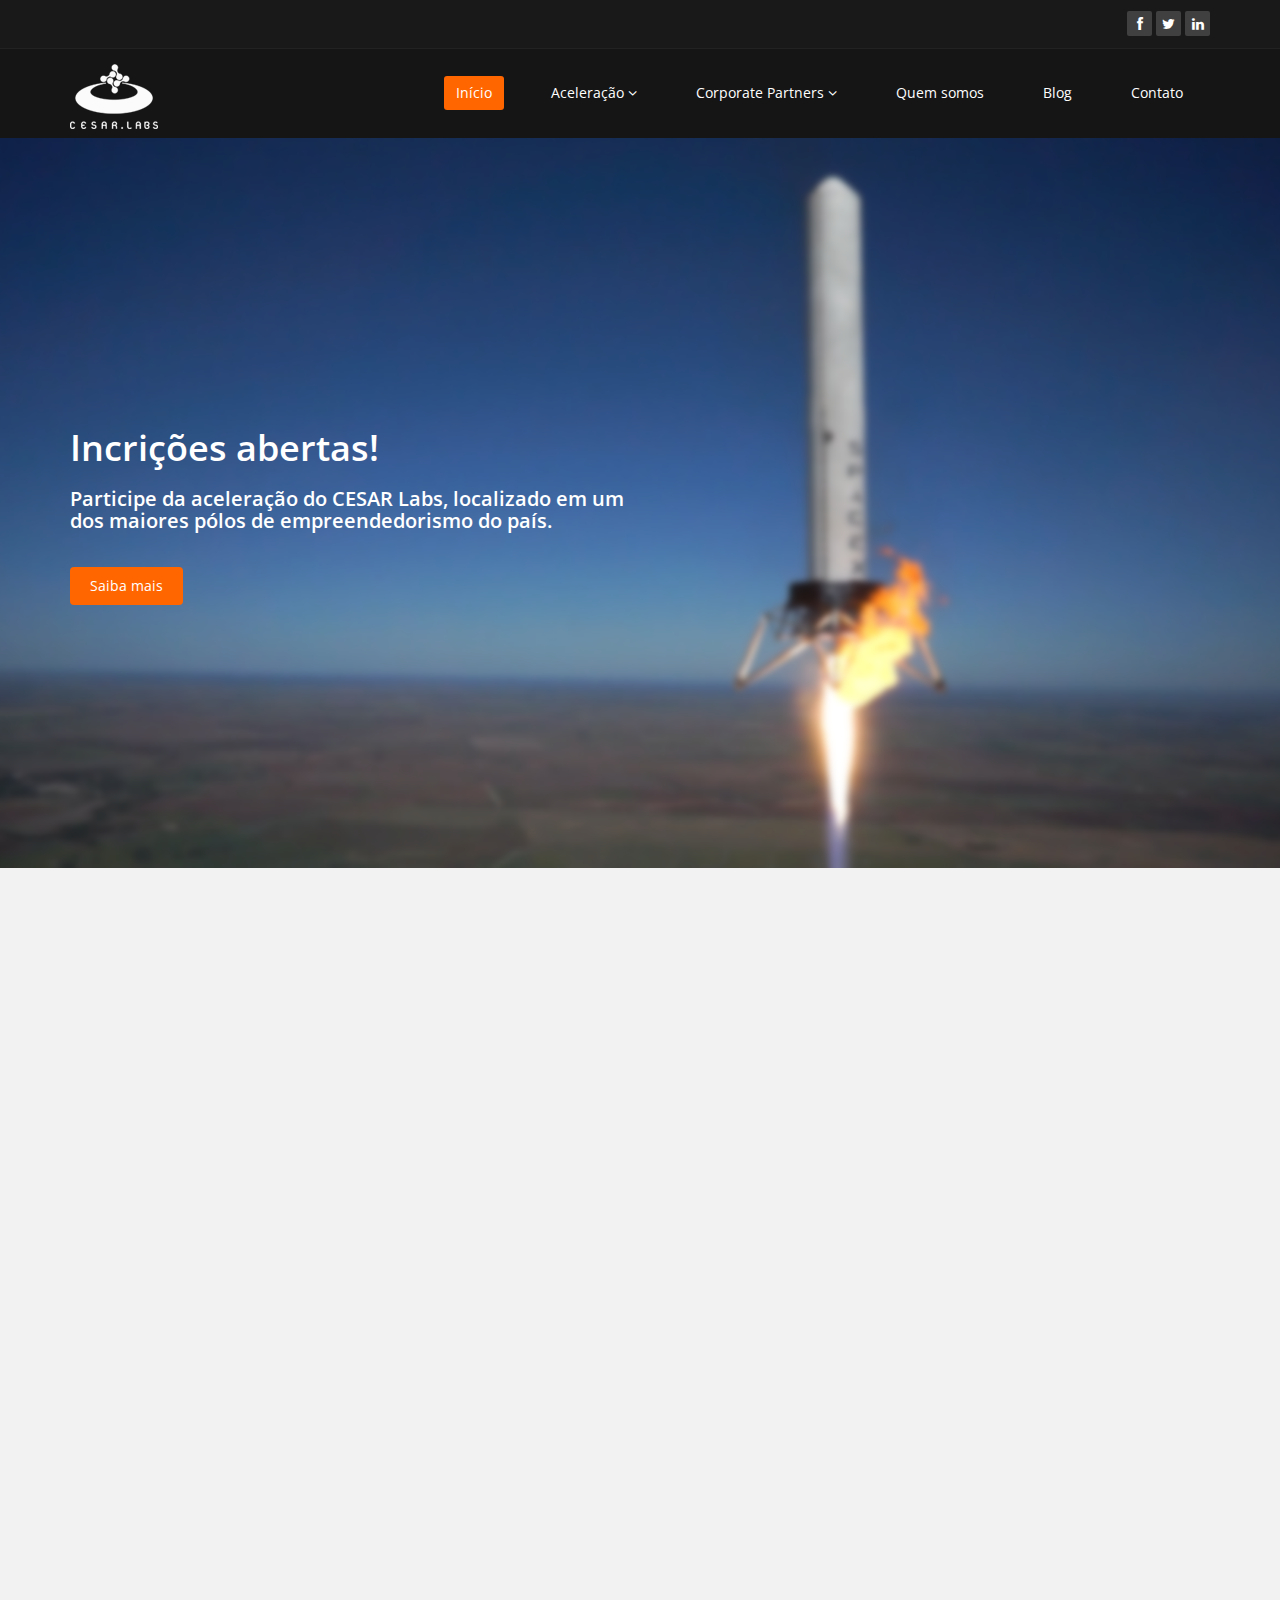
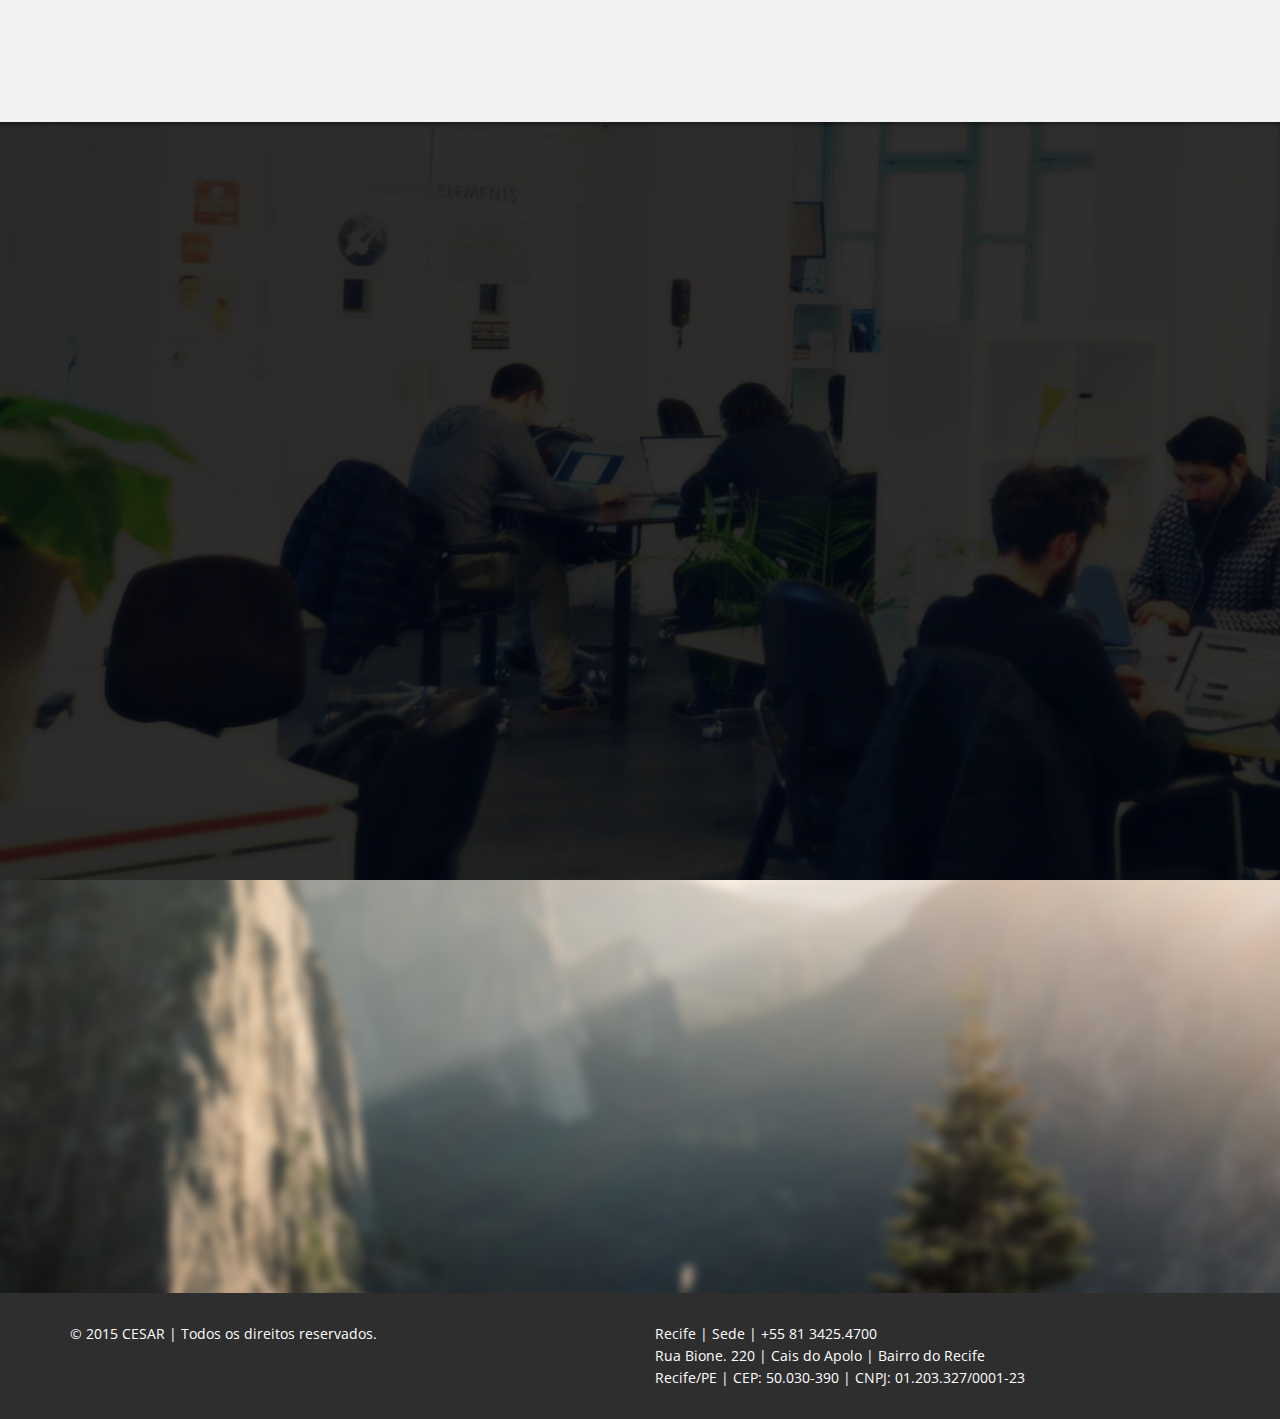
<file: index.html>
<!DOCTYPE html>
<html lang="en">
<head>
    <meta charset="utf-8">
    <meta name="viewport" content="width=device-width, initial-scale=1.0">
    <meta name="description" content="">
    <meta name="author" content="">
    <title>CESAR Labs</title>
	
	<!-- core CSS -->
    <link href="css/bootstrap.min.css" rel="stylesheet">
    <link href="css/font-awesome.min.css" rel="stylesheet">
    <link href="css/animate.min.css" rel="stylesheet">
    <link href="css/prettyPhoto.css" rel="stylesheet">
    <link href="css/main.css" rel="stylesheet">
    <link href="css/responsive.css" rel="stylesheet">
    <!--[if lt IE 9]>
    <script src="js/html5shiv.js"></script>
    <script src="js/respond.min.js"></script>
    <![endif]-->       
</head><!--/head-->

<body class="homepage">

    <header id="header">
        <div class="top-bar">
            <div class="container">
                <div class="row">
                    <div class="col-sm-6 col-xs-4">
                    </div>
                    <div class="col-sm-6 col-xs-8">
                       <div class="social">
                            <ul class="social-share">
                                <li><a href="htts://www.fb.com/inovacao.cesar/"><i class="fa fa-facebook"></i></a></li>
                                <li><a href="https://www.twitter.com/inovacao_cesar/"><i class="fa fa-twitter"></i></a></li>
                                <li><a href="https://www.linkedin.com/company-beta/7353/"><i class="fa fa-linkedin"></i></a></li>
                            </ul>
                       </div>
                    </div>
                </div>
            </div><!--/.container-->
        </div><!--/.top-bar-->

        <nav class="navbar navbar-inverse" role="banner">
            <div class="container">
                <div class="navbar-header">
                    <button type="button" class="navbar-toggle" data-toggle="collapse" data-target=".navbar-collapse">
                        <span class="sr-only">Toggle navigation</span>
                        <span class="icon-bar"></span>
                        <span class="icon-bar"></span>
                        <span class="icon-bar"></span>
                    </button>
                    <a class="navbar-brand" href="index.html"><img src="images/logo.png" alt="logo"></a>
                </div>
				
                <div class="collapse navbar-collapse navbar-right">
                    <ul class="nav navbar-nav">
                        <li class="active"><a href="index.html">Início</a></li>
                        <li class="dropdown">
                            <a href="#" class="dropdown-toggle" data-toggle="dropdown">Aceleração <i class="fa fa-angle-down"></i></a>
                            <ul class="dropdown-menu">
                                <li><a href="blog-item.html">Como funciona</a></li>
                                <li><a href="pricing.html">Portfólio</a></li>
                                <li><a href="404.html">Como ser acelerado</a></li>
                                <li><a href="shortcodes.html">Mentores</a></li>
                                <li><a href="shortcodes.html">Pré-Aceleração</a></li>
                            </ul>
                        </li>
                        <li class="dropdown">
                            <a href="#" class="dropdown-toggle" data-toggle="dropdown">Corporate Partners <i class="fa fa-angle-down"></i></a>
                            <ul class="dropdown-menu">
                                <li><a href="blog-item.html">Acelere Conosco</a></li>
                                <li><a href="pricing.html">Parceiros</a></li>
                                <li><a href="404.html">Como funciona</a></li>
                            </ul>
                        </li>
                        <li><a href="about-us.html">Quem somos</a></li>
                        <li><a href="blog.html">Blog</a></li> 
                        <li><a href="contact-us.html">Contato</a></li>                        
                    </ul>
                </div>
            </div><!--/.container-->
        </nav><!--/nav-->
		
    </header><!--/header-->

    <section id="main-slider" class="no-margin">
        <div class="carousel slide">
            <!-- <ol class="carousel-indicators">
                <li data-target="#main-slider" data-slide-to="0" class="active"></li>
                <li data-target="#main-slider" data-slide-to="1"></li>
                <li data-target="#main-slider" data-slide-to="2"></li>
            </ol>
             --><div class="carousel-inner">

                <div class="item active" style="background-image: url(images/slider/bg1.png)">
                    <div class="container">
                        <div class="row slide-margin">
                            <div class="col-sm-6">
                                <div class="carousel-content">
                                    <h1 class="animation animated-item-1">Incrições abertas!</h1>
                                    <h2 class="animation animated-item-2">Participe da aceleração do CESAR Labs, localizado em um dos maiores pólos de empreendedorismo do país.</h2>
                                    <a class="btn-slide animation animated-item-3" href="#">Saiba mais</a>
                                </div>
                            </div>

                        </div>
                    </div>
                </div><!--/.item-->

<!--                 <div class="item" style="background-image: url(images/slider/bg2.jpg)">
                    <div class="container">
                        <div class="row slide-margin">
                            <div class="col-sm-6">
                                <div class="carousel-content">
                                    <h1 class="animation animated-item-1">Lorem ipsum dolor sit amet consectetur adipisicing elit</h1>
                                    <h2 class="animation animated-item-2">Accusantium doloremque laudantium totam rem aperiam, eaque ipsa...</h2>
                                    <a class="btn-slide animation animated-item-3" href="#">Read More</a>
                                </div>
                            </div>

                            <div class="col-sm-6 hidden-xs animation animated-item-4">
                                <div class="slider-img">
                                    <img src="images/slider/img2.png" class="img-responsive">
                                </div>
                            </div>

                        </div>
                    </div>
                </div>

                <div class="item" style="background-image: url(images/slider/bg3.jpg)">
                    <div class="container">
                        <div class="row slide-margin">
                            <div class="col-sm-6">
                                <div class="carousel-content">
                                    <h1 class="animation animated-item-1">Lorem ipsum dolor sit amet consectetur adipisicing elit</h1>
                                    <h2 class="animation animated-item-2">Accusantium doloremque laudantium totam rem aperiam, eaque ipsa...</h2>
                                    <a class="btn-slide animation animated-item-3" href="#">Read More</a>
                                </div>
                            </div>
                            <div class="col-sm-6 hidden-xs animation animated-item-4">
                                <div class="slider-img">
                                    <img src="images/slider/img3.png" class="img-responsive">
                                </div>
                            </div>
                        </div>
                    </div>
                </div>
            </div>/.carousel-inner-->
        <!-- </div>/.carousel --> 
       <!--  <a class="prev hidden-xs" href="#main-slider" data-slide="prev">
            <i class="fa fa-chevron-left"></i>
        </a>
        <a class="next hidden-xs" href="#main-slider" data-slide="next">
            <i class="fa fa-chevron-right"></i>
        </a> -->
    </section><!--/#main-slider-->

    <section id="feature" >
        <div class="container">
           <div class="center wow fadeInDown">
                <h2>O que oferecemos</h2>
                <p class="lead">Esses são alguns dos benefícios oferecidos às startups, tudo pensado para que os empreendedores decolem com seu negócio.</p>
            </div>

            <div class="row">
                <div class="features">
                    <div class="col-md-4 col-sm-6 wow fadeInDown" data-wow-duration="1000ms" data-wow-delay="600ms">
                        <div class="feature-wrap">
                            <i class="fa fa-bullhorn"></i>
                            <h2>Mentorias</h2>
                            <div class="col-md-4" data-wow-duration="1000ms" data-wow-delay="600ms">
                            <h3>Um time de especialistas do CESAR em computação, design e negócios estarão a sua disposição. Além disso, um consultor técnico vai acompanhar todo o desenvolvimento do projeto.</h3>
                        </div>
                        </div>  
                    </div><!--/.col-md-4-->

                    <div class="col-md-4 col-sm-6 wow fadeInDown" data-wow-duration="1000ms" data-wow-delay="600ms">
                        <div class="feature-wrap">
                            <i class="fa fa-comments"></i>
                            <h2>Labs</h2>
                            <h3>No CESAR Labs você poderá usar laboratórios de ponta, com foco em UX, sistemas embarcados, robótica e prototipação 3D.</h3>
                        </div>
                    </div><!--/.col-md-4-->

                    <div class="col-md-4 col-sm-6 wow fadeInDown" data-wow-duration="1000ms" data-wow-delay="600ms">
                        <div class="feature-wrap">
                            <i class="fa fa-cloud-download"></i>
                            <h2>Client Day</h2>
                            
                            <h3>Nosso foco é a geração de negócios, desde o princípio da aceleração. Por isso nosso maior foco é te conectar a potenciais clientes, usando a força da nossa rede num evento especial e durante toda a aceleração.</h3>
                        </div>
                    </div><!--/.col-md-4-->
                
                    <div class="col-md-4 col-sm-6 wow fadeInDown" data-wow-duration="1000ms" data-wow-delay="600ms">
                        <div class="feature-wrap">
                            <i class="fa fa-leaf"></i>
                            <h2>Business Design</h2>
                            <h3>Orientamos não só no processo de criação do produto, mas também em todo o ambiente do negócio. Encontramos os melhores modelos, estratégias e ferramentas para crescer melhor.</h3>
                        </div>
                    </div><!--/.col-md-4-->

                    <div class="col-md-4 col-sm-6 wow fadeInDown" data-wow-duration="1000ms" data-wow-delay="600ms">
                        <div class="feature-wrap">
                            <i class="fa fa-cogs"></i>
                            <h2>Networking</h2>
                            <h3>Tenha acesso a uma rede de grandes empresas e investidores que podem alavancar a sua startup muito mais rápido</h3>
                        </div>
                    </div><!--/.col-md-4-->

                    <div class="col-md-4 col-sm-6 wow fadeInDown" data-wow-duration="1000ms" data-wow-delay="600ms">
                        <div class="feature-wrap">
                            <i class="fa fa-heart"></i>
                            <h2>Labore et dolore</h2>
                            <h3>Lorem ipsum dolor sit amet, consectetur adipisicing elit</h3>
                        </div>
                    </div><!--/.col-md-4-->
                </div><!--/.services-->
            </div><!--/.row-->    
        </div><!--/.container-->
    </section><!--/#feature-->

    <section id="services" class="service-item">
	   <div class="container">
            <div class="center wow fadeInDown">
                <h2>Our Service</h2>
                <p class="lead">Lorem ipsum dolor sit amet, consectetur adipisicing elit, sed do eiusmod tempor incididunt ut <br> et dolore magna aliqua. Ut enim ad minim veniam</p>
            </div>

            <div class="row">

                <div class="col-sm-6 col-md-4">
                    <div class="media services-wrap wow fadeInDown">
                        <div class="pull-left">
                            <img class="img-responsive" src="images/services/services1.png">
                        </div>
                        <div class="media-body">
                            <h3 class="media-heading">SEO Marketing</h3>
                            <p>Lorem ipsum dolor sit ame consectetur adipisicing elit</p>
                        </div>
                    </div>
                </div>

                <div class="col-sm-6 col-md-4">
                    <div class="media services-wrap wow fadeInDown">
                        <div class="pull-left">
                            <img class="img-responsive" src="images/services/services2.png">
                        </div>
                        <div class="media-body">
                            <h3 class="media-heading">SEO Marketing</h3>
                            <p>Lorem ipsum dolor sit ame consectetur adipisicing elit</p>
                        </div>
                    </div>
                </div>

                <div class="col-sm-6 col-md-4">
                    <div class="media services-wrap wow fadeInDown">
                        <div class="pull-left">
                            <img class="img-responsive" src="images/services/services3.png">
                        </div>
                        <div class="media-body">
                            <h3 class="media-heading">SEO Marketing</h3>
                            <p>Lorem ipsum dolor sit ame consectetur adipisicing elit</p>
                        </div>
                    </div>
                </div>  

                <div class="col-sm-6 col-md-4">
                    <div class="media services-wrap wow fadeInDown">
                        <div class="pull-left">
                            <img class="img-responsive" src="images/services/services4.png">
                        </div>
                        <div class="media-body">
                            <h3 class="media-heading">SEO Marketing</h3>
                            <p>Lorem ipsum dolor sit ame consectetur adipisicing elit</p>
                        </div>
                    </div>
                </div>

                <div class="col-sm-6 col-md-4">
                    <div class="media services-wrap wow fadeInDown">
                        <div class="pull-left">
                            <img class="img-responsive" src="images/services/services5.png">
                        </div>
                        <div class="media-body">
                            <h3 class="media-heading">SEO Marketing</h3>
                            <p>Lorem ipsum dolor sit ame consectetur adipisicing elit</p>
                        </div>
                    </div>
                </div>

                <div class="col-sm-6 col-md-4">
                    <div class="media services-wrap wow fadeInDown">
                        <div class="pull-left">
                            <img class="img-responsive" src="images/services/services6.png">
                        </div>
                        <div class="media-body">
                            <h3 class="media-heading">SEO Marketing</h3>
                            <p>Lorem ipsum dolor sit ame consectetur adipisicing elit</p>
                        </div>
                    </div>
                </div>                                                
            </div><!--/.row-->
        </div><!--/.container-->
    </section><!--/#services-->

    <section id="partner">
        <div class="container">
            <div class="center wow fadeInDown">
                <h2>Nossos Parceiros Corporativos</h2>
                <p class="lead">Empresas de grande relevância no mercado contribuindo, junto com o CESAR, para o desenvolvimento de novos e melhores negócios.</p>
            </div>    

            <div class="partners">
                <ul>
                    <li> <a href="#"><img class="img-responsive wow fadeInDown" data-wow-duration="1000ms" data-wow-delay="300ms" src="images/partners/neurotech-branco.png"></a></li>
                    <li> <a href="#"><img class="img-responsive wow fadeInDown" data-wow-duration="1000ms" data-wow-delay="600ms" src="images/partners/procenge-branco.png"></a></li>
                    <li> <a href="#"><img class="img-responsive wow fadeInDown" data-wow-duration="1000ms" data-wow-delay="900ms" src="images/partners/urja-branco.png"></a></li>
                </ul>
            </div>        
        </div><!--/.container-->
    </section><!--/#partner-->

    
    <footer id="footer" class="midnight-blue">
        <div class="container">
            <div class="row">
                <div class="col-sm-6">
                    &copy; 2015 CESAR | Todos os direitos reservados.
                </div>
                <div class="col-sm-6">
                    Recife | Sede | +55 81 3425.4700<br>
                    Rua Bione. 220 | Cais do Apolo | Bairro do Recife<br>
                    Recife/PE | CEP: 50.030-390 | CNPJ: 01.203.327/0001-23
                </div>
            </div>
        </div>
    </footer><!--/#footer-->

    <script src="js/jquery.js"></script>
    <script src="js/bootstrap.min.js"></script>
    <script src="js/jquery.prettyPhoto.js"></script>
    <script src="js/jquery.isotope.min.js"></script>
    <script src="js/main.js"></script>
    <script src="js/wow.min.js"></script>
</body>
</html>
</file>
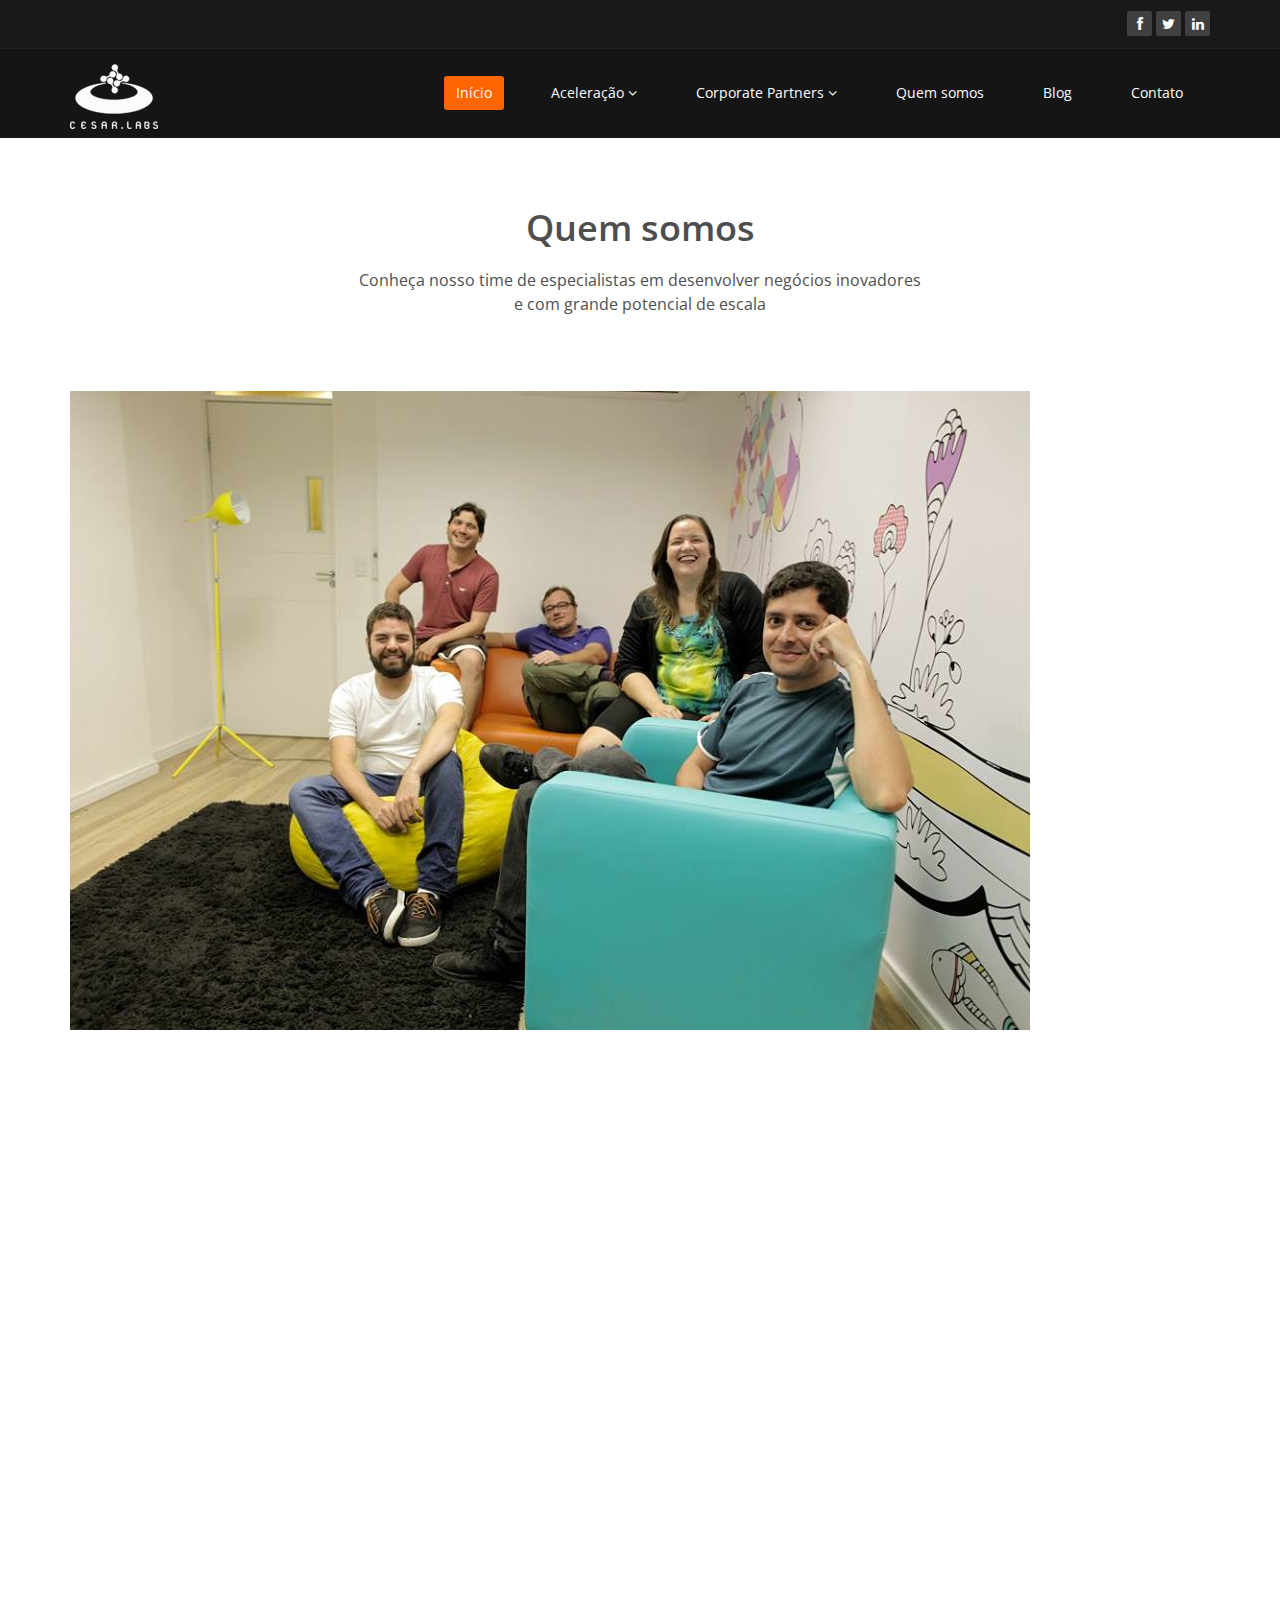
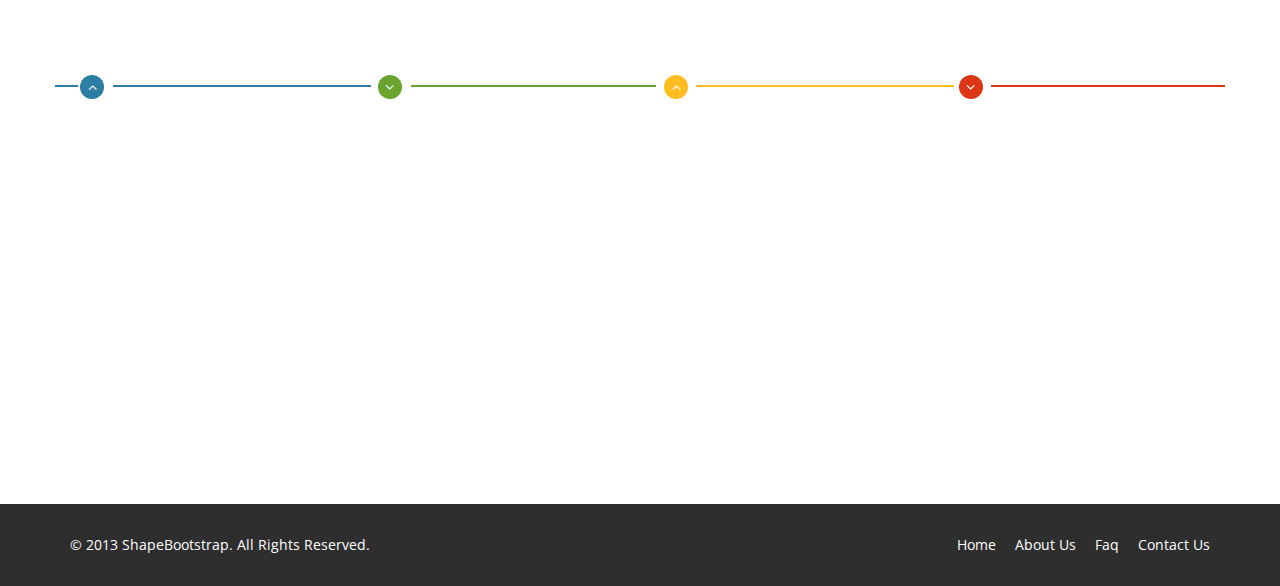
<file: about-us.html>
<!DOCTYPE html>
<html lang="en">
<head>
     <meta charset="utf-8">
    <meta name="viewport" content="width=device-width, initial-scale=1.0">
    <meta name="description" content="">
    <meta name="author" content="">
    <title>Portfólio</title>
    
    <!-- core CSS -->
    <link href="css/bootstrap.min.css" rel="stylesheet">
    <link href="css/font-awesome.min.css" rel="stylesheet">
    <link href="css/animate.min.css" rel="stylesheet">
    <link href="css/prettyPhoto.css" rel="stylesheet">
    <link href="css/main.css" rel="stylesheet">
    <link href="css/responsive.css" rel="stylesheet">
    <!--[if lt IE 9]>
    <script src="js/html5shiv.js"></script>
    <script src="js/respond.min.js"></script>
    <![endif]-->       
</head><!--/head-->

<body class="homepage">

    <header id="header">
        <div class="top-bar">
            <div class="container">
                <div class="row">
                    <div class="col-sm-6 col-xs-4">
                    </div>
                    <div class="col-sm-6 col-xs-8">
                       <div class="social">
                            <ul class="social-share">
                                <li><a href="htts://www.fb.com/inovacao.cesar/"><i class="fa fa-facebook"></i></a></li>
                                <li><a href="https://www.twitter.com/inovacao_cesar/"><i class="fa fa-twitter"></i></a></li>
                                <li><a href="https://www.linkedin.com/company-beta/7353/"><i class="fa fa-linkedin"></i></a></li>
                            </ul>
                       </div>
                    </div>
                </div>
            </div><!--/.container-->
        </div><!--/.top-bar-->

        <nav class="navbar navbar-inverse" role="banner">
            <div class="container">
                <div class="navbar-header">
                    <button type="button" class="navbar-toggle" data-toggle="collapse" data-target=".navbar-collapse">
                        <span class="sr-only">Toggle navigation</span>
                        <span class="icon-bar"></span>
                        <span class="icon-bar"></span>
                        <span class="icon-bar"></span>
                    </button>
                    <a class="navbar-brand" href="index.html"><img src="images/logo.png" alt="logo"></a>
                </div>
                
                <div class="collapse navbar-collapse navbar-right">
                    <ul class="nav navbar-nav">
                        <li class="active"><a href="index.html">Início</a></li>
                        <li class="dropdown">
                            <a href="#" class="dropdown-toggle" data-toggle="dropdown">Aceleração <i class="fa fa-angle-down"></i></a>
                            <ul class="dropdown-menu">
                                <li><a href="blog-item.html">Como funciona</a></li>
                                <li><a href="pricing.html">Portfólio</a></li>
                                <li><a href="404.html">Como ser acelerado</a></li>
                                <li><a href="shortcodes.html">Mentores</a></li>
                                <li><a href="shortcodes.html">Pré-Aceleração</a></li>
                            </ul>
                        </li>
                        <li class="dropdown">
                            <a href="#" class="dropdown-toggle" data-toggle="dropdown">Corporate Partners <i class="fa fa-angle-down"></i></a>
                            <ul class="dropdown-menu">
                                <li><a href="blog-item.html">Acelere Conosco</a></li>
                                <li><a href="pricing.html">Parceiros</a></li>
                                <li><a href="404.html">Como funciona</a></li>
                            </ul>
                        </li>
                        <li><a href="about-us.html">Quem somos</a></li>
                        <li><a href="blog.html">Blog</a></li> 
                        <li><a href="contact-us.html">Contato</a></li>                        
                    </ul>
                </div>
            </div><!--/.container-->
        </nav><!--/nav-->
        
    </header><!--/header-->

    <section id="about-us">
        <div class="container">
			<div class="center wow fadeInDown">
				<h2>Quem somos</h2>
				<p class="lead">Conheça nosso time de especialistas em desenvolver negócios inovadores <br> e com grande potencial de escala</p>
			</div>
			
			<!-- about us slider -->
			<div id="about-slider">
				<div id="carousel-slider" >
					<!-- Indicators -->

						<div>
							<img src="images/slider_one.jpg" class="img-responsive" alt=""> 
					   </div>
					
				</div> <!--/#carousel-slider-->
			</div><!--/#about-slider-->
			
			
			<!-- Our Skill -->
			<div class="skill-wrap clearfix">
			
            </div><!--/.our-skill-->
			

			<!-- our-team -->
			<div class="team">
				<div class="center wow fadeInDown">
					<h2>Conheça o nosso time</h2>
					<p class="lead">O nosso time possui vários especialistas em Startups que vão ajudar a alavancar o seu negócio</p>
				</div>

				<div class="row clearfix">
					<div class="col-md-4 col-sm-6">	
						<div class="single-profile-top wow fadeInDown" data-wow-duration="1000ms" data-wow-delay="300ms">
							<div class="media">
								<div class="pull-left">
									<a href="#"><img class="media-object" src="images/man1.png" alt=""></a>
								</div>
								<div class="media-body">
									<h4>Filipe Pessoa</h4>
									<h5>Diretor de Empreendedorismo</h5>
									<ul class="tag clearfix">
										<li class="btn"><a href="#">VC</a></li>
										<li class="btn"><a href="#">Financeiro</a></li>
										<li class="btn"><a href="#"></a></li>
										<li class="btn"><a href="#">Photoshop</a></li>
									</ul>
									
									<ul class="social_icons">
										<li><a href="#"><i class="fa fa-facebook"></i></a></li>
										<li><a href="#"><i class="fa fa-twitter"></i></a></li> 
										<li><a href="#"><i class="fa fa-google-plus"></i></a></li>
									</ul>
								</div>
							</div><!--/.media -->
							<p>There are many variations of passages of Lorem Ipsum available, but the majority have suffered alteration in some form, by injected humour, or randomised words which don't look even slightly believable.</p>
						</div>
					</div><!--/.col-lg-4 -->
					
					
					<div class="col-md-4 col-sm-6 col-md-offset-2">	
						<div class="single-profile-top wow fadeInDown" data-wow-duration="1000ms" data-wow-delay="300ms">
							<div class="media">
								<div class="pull-left">
									<a href="#"><img class="media-object" src="images/man2.png" alt=""></a>
								</div>
								<div class="media-body">
									<h4>Eiran Simis</h4>
									<h5>Gerente de Empreendedorismo</h5>
									<ul class="tag clearfix">
										<li class="btn"><a href="#">Web</a></li>
										<li class="btn"><a href="#">Ui</a></li>
										<li class="btn"><a href="#">Ux</a></li>
										<li class="btn"><a href="#">Photoshop</a></li>
									</ul>
									<ul class="social_icons">
										<li><a href="#"><i class="fa fa-facebook"></i></a></li>
										<li><a href="#"><i class="fa fa-twitter"></i></a></li> 
										<li><a href="#"><i class="fa fa-google-plus"></i></a></li>
									</ul>
								</div>
							</div><!--/.media -->
							<p>There are many variations of passages of Lorem Ipsum available, but the majority have suffered alteration in some form, by injected humour, or randomised words which don't look even slightly believable.</p>
						</div>
					</div><!--/.col-lg-4 -->					
				</div> <!--/.row -->
				<div class="row team-bar">
					<div class="first-one-arrow hidden-xs">
						<hr>
					</div>
					<div class="first-arrow hidden-xs">
						<hr> <i class="fa fa-angle-up"></i>
					</div>
					<div class="second-arrow hidden-xs">
						<hr> <i class="fa fa-angle-down"></i>
					</div>
					<div class="third-arrow hidden-xs">
						<hr> <i class="fa fa-angle-up"></i>
					</div>
					<div class="fourth-arrow hidden-xs">
						<hr> <i class="fa fa-angle-down"></i>
					</div>
				</div> <!--skill_border-->       

				<div class="row clearfix">   
					<div class="col-md-4 col-sm-6 col-md-offset-2">	
						<div class="single-profile-bottom wow fadeInUp" data-wow-duration="1000ms" data-wow-delay="600ms">
							<div class="media">
								<div class="pull-left">
									<a href="#"><img class="media-object" src="images/man3.png" alt=""></a>
								</div>

								<div class="media-body">
									<h4>Vinícius Lira</h4>
									<h5>Analista de negócios</h5>
									<ul class="tag clearfix">
										<li class="btn"><a href="#">Web</a></li>
										<li class="btn"><a href="#">Ui</a></li>
										<li class="btn"><a href="#">Ux</a></li>
										<li class="btn"><a href="#">Photoshop</a></li>
									</ul>
									<ul class="social_icons">
										<li><a href="#"><i class="fa fa-facebook"></i></a></li>
										<li><a href="#"><i class="fa fa-twitter"></i></a></li> 
										<li><a href="#"><i class="fa fa-google-plus"></i></a></li>
									</ul>
								</div>
							</div><!--/.media -->
							<p>There are many variations of passages of Lorem Ipsum available, but the majority have suffered alteration in some form, by injected humour, or randomised words which don't look even slightly believable.</p>
						</div>
					</div>
					<div class="col-md-4 col-sm-6 col-md-offset-2">
						<div class="single-profile-bottom wow fadeInUp" data-wow-duration="1000ms" data-wow-delay="600ms">
							<div class="media">
								<div class="pull-left">
									<a href="#"><img class="media-object" src="images/man4.png" alt=""></a>
								</div>
								<div class="media-body">
									<h4>Juliana Lopes</h4>
									<h5>Comunicação</h5>
									<ul class="tag clearfix">
										<li class="btn"><a href="#">Comunicação</a></li>
										<li class="btn"><a href="#">Marketing</a></li>
									</ul>
									<ul class="social_icons">
										<li><a href="#"><i class="fa fa-facebook"></i></a></li>
										<li><a href="#"><i class="fa fa-twitter"></i></a></li> 
										<li><a href="#"><i class="fa fa-google-plus"></i></a></li>
									</ul>
								</div>
							</div><!--/.media -->
							<p>There are many variations of passages of Lorem Ipsum available, but the majority have suffered alteration in some form, by injected humour, or randomised words which don't look even slightly believable.</p>
						</div>
					</div>
				</div>	<!--/.row-->
			</div><!--section-->
		</div><!--/.container-->
    </section><!--/about-us-->
	

    <footer id="footer" class="midnight-blue">
        <div class="container">
            <div class="row">
                <div class="col-sm-6">
                    &copy; 2013 <a target="_blank" href="http://shapebootstrap.net/" title="Free Twitter Bootstrap WordPress Themes and HTML templates">ShapeBootstrap</a>. All Rights Reserved.
                </div>
                <div class="col-sm-6">
                    <ul class="pull-right">
                        <li><a href="#">Home</a></li>
                        <li><a href="#">About Us</a></li>
                        <li><a href="#">Faq</a></li>
                        <li><a href="#">Contact Us</a></li>
                    </ul>
                </div>
            </div>
        </div>
    </footer><!--/#footer-->
    

    <script src="js/jquery.js"></script>
    <script type="text/javascript">
        $('.carousel').carousel()
    </script>
    <script src="js/bootstrap.min.js"></script>
    <script src="js/jquery.prettyPhoto.js"></script>
    <script src="js/jquery.isotope.min.js"></script>
    <script src="js/main.js"></script>
    <script src="js/wow.min.js"></script>
</body>
</html>
</file>
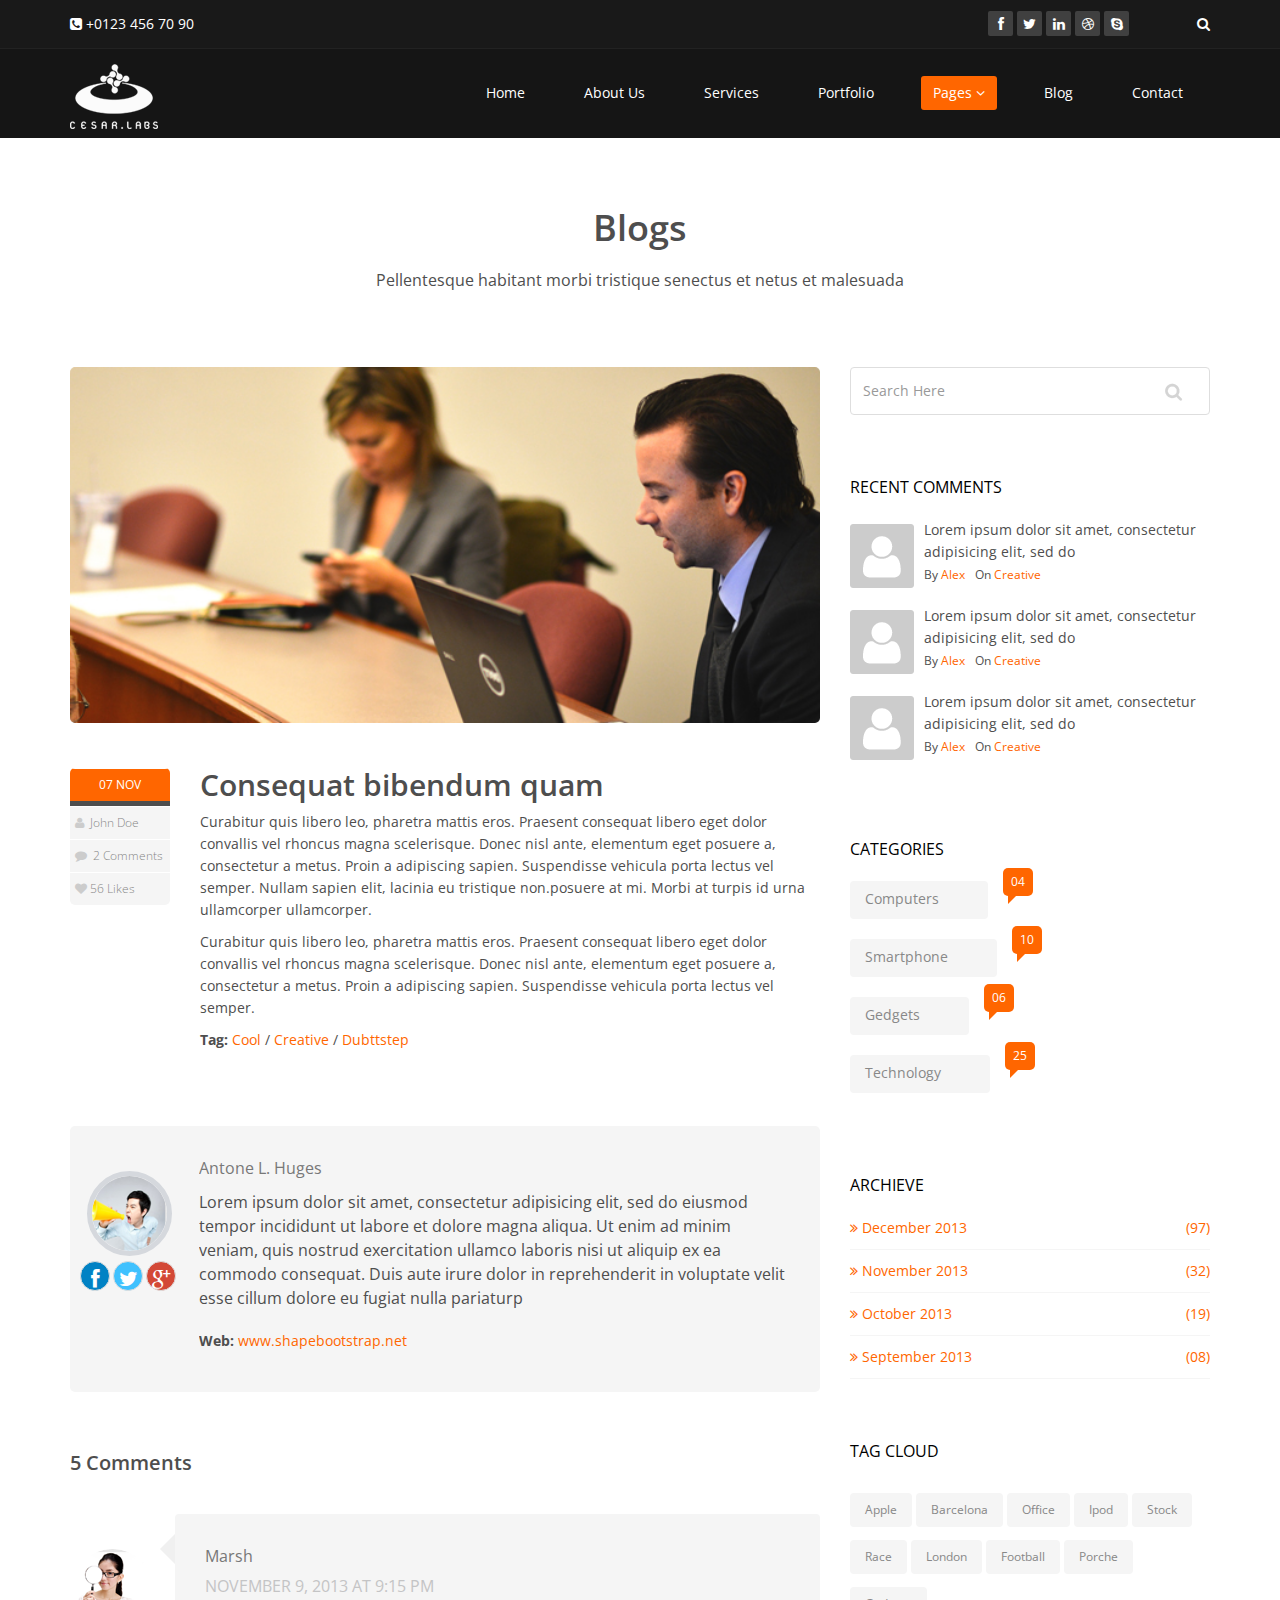
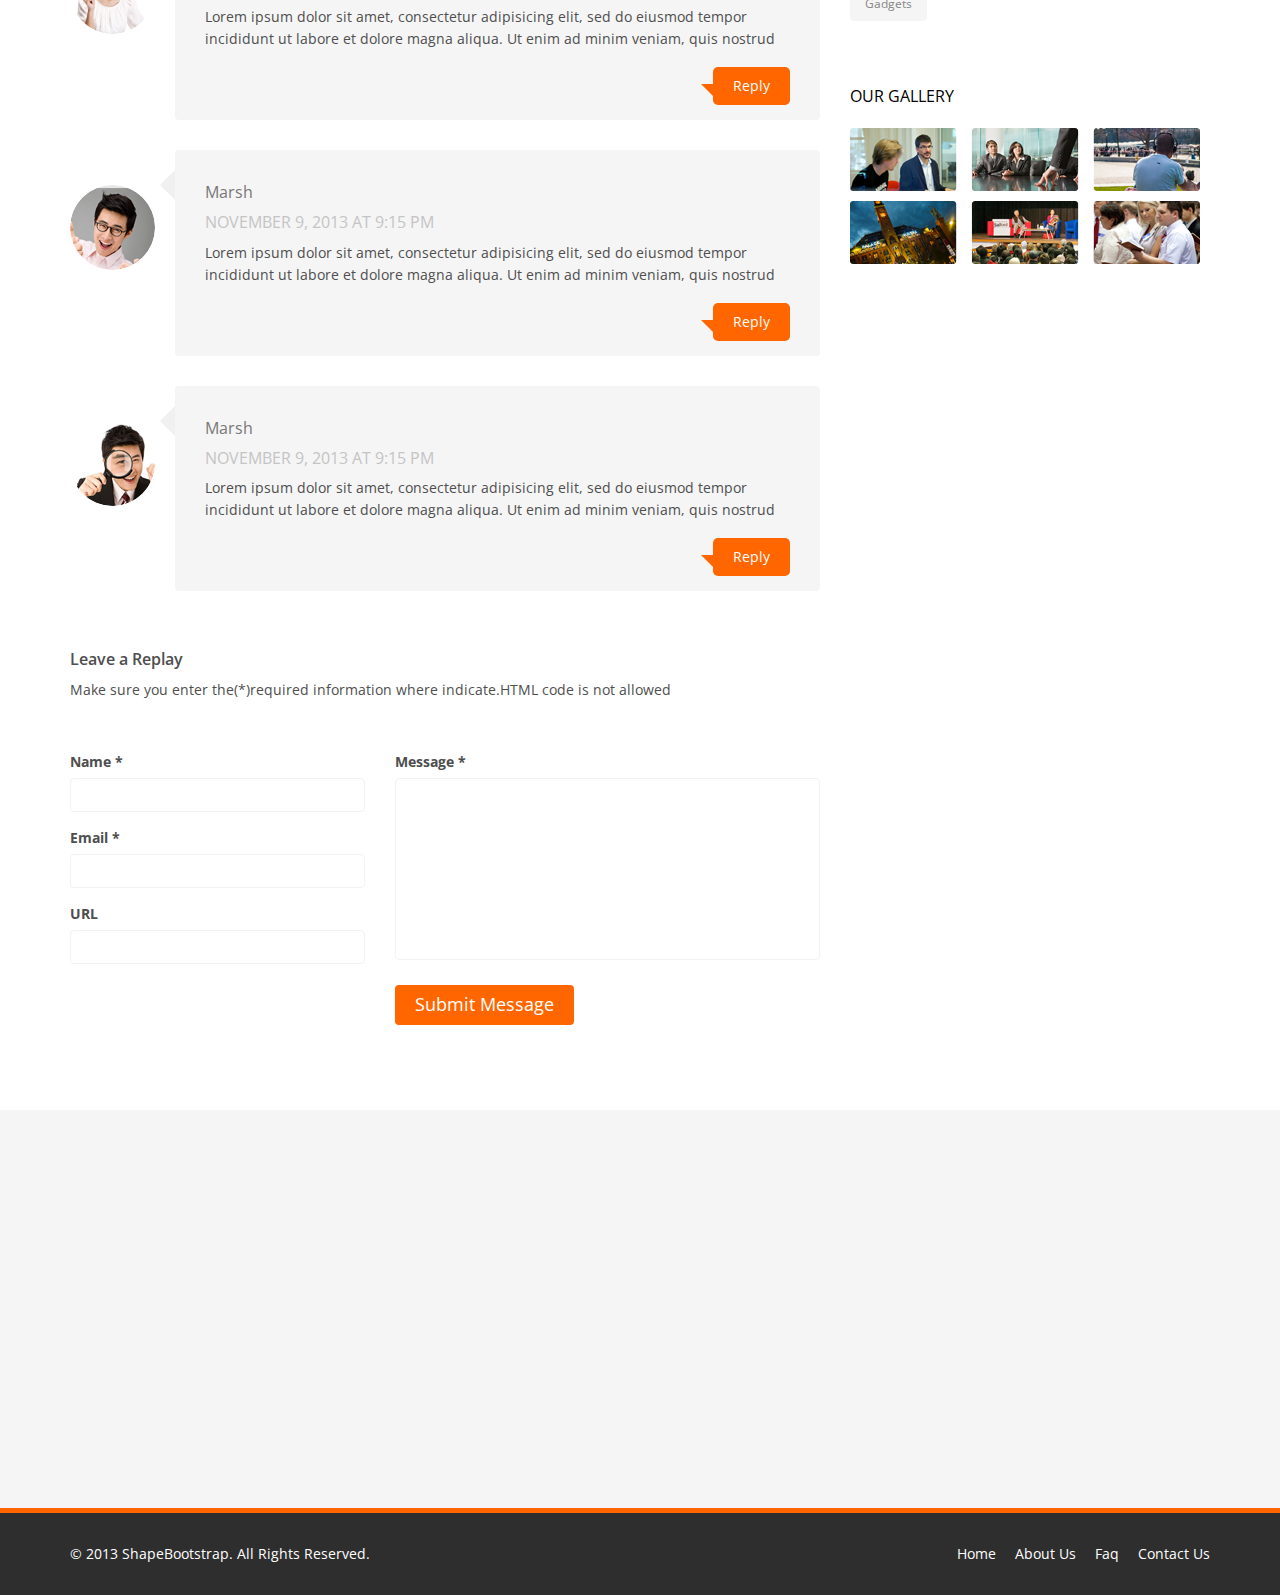
<file: blog-item.html>
<!DOCTYPE html>
<html lang="en">
<head>
    <meta charset="utf-8">
    <meta name="viewport" content="width=device-width, initial-scale=1.0">
    <meta name="description" content="">
    <meta name="author" content="">
    <title>Blog Single | Corlate</title>
    
    <!-- core CSS -->
    <link href="css/bootstrap.min.css" rel="stylesheet">
    <link href="css/font-awesome.min.css" rel="stylesheet">
    <link href="css/prettyPhoto.css" rel="stylesheet">
    <link href="css/animate.min.css" rel="stylesheet">
    <link href="css/main.css" rel="stylesheet">
    <link href="css/responsive.css" rel="stylesheet">
    
    <!--[if lt IE 9]>
    <script src="js/html5shiv.js"></script>
    <script src="js/respond.min.js"></script>
    <![endif]-->       
    <link rel="shortcut icon" href="images/ico/favicon.ico">
    <link rel="apple-touch-icon-precomposed" sizes="144x144" href="images/ico/apple-touch-icon-144-precomposed.png">
    <link rel="apple-touch-icon-precomposed" sizes="114x114" href="images/ico/apple-touch-icon-114-precomposed.png">
    <link rel="apple-touch-icon-precomposed" sizes="72x72" href="images/ico/apple-touch-icon-72-precomposed.png">
    <link rel="apple-touch-icon-precomposed" href="images/ico/apple-touch-icon-57-precomposed.png">
</head><!--/head-->

<body>

    <header id="header">
        <div class="top-bar">
            <div class="container">
                <div class="row">
                    <div class="col-sm-6 col-xs-4">
                        <div class="top-number"><p><i class="fa fa-phone-square"></i>  +0123 456 70 90</p></div>
                    </div>
                    <div class="col-sm-6 col-xs-8">
                       <div class="social">
                            <ul class="social-share">
                                <li><a href="#"><i class="fa fa-facebook"></i></a></li>
                                <li><a href="#"><i class="fa fa-twitter"></i></a></li>
                                <li><a href="#"><i class="fa fa-linkedin"></i></a></li> 
                                <li><a href="#"><i class="fa fa-dribbble"></i></a></li>
                                <li><a href="#"><i class="fa fa-skype"></i></a></li>
                            </ul>
                            <div class="search">
                                <form role="form">
                                    <input type="text" class="search-form" autocomplete="off" placeholder="Search">
                                    <i class="fa fa-search"></i>
                                </form>
                           </div>
                       </div>
                    </div>
                </div>
            </div><!--/.container-->
        </div><!--/.top-bar-->

        <nav class="navbar navbar-inverse" role="banner">
            <div class="container">
                <div class="navbar-header">
                    <button type="button" class="navbar-toggle" data-toggle="collapse" data-target=".navbar-collapse">
                        <span class="sr-only">Toggle navigation</span>
                        <span class="icon-bar"></span>
                        <span class="icon-bar"></span>
                        <span class="icon-bar"></span>
                    </button>
                    <a class="navbar-brand" href="index.html"><img src="images/logo.png" alt="logo"></a>
                </div>
                
                <div class="collapse navbar-collapse navbar-right">
                    <ul class="nav navbar-nav">
                        <li><a href="index.html">Home</a></li>
                        <li><a href="about-us.html">About Us</a></li>
                        <li><a href="services.html">Services</a></li>
                        <li><a href="portfolio.html">Portfolio</a></li>
                        <li class="dropdown active">
                            <a href="#" class="dropdown-toggle" data-toggle="dropdown">Pages <i class="fa fa-angle-down"></i></a>
                            <ul class="dropdown-menu">
                                <li class="active"><a href="blog-item.html">Blog Single</a></li>
                                <li><a href="pricing.html">Pricing</a></li>
                                <li><a href="404.html">404</a></li>
                                <li><a href="shortcodes.html">Shortcodes</a></li>
                            </ul>
                        </li>
                        <li><a href="blog.html">Blog</a></li> 
                        <li><a href="contact-us.html">Contact</a></li>                        
                    </ul>
                </div>
            </div><!--/.container-->
        </nav><!--/nav-->
        
    </header><!--/header-->


    <section id="blog" class="container">
        <div class="center">
            <h2>Blogs</h2>
            <p class="lead">Pellentesque habitant morbi tristique senectus et netus et malesuada</p>
        </div>

        <div class="blog">
            <div class="row">
                <div class="col-md-8">
                    <div class="blog-item">
                        <img class="img-responsive img-blog" src="images/blog/blog1.jpg" width="100%" alt="" />
                            <div class="row">  
                                <div class="col-xs-12 col-sm-2 text-center">
                                    <div class="entry-meta">
                                        <span id="publish_date">07  NOV</span>
                                        <span><i class="fa fa-user"></i> <a href="#"> John Doe</a></span>
                                        <span><i class="fa fa-comment"></i> <a href="blog-item.html#comments">2 Comments</a></span>
                                        <span><i class="fa fa-heart"></i><a href="#">56 Likes</a></span>
                                    </div>
                                </div>
                                <div class="col-xs-12 col-sm-10 blog-content">
                                    <h2>Consequat bibendum quam</h2>
                                    <p>Curabitur quis libero leo, pharetra mattis eros. Praesent consequat libero eget dolor convallis vel rhoncus magna scelerisque. Donec nisl ante, elementum eget posuere a, consectetur a metus. Proin a adipiscing sapien. Suspendisse vehicula porta lectus vel semper. Nullam sapien elit, lacinia eu tristique non.posuere at mi. Morbi at turpis id urna ullamcorper ullamcorper.</p>

                                    <p>Curabitur quis libero leo, pharetra mattis eros. Praesent consequat libero eget dolor convallis vel rhoncus magna scelerisque. Donec nisl ante, elementum eget posuere a, consectetur a metus. Proin a adipiscing sapien. Suspendisse vehicula porta lectus vel semper.</p>

                                    <div class="post-tags">
                                        <strong>Tag:</strong> <a href="#">Cool</a> / <a href="#">Creative</a> / <a href="#">Dubttstep</a>
                                    </div>

                                </div>
                            </div>
                        </div><!--/.blog-item-->
                        
                        <div class="media reply_section">
                            <div class="pull-left post_reply text-center">
                                <a href="#"><img src="images/blog/boy.png" class="img-circle" alt="" /></a>
                                <ul>
                                    <li><a href="#"><i class="fa fa-facebook"></i></a></li>
                                    <li><a href="#"><i class="fa fa-twitter"></i></a></li>
                                    <li><a href="#"><i class="fa fa-google-plus"></i> </a></li>
                                </ul>
                            </div>
                            <div class="media-body post_reply_content">
                                <h3>Antone L. Huges</h3>
                                <p class="lead">Lorem ipsum dolor sit amet, consectetur adipisicing elit, sed do eiusmod tempor incididunt ut labore et dolore magna aliqua. Ut enim ad minim veniam, quis nostrud exercitation ullamco laboris nisi ut aliquip ex ea commodo consequat. Duis aute irure dolor in reprehenderit in voluptate velit esse cillum dolore eu fugiat nulla pariaturp</p>
                                <p><strong>Web:</strong> <a href="http://www.shapebootstrap.net">www.shapebootstrap.net</a></p>
                            </div>
                        </div> 
                        
                        <h1 id="comments_title">5 Comments</h1>
                        <div class="media comment_section">
                            <div class="pull-left post_comments">
                                <a href="#"><img src="images/blog/girl.png" class="img-circle" alt="" /></a>
                            </div>
                            <div class="media-body post_reply_comments">
                                <h3>Marsh</h3>
                                <h4>NOVEMBER 9, 2013 AT 9:15 PM</h4>
                                <p>Lorem ipsum dolor sit amet, consectetur adipisicing elit, sed do eiusmod tempor incididunt ut labore et dolore magna aliqua. Ut enim ad minim veniam, quis nostrud</p>
                                <a href="#">Reply</a>
                            </div>
                        </div> 
                        <div class="media comment_section">
                            <div class="pull-left post_comments">
                                <a href="#"><img src="images/blog/boy2.png" class="img-circle" alt="" /></a>
                            </div>
                            <div class="media-body post_reply_comments">
                                <h3>Marsh</h3>
                                <h4>NOVEMBER 9, 2013 AT 9:15 PM</h4>
                                <p>Lorem ipsum dolor sit amet, consectetur adipisicing elit, sed do eiusmod tempor incididunt ut labore et dolore magna aliqua. Ut enim ad minim veniam, quis nostrud</p>
                                <a href="#">Reply</a>
                            </div>
                        </div> 
                        <div class="media comment_section">
                            <div class="pull-left post_comments">
                                <a href="#"><img src="images/blog/boy3.png" class="img-circle" alt="" /></a>
                            </div>
                            <div class="media-body post_reply_comments">
                                <h3>Marsh</h3>
                                <h4>NOVEMBER 9, 2013 AT 9:15 PM</h4>
                                <p>Lorem ipsum dolor sit amet, consectetur adipisicing elit, sed do eiusmod tempor incididunt ut labore et dolore magna aliqua. Ut enim ad minim veniam, quis nostrud</p>
                                <a href="#">Reply</a>
                            </div>
                        </div> 


                        <div id="contact-page clearfix">
                            <div class="status alert alert-success" style="display: none"></div>
                            <div class="message_heading">
                                <h4>Leave a Replay</h4>
                                <p>Make sure you enter the(*)required information where indicate.HTML code is not allowed</p>
                            </div> 
      
                            <form id="main-contact-form" class="contact-form" name="contact-form" method="post" action="sendemail.php" role="form">
                                <div class="row">
                                    <div class="col-sm-5">
                                        <div class="form-group">
                                            <label>Name *</label>
                                            <input type="text" class="form-control" required="required">
                                        </div>
                                        <div class="form-group">
                                            <label>Email *</label>
                                            <input type="email" class="form-control" required="required">
                                        </div>
                                        <div class="form-group">
                                            <label>URL</label>
                                            <input type="url" class="form-control">
                                        </div>                    
                                    </div>
                                    <div class="col-sm-7">                        
                                        <div class="form-group">
                                            <label>Message *</label>
                                            <textarea name="message" id="message" required="required" class="form-control" rows="8"></textarea>
                                        </div>                        
                                        <div class="form-group">
                                            <button type="submit" class="btn btn-primary btn-lg" required="required">Submit Message</button>
                                        </div>
                                    </div>
                                </div>
                            </form>     
                        </div><!--/#contact-page-->
                    </div><!--/.col-md-8-->

                <aside class="col-md-4">
                    <div class="widget search">
                        <form role="form">
                                <input type="text" class="form-control search_box" autocomplete="off" placeholder="Search Here">
                        </form>
                    </div><!--/.search-->
    				
    				<div class="widget categories">
                        <h3>Recent Comments</h3>
                        <div class="row">
                            <div class="col-sm-12">
                                <div class="single_comments">
    								<img src="images/blog/avatar3.png" alt=""  />
    								<p>Lorem ipsum dolor sit amet, consectetur adipisicing elit, sed do </p>
                                    <div class="entry-meta small muted">
                                        <span>By <a href="#">Alex</a></span <span>On <a href="#">Creative</a></span>
                                    </div>
    							</div>
    							<div class="single_comments">
    								<img src="images/blog/avatar3.png" alt=""  />
    								<p>Lorem ipsum dolor sit amet, consectetur adipisicing elit, sed do </p>
    								<div class="entry-meta small muted">
                                        <span>By <a href="#">Alex</a></span <span>On <a href="#">Creative</a></span>
                                    </div>
    							</div>
    							<div class="single_comments">
    								<img src="images/blog/avatar3.png" alt=""  />
    								<p>Lorem ipsum dolor sit amet, consectetur adipisicing elit, sed do </p>
    								<div class="entry-meta small muted">
                                        <span>By <a href="#">Alex</a></span <span>On <a href="#">Creative</a></span>
                                    </div>
    							</div>
    							
                            </div>
                        </div>                     
                    </div><!--/.recent comments-->
                     

                    <div class="widget categories">
                        <h3>Categories</h3>
                        <div class="row">
                            <div class="col-sm-6">
                                <ul class="blog_category">
                                    <li><a href="#">Computers <span class="badge">04</span></a></li>
                                    <li><a href="#">Smartphone <span class="badge">10</span></a></li>
                                    <li><a href="#">Gedgets <span class="badge">06</span></a></li>
                                    <li><a href="#">Technology <span class="badge">25</span></a></li>
                                </ul>
                            </div>
                        </div>                     
                    </div><!--/.categories-->
    				
    				<div class="widget archieve">
                        <h3>Archieve</h3>
                        <div class="row">
                            <div class="col-sm-12">
                                <ul class="blog_archieve">
                                    <li><a href="#"><i class="fa fa-angle-double-right"></i> December 2013 <span class="pull-right">(97)</span></a></li>
                                    <li><a href="#"><i class="fa fa-angle-double-right"></i> November 2013 <span class="pull-right">(32)</a></li>
                                    <li><a href="#"><i class="fa fa-angle-double-right"></i> October 2013 <span class="pull-right">(19)</a></li>
                                    <li><a href="#"><i class="fa fa-angle-double-right"></i> September 2013 <span class="pull-right">(08)</a></li>
                                </ul>
                            </div>
                        </div>                     
                    </div><!--/.archieve-->
    				
                    <div class="widget tags">
                        <h3>Tag Cloud</h3>
                        <ul class="tag-cloud">
                            <li><a class="btn btn-xs btn-primary" href="#">Apple</a></li>
                            <li><a class="btn btn-xs btn-primary" href="#">Barcelona</a></li>
                            <li><a class="btn btn-xs btn-primary" href="#">Office</a></li>
                            <li><a class="btn btn-xs btn-primary" href="#">Ipod</a></li>
                            <li><a class="btn btn-xs btn-primary" href="#">Stock</a></li>
                            <li><a class="btn btn-xs btn-primary" href="#">Race</a></li>
                            <li><a class="btn btn-xs btn-primary" href="#">London</a></li>
                            <li><a class="btn btn-xs btn-primary" href="#">Football</a></li>
                            <li><a class="btn btn-xs btn-primary" href="#">Porche</a></li>
                            <li><a class="btn btn-xs btn-primary" href="#">Gadgets</a></li>
                        </ul>
                    </div><!--/.tags-->
    				
    				<div class="widget blog_gallery">
                        <h3>Our Gallery</h3>
                        <ul class="sidebar-gallery">
                            <li><a href="#"><img src="images/blog/gallery1.png" alt="" /></a></li>
                            <li><a href="#"><img src="images/blog/gallery2.png" alt="" /></a></li>
                            <li><a href="#"><img src="images/blog/gallery3.png" alt="" /></a></li>
                            <li><a href="#"><img src="images/blog/gallery4.png" alt="" /></a></li>
                            <li><a href="#"><img src="images/blog/gallery5.png" alt="" /></a></li>
                            <li><a href="#"><img src="images/blog/gallery6.png" alt="" /></a></li>
                        </ul>
                    </div><!--/.blog_gallery-->
    					
    				
                </aside>     

            </div><!--/.row-->

         </div><!--/.blog-->

    </section><!--/#blog-->


    <section id="bottom">
        <div class="container wow fadeInDown" data-wow-duration="1000ms" data-wow-delay="600ms">
            <div class="row">
                <div class="col-md-3 col-sm-6">
                    <div class="widget">
                        <h3>Company</h3>
                        <ul>
                            <li><a href="#">About us</a></li>
                            <li><a href="#">We are hiring</a></li>
                            <li><a href="#">Meet the team</a></li>
                            <li><a href="#">Copyright</a></li>
                            <li><a href="#">Terms of use</a></li>
                            <li><a href="#">Privacy policy</a></li>
                            <li><a href="#">Contact us</a></li>
                        </ul>
                    </div>    
                </div><!--/.col-md-3-->

                <div class="col-md-3 col-sm-6">
                    <div class="widget">
                        <h3>Support</h3>
                        <ul>
                            <li><a href="#">Faq</a></li>
                            <li><a href="#">Blog</a></li>
                            <li><a href="#">Forum</a></li>
                            <li><a href="#">Documentation</a></li>
                            <li><a href="#">Refund policy</a></li>
                            <li><a href="#">Ticket system</a></li>
                            <li><a href="#">Billing system</a></li>
                        </ul>
                    </div>    
                </div><!--/.col-md-3-->

                <div class="col-md-3 col-sm-6">
                    <div class="widget">
                        <h3>Developers</h3>
                        <ul>
                            <li><a href="#">Web Development</a></li>
                            <li><a href="#">SEO Marketing</a></li>
                            <li><a href="#">Theme</a></li>
                            <li><a href="#">Development</a></li>
                            <li><a href="#">Email Marketing</a></li>
                            <li><a href="#">Plugin Development</a></li>
                            <li><a href="#">Article Writing</a></li>
                        </ul>
                    </div>    
                </div><!--/.col-md-3-->

                <div class="col-md-3 col-sm-6">
                    <div class="widget">
                        <h3>Our Partners</h3>
                        <ul>
                            <li><a href="#">Adipisicing Elit</a></li>
                            <li><a href="#">Eiusmod</a></li>
                            <li><a href="#">Tempor</a></li>
                            <li><a href="#">Veniam</a></li>
                            <li><a href="#">Exercitation</a></li>
                            <li><a href="#">Ullamco</a></li>
                            <li><a href="#">Laboris</a></li>
                        </ul>
                    </div>    
                </div><!--/.col-md-3-->
            </div>
        </div>
    </section><!--/#bottom-->

    <footer id="footer" class="midnight-blue">
        <div class="container">
            <div class="row">
                <div class="col-sm-6">
                    &copy; 2013 <a target="_blank" href="http://shapebootstrap.net/" title="Free Twitter Bootstrap WordPress Themes and HTML templates">ShapeBootstrap</a>. All Rights Reserved.
                </div>
                <div class="col-sm-6">
                    <ul class="pull-right">
                        <li><a href="#">Home</a></li>
                        <li><a href="#">About Us</a></li>
                        <li><a href="#">Faq</a></li>
                        <li><a href="#">Contact Us</a></li>
                    </ul>
                </div>
            </div>
        </div>
    </footer><!--/#footer-->

    <script src="js/jquery.js"></script>
    <script src="js/bootstrap.min.js"></script>
    <script src="js/jquery.prettyPhoto.js"></script>
    <script src="js/jquery.isotope.min.js"></script>
    <script src="js/main.js"></script>
    <script src="js/wow.min.js"></script>
</body>
</html>
</file>
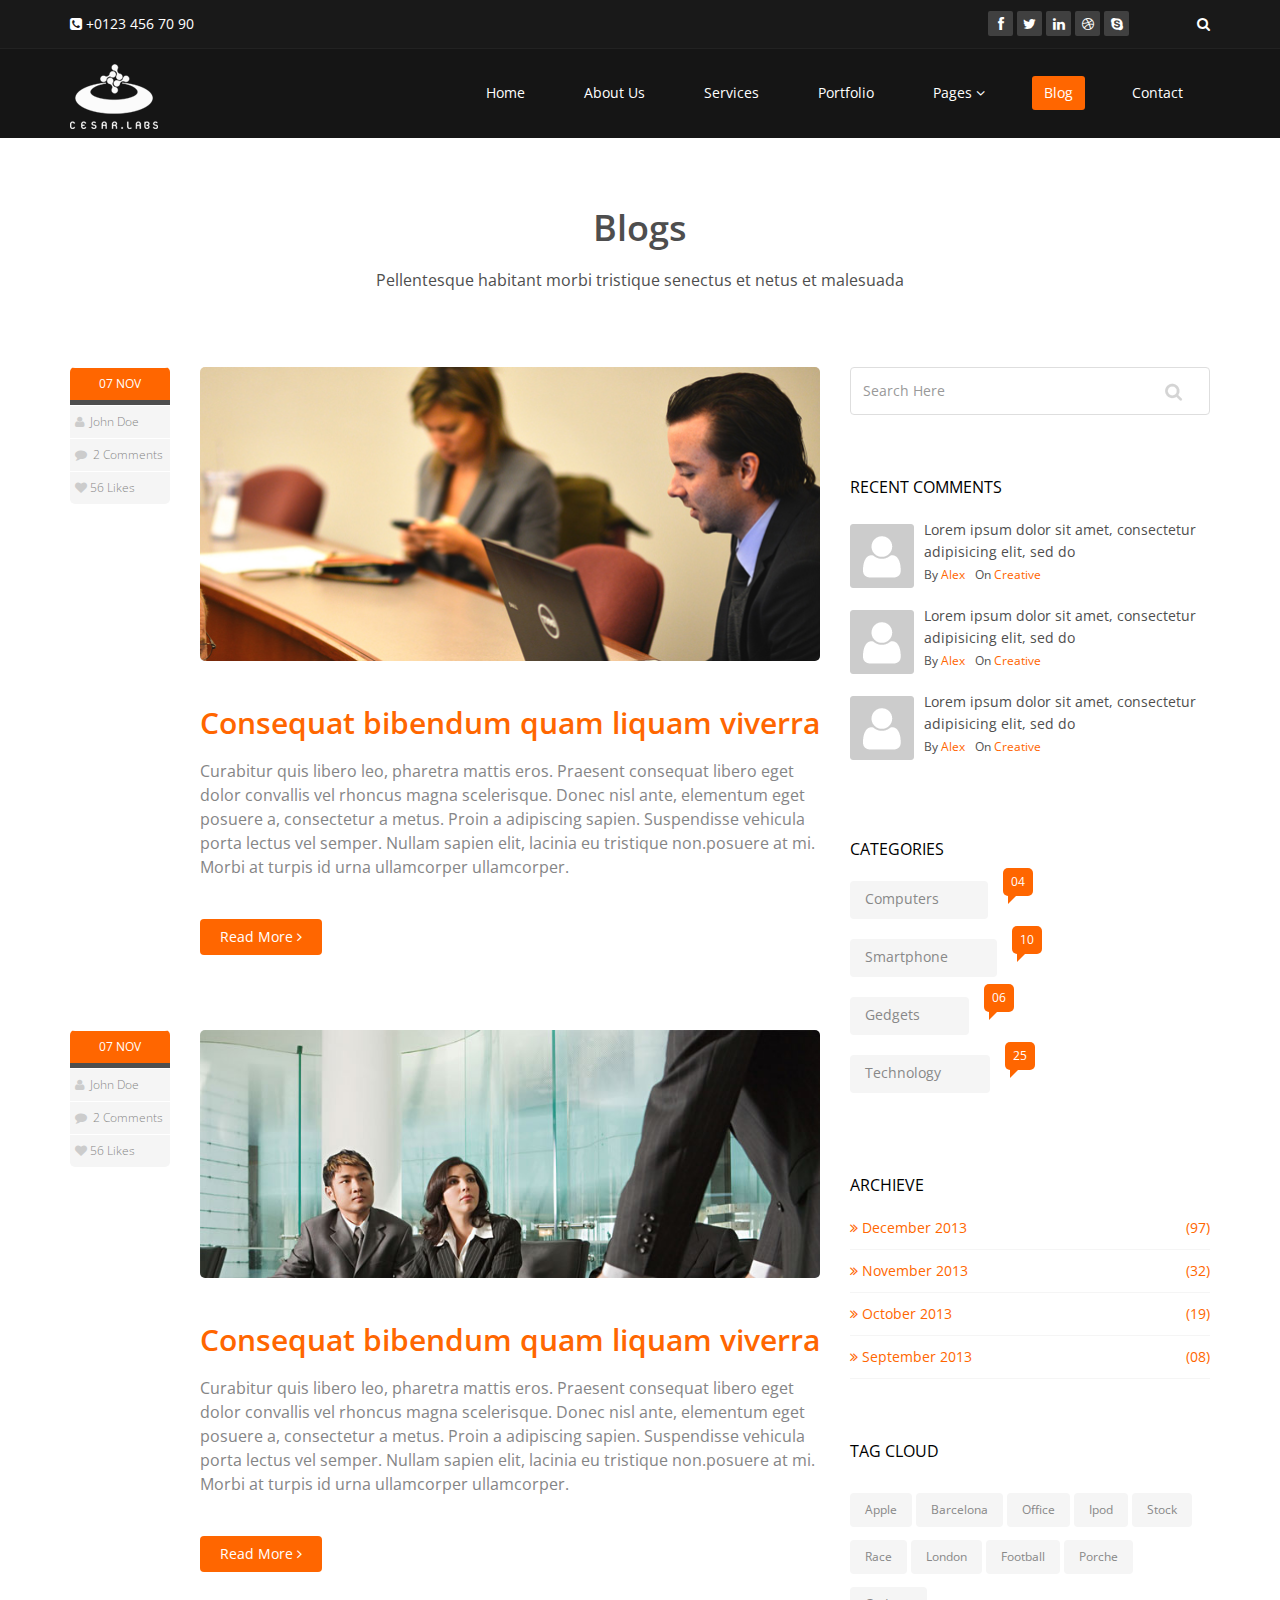
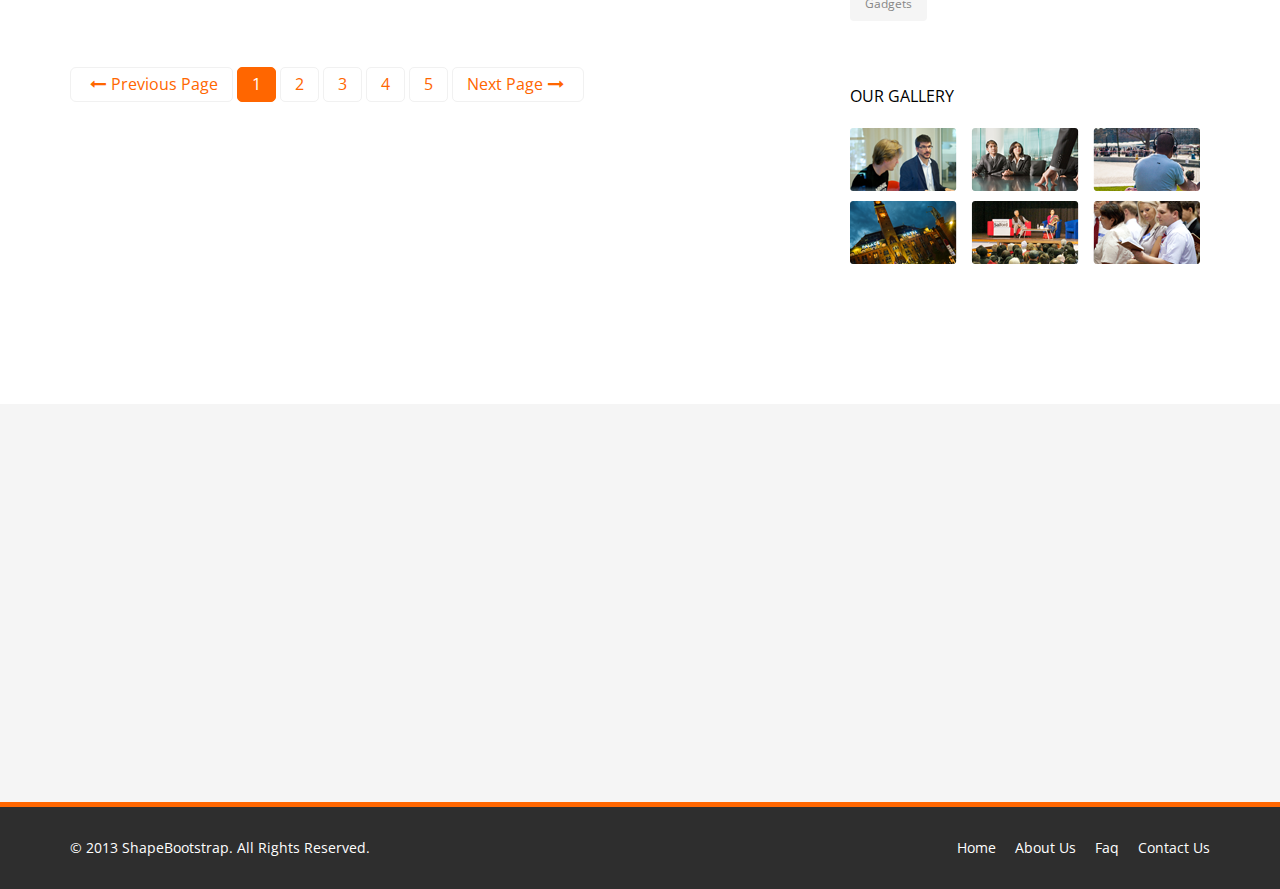
<file: blog.html>
<!DOCTYPE html>
<html lang="en">
<head>
    <meta charset="utf-8">
    <meta name="viewport" content="width=device-width, initial-scale=1.0">
    <meta name="description" content="">
    <meta name="author" content="">
    <title>Blog | Corlate</title>
    
    <!-- core CSS -->
    <link href="css/bootstrap.min.css" rel="stylesheet">
    <link href="css/font-awesome.min.css" rel="stylesheet">
    <link href="css/prettyPhoto.css" rel="stylesheet">
    <link href="css/animate.min.css" rel="stylesheet">
    <link href="css/main.css" rel="stylesheet">
    <link href="css/responsive.css" rel="stylesheet">
    
    <!--[if lt IE 9]>
    <script src="js/html5shiv.js"></script>
    <script src="js/respond.min.js"></script>
    <![endif]-->       
    <link rel="shortcut icon" href="images/ico/favicon.ico">
    <link rel="apple-touch-icon-precomposed" sizes="144x144" href="images/ico/apple-touch-icon-144-precomposed.png">
    <link rel="apple-touch-icon-precomposed" sizes="114x114" href="images/ico/apple-touch-icon-114-precomposed.png">
    <link rel="apple-touch-icon-precomposed" sizes="72x72" href="images/ico/apple-touch-icon-72-precomposed.png">
    <link rel="apple-touch-icon-precomposed" href="images/ico/apple-touch-icon-57-precomposed.png">
</head><!--/head-->

<body>

    <header id="header">
        <div class="top-bar">
            <div class="container">
                <div class="row">
                    <div class="col-sm-6 col-xs-4">
                        <div class="top-number"><p><i class="fa fa-phone-square"></i>  +0123 456 70 90</p></div>
                    </div>
                    <div class="col-sm-6 col-xs-8">
                       <div class="social">
                            <ul class="social-share">
                                <li><a href="#"><i class="fa fa-facebook"></i></a></li>
                                <li><a href="#"><i class="fa fa-twitter"></i></a></li>
                                <li><a href="#"><i class="fa fa-linkedin"></i></a></li> 
                                <li><a href="#"><i class="fa fa-dribbble"></i></a></li>
                                <li><a href="#"><i class="fa fa-skype"></i></a></li>
                            </ul>
                            <div class="search">
                                <form role="form">
                                    <input type="text" class="search-form" autocomplete="off" placeholder="Search">
                                    <i class="fa fa-search"></i>
                                </form>
                           </div>
                       </div>
                    </div>
                </div>
            </div><!--/.container-->
        </div><!--/.top-bar-->

        <nav class="navbar navbar-inverse" role="banner">
            <div class="container">
                <div class="navbar-header">
                    <button type="button" class="navbar-toggle" data-toggle="collapse" data-target=".navbar-collapse">
                        <span class="sr-only">Toggle navigation</span>
                        <span class="icon-bar"></span>
                        <span class="icon-bar"></span>
                        <span class="icon-bar"></span>
                    </button>
                    <a class="navbar-brand" href="index.html"><img src="images/logo.png" alt="logo"></a>
                </div>
                
                <div class="collapse navbar-collapse navbar-right">
                    <ul class="nav navbar-nav">
                        <li><a href="index.html">Home</a></li>
                        <li><a href="about-us.html">About Us</a></li>
                        <li><a href="services.html">Services</a></li>
                        <li><a href="portfolio.html">Portfolio</a></li>
                        <li class="dropdown">
                            <a href="#" class="dropdown-toggle" data-toggle="dropdown">Pages <i class="fa fa-angle-down"></i></a>
                            <ul class="dropdown-menu">
                                <li><a href="blog-item.html">Blog Single</a></li>
                                <li><a href="pricing.html">Pricing</a></li>
                                <li><a href="404.html">404</a></li>
                                <li><a href="shortcodes.html">Shortcodes</a></li>
                            </ul>
                        </li>
                        <li class="active"><a href="blog.html">Blog</a></li> 
                        <li><a href="contact-us.html">Contact</a></li>                        
                    </ul>
                </div>
            </div><!--/.container-->
        </nav><!--/nav-->
        
    </header><!--/header-->

    <section id="blog" class="container">
        <div class="center">
            <h2>Blogs</h2>
            <p class="lead">Pellentesque habitant morbi tristique senectus et netus et malesuada</p>
        </div>

        <div class="blog">
            <div class="row">
                 <div class="col-md-8">
                    <div class="blog-item">
                        <div class="row">
                            <div class="col-xs-12 col-sm-2 text-center">
                                <div class="entry-meta">
                                    <span id="publish_date">07  NOV</span>
                                    <span><i class="fa fa-user"></i> <a href="#">John Doe</a></span>
                                    <span><i class="fa fa-comment"></i> <a href="blog-item.html#comments">2 Comments</a></span>
                                    <span><i class="fa fa-heart"></i><a href="#">56 Likes</a></span>
                                </div>
                            </div>
                                
                            <div class="col-xs-12 col-sm-10 blog-content">
                                <a href="#"><img class="img-responsive img-blog" src="images/blog/blog1.jpg" width="100%" alt="" /></a>
                                <h2><a href="blog-item.html">Consequat bibendum quam liquam viverra</a></h2>
                                <h3>Curabitur quis libero leo, pharetra mattis eros. Praesent consequat libero eget dolor convallis vel rhoncus magna scelerisque. Donec nisl ante, elementum eget posuere a, consectetur a metus. Proin a adipiscing sapien. Suspendisse vehicula porta lectus vel semper. Nullam sapien elit, lacinia eu tristique non.posuere at mi. Morbi at turpis id urna ullamcorper ullamcorper.</h3>
                                <a class="btn btn-primary readmore" href="blog-item.html">Read More <i class="fa fa-angle-right"></i></a>
                            </div>
                        </div>    
                    </div><!--/.blog-item-->
                        
                    <div class="blog-item">
                        <div class="row">
                             <div class="col-sm-2 text-center">
                                <div class="entry-meta"> 
                                    <span id="publish_date">07  NOV</span>
                                    <span><i class="fa fa-user"></i> <a href="#">John Doe</a></span>
                                    <span><i class="fa fa-comment"></i> <a href="blog-item.html#comments">2 Comments</a></span>
                                    <span><i class="fa fa-heart"></i><a href="#">56 Likes</a></span>
                                </div>
                            </div>
                            <div class="col-sm-10 blog-content">
                                <a href=""><img class="img-responsive img-blog" src="images/blog/blog2.jpg" width="100%" alt="" /></a>
                                <h2><a href="blog-item.html">Consequat bibendum quam liquam viverra</a></h2>
                                <h3>Curabitur quis libero leo, pharetra mattis eros. Praesent consequat libero eget dolor convallis vel rhoncus magna scelerisque. Donec nisl ante, elementum eget posuere a, consectetur a metus. Proin a adipiscing sapien. Suspendisse vehicula porta lectus vel semper. Nullam sapien elit, lacinia eu tristique non.posuere at mi. Morbi at turpis id urna ullamcorper ullamcorper.</h3>
                                <a class="btn btn-primary readmore" href="blog-item.html">Read More <i class="fa fa-angle-right"></i></a>
                            </div>
                        </div>    
                    </div><!--/.blog-item-->
                        
                    <ul class="pagination pagination-lg">
                        <li><a href="#"><i class="fa fa-long-arrow-left"></i>Previous Page</a></li>
                        <li class="active"><a href="#">1</a></li>
                        <li><a href="#">2</a></li>
                        <li><a href="#">3</a></li>
                        <li><a href="#">4</a></li>
                        <li><a href="#">5</a></li>
                        <li><a href="#">Next Page<i class="fa fa-long-arrow-right"></i></a></li>
                    </ul><!--/.pagination-->
                </div><!--/.col-md-8-->

                <aside class="col-md-4">
                    <div class="widget search">
                        <form role="form">
                                <input type="text" class="form-control search_box" autocomplete="off" placeholder="Search Here">
                        </form>
                    </div><!--/.search-->
    				
    				<div class="widget categories">
                        <h3>Recent Comments</h3>
                        <div class="row">
                            <div class="col-sm-12">
                                <div class="single_comments">
                                    <img src="images/blog/avatar3.png" alt=""  />
                                    <p>Lorem ipsum dolor sit amet, consectetur adipisicing elit, sed do </p>
                                    <div class="entry-meta small muted">
                                        <span>By <a href="#">Alex</a></span <span>On <a href="#">Creative</a></span>
                                    </div>
                                </div>
                                <div class="single_comments">
                                    <img src="images/blog/avatar3.png" alt=""  />
                                    <p>Lorem ipsum dolor sit amet, consectetur adipisicing elit, sed do </p>
                                    <div class="entry-meta small muted">
                                        <span>By <a href="#">Alex</a></span <span>On <a href="#">Creative</a></span>
                                    </div>
                                </div>
                                <div class="single_comments">
                                    <img src="images/blog/avatar3.png" alt=""  />
                                    <p>Lorem ipsum dolor sit amet, consectetur adipisicing elit, sed do </p>
                                    <div class="entry-meta small muted">
                                        <span>By <a href="#">Alex</a></span <span>On <a href="#">Creative</a></span>
                                    </div>
                                </div>
                                
                            </div>
                        </div>                     
                    </div><!--/.recent comments-->
                     

                    <div class="widget categories">
                        <h3>Categories</h3>
                        <div class="row">
                            <div class="col-sm-6">
                                <ul class="blog_category">
                                    <li><a href="#">Computers <span class="badge">04</span></a></li>
                                    <li><a href="#">Smartphone <span class="badge">10</span></a></li>
                                    <li><a href="#">Gedgets <span class="badge">06</span></a></li>
                                    <li><a href="#">Technology <span class="badge">25</span></a></li>
                                </ul>
                            </div>
                        </div>                     
                    </div><!--/.categories-->
    				
    				<div class="widget archieve">
                        <h3>Archieve</h3>
                        <div class="row">
                            <div class="col-sm-12">
                                <ul class="blog_archieve">
                                    <li><a href="#"><i class="fa fa-angle-double-right"></i> December 2013 <span class="pull-right">(97)</span></a></li>
                                    <li><a href="#"><i class="fa fa-angle-double-right"></i> November 2013 <span class="pull-right">(32)</a></li>
                                    <li><a href="#"><i class="fa fa-angle-double-right"></i> October 2013 <span class="pull-right">(19)</a></li>
                                    <li><a href="#"><i class="fa fa-angle-double-right"></i> September 2013 <span class="pull-right">(08)</a></li>
                                </ul>
                            </div>
                        </div>                     
                    </div><!--/.archieve-->
    				
                    <div class="widget tags">
                        <h3>Tag Cloud</h3>
                        <ul class="tag-cloud">
                            <li><a class="btn btn-xs btn-primary" href="#">Apple</a></li>
                            <li><a class="btn btn-xs btn-primary" href="#">Barcelona</a></li>
                            <li><a class="btn btn-xs btn-primary" href="#">Office</a></li>
                            <li><a class="btn btn-xs btn-primary" href="#">Ipod</a></li>
                            <li><a class="btn btn-xs btn-primary" href="#">Stock</a></li>
                            <li><a class="btn btn-xs btn-primary" href="#">Race</a></li>
                            <li><a class="btn btn-xs btn-primary" href="#">London</a></li>
                            <li><a class="btn btn-xs btn-primary" href="#">Football</a></li>
                            <li><a class="btn btn-xs btn-primary" href="#">Porche</a></li>
                            <li><a class="btn btn-xs btn-primary" href="#">Gadgets</a></li>
                        </ul>
                    </div><!--/.tags-->
    				
    				<div class="widget blog_gallery">
                        <h3>Our Gallery</h3>
                        <ul class="sidebar-gallery">
                            <li><a href="#"><img src="images/blog/gallery1.png" alt="" /></a></li>
                            <li><a href="#"><img src="images/blog/gallery2.png" alt="" /></a></li>
                            <li><a href="#"><img src="images/blog/gallery3.png" alt="" /></a></li>
                            <li><a href="#"><img src="images/blog/gallery4.png" alt="" /></a></li>
                            <li><a href="#"><img src="images/blog/gallery5.png" alt="" /></a></li>
                            <li><a href="#"><img src="images/blog/gallery6.png" alt="" /></a></li>
                        </ul>
                    </div><!--/.blog_gallery-->
    			</aside>  
            </div><!--/.row-->
        </div>
    </section><!--/#blog-->

    <section id="bottom">
        <div class="container wow fadeInDown" data-wow-duration="1000ms" data-wow-delay="600ms">
            <div class="row">
                <div class="col-md-3 col-sm-6">
                    <div class="widget">
                        <h3>Company</h3>
                        <ul>
                            <li><a href="#">About us</a></li>
                            <li><a href="#">We are hiring</a></li>
                            <li><a href="#">Meet the team</a></li>
                            <li><a href="#">Copyright</a></li>
                            <li><a href="#">Terms of use</a></li>
                            <li><a href="#">Privacy policy</a></li>
                            <li><a href="#">Contact us</a></li>
                        </ul>
                    </div>    
                </div><!--/.col-md-3-->

                <div class="col-md-3 col-sm-6">
                    <div class="widget">
                        <h3>Support</h3>
                        <ul>
                            <li><a href="#">Faq</a></li>
                            <li><a href="#">Blog</a></li>
                            <li><a href="#">Forum</a></li>
                            <li><a href="#">Documentation</a></li>
                            <li><a href="#">Refund policy</a></li>
                            <li><a href="#">Ticket system</a></li>
                            <li><a href="#">Billing system</a></li>
                        </ul>
                    </div>    
                </div><!--/.col-md-3-->

                <div class="col-md-3 col-sm-6">
                    <div class="widget">
                        <h3>Developers</h3>
                        <ul>
                            <li><a href="#">Web Development</a></li>
                            <li><a href="#">SEO Marketing</a></li>
                            <li><a href="#">Theme</a></li>
                            <li><a href="#">Development</a></li>
                            <li><a href="#">Email Marketing</a></li>
                            <li><a href="#">Plugin Development</a></li>
                            <li><a href="#">Article Writing</a></li>
                        </ul>
                    </div>    
                </div><!--/.col-md-3-->

                <div class="col-md-3 col-sm-6">
                    <div class="widget">
                        <h3>Our Partners</h3>
                        <ul>
                            <li><a href="#">Adipisicing Elit</a></li>
                            <li><a href="#">Eiusmod</a></li>
                            <li><a href="#">Tempor</a></li>
                            <li><a href="#">Veniam</a></li>
                            <li><a href="#">Exercitation</a></li>
                            <li><a href="#">Ullamco</a></li>
                            <li><a href="#">Laboris</a></li>
                        </ul>
                    </div>    
                </div><!--/.col-md-3-->
            </div>
        </div>
    </section><!--/#bottom-->

    <footer id="footer" class="midnight-blue">
        <div class="container">
            <div class="row">
                <div class="col-sm-6">
                    &copy; 2013 <a target="_blank" href="http://shapebootstrap.net/" title="Free Twitter Bootstrap WordPress Themes and HTML templates">ShapeBootstrap</a>. All Rights Reserved.
                </div>
                <div class="col-sm-6">
                    <ul class="pull-right">
                        <li><a href="#">Home</a></li>
                        <li><a href="#">About Us</a></li>
                        <li><a href="#">Faq</a></li>
                        <li><a href="#">Contact Us</a></li>
                    </ul>
                </div>
            </div>
        </div>
    </footer><!--/#footer-->

    <script src="js/jquery.js"></script>
    <script src="js/bootstrap.min.js"></script>
    <script src="js/jquery.prettyPhoto.js"></script>
    <script src="js/jquery.isotope.min.js"></script>
    <script src="js/main.js"></script>
    <script src="js/wow.min.js"></script>
</body>
</html>
</file>
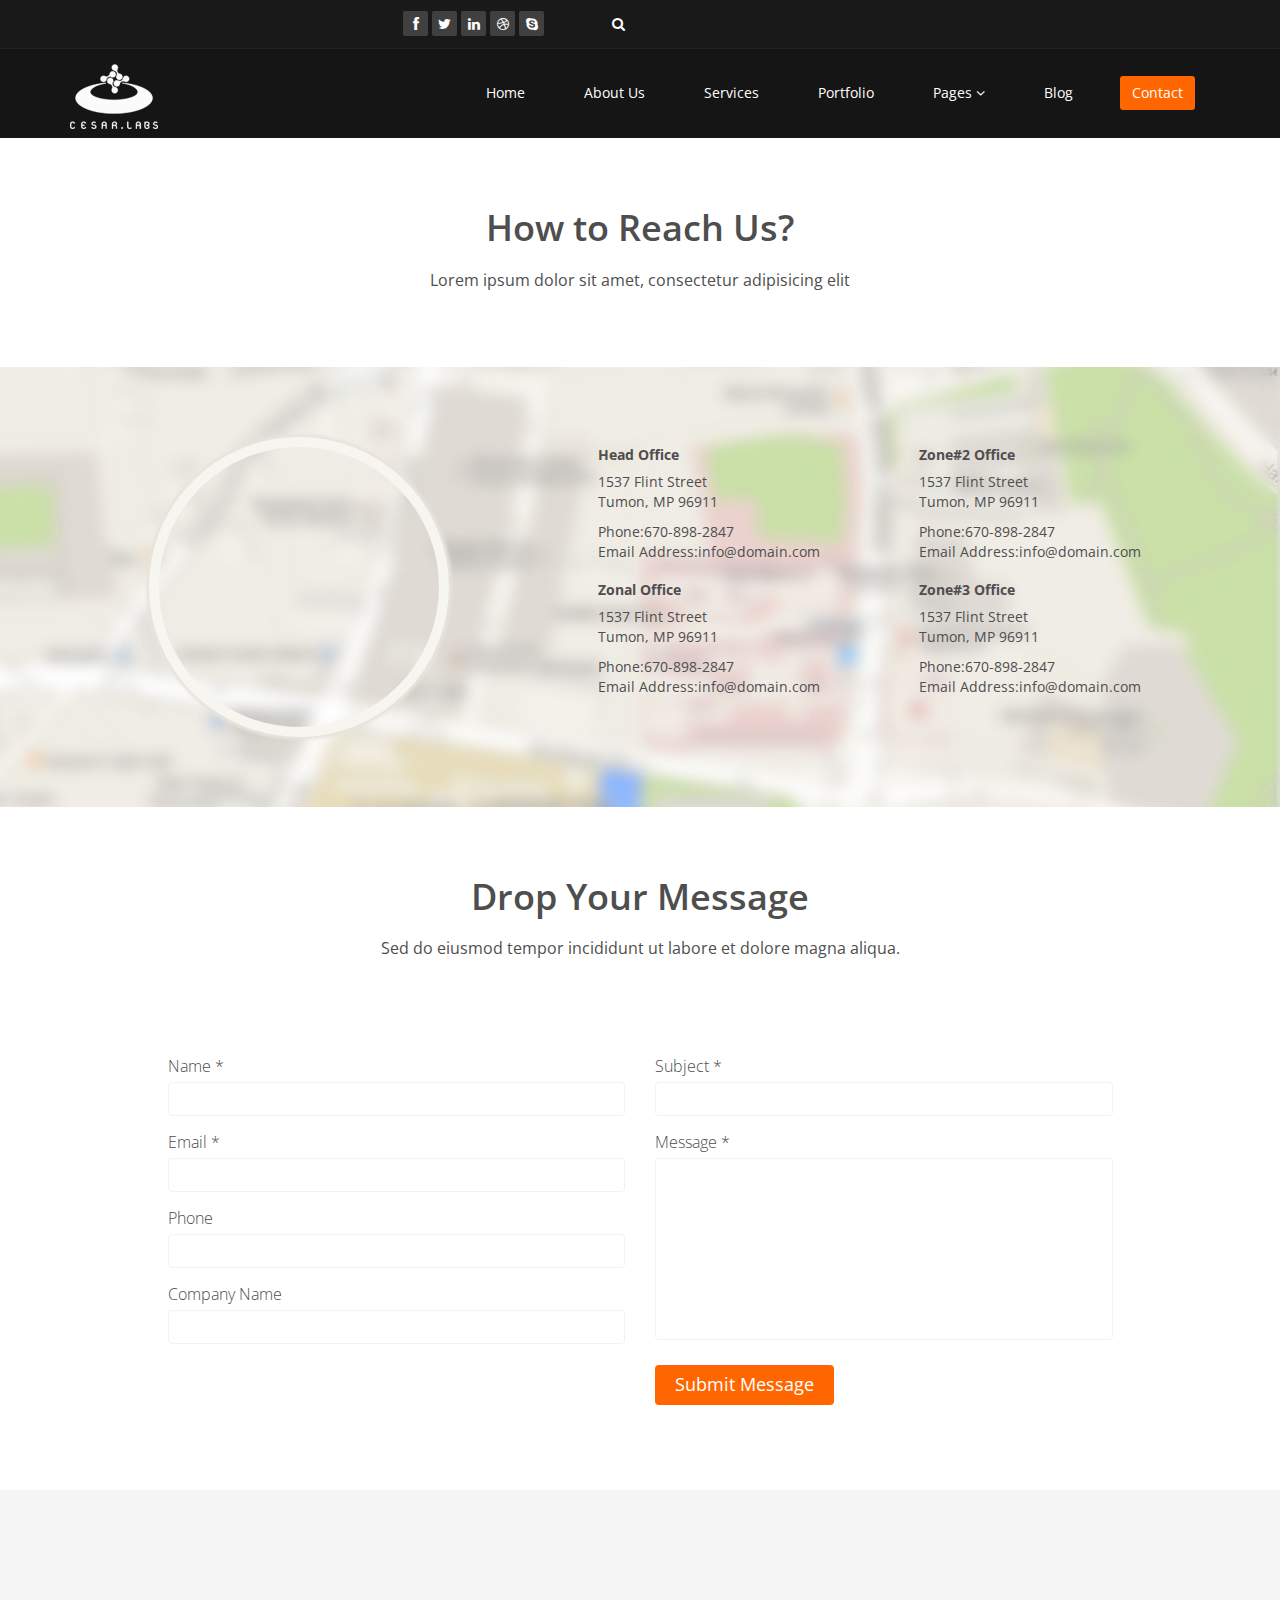
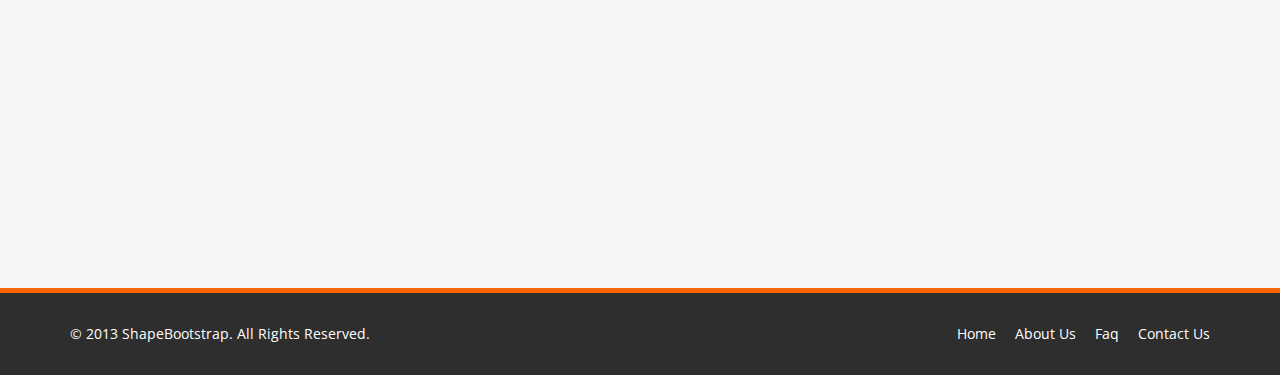
<file: contact-us.html>
<!DOCTYPE html>
<html lang="en">
<head>
    <meta charset="utf-8">
    <meta name="viewport" content="width=device-width, initial-scale=1.0">
    <meta name="description" content="">
    <meta name="author" content="">
    <title>Blog Single | Corlate</title>
    
    <!-- core CSS -->
    <link href="css/bootstrap.min.css" rel="stylesheet">
    <link href="css/font-awesome.min.css" rel="stylesheet">
    <link href="css/prettyPhoto.css" rel="stylesheet">
    <link href="css/animate.min.css" rel="stylesheet">
    <link href="css/main.css" rel="stylesheet">
    <link href="css/responsive.css" rel="stylesheet">
    
    <!--[if lt IE 9]>
    <script src="js/html5shiv.js"></script>
    <script src="js/respond.min.js"></script>
    <![endif]-->       
    <link rel="shortcut icon" href="images/ico/favicon.ico">
    <link rel="apple-touch-icon-precomposed" sizes="144x144" href="images/ico/apple-touch-icon-144-precomposed.png">
    <link rel="apple-touch-icon-precomposed" sizes="114x114" href="images/ico/apple-touch-icon-114-precomposed.png">
    <link rel="apple-touch-icon-precomposed" sizes="72x72" href="images/ico/apple-touch-icon-72-precomposed.png">
    <link rel="apple-touch-icon-precomposed" href="images/ico/apple-touch-icon-57-precomposed.png">
</head><!--/head-->

<body>

    <header id="header">
        <div class="top-bar">
            <div class="container">
                <div class="row">
                    <div class="col-sm-6 col-xs-8">
                       <div class="social">
                            <ul class="social-share">
                                <li><a href="#"><i class="fa fa-facebook"></i></a></li>
                                <li><a href="#"><i class="fa fa-twitter"></i></a></li>
                                <li><a href="#"><i class="fa fa-linkedin"></i></a></li> 
                                <li><a href="#"><i class="fa fa-dribbble"></i></a></li>
                                <li><a href="#"><i class="fa fa-skype"></i></a></li>
                            </ul>
                            <div class="search">
                                <form role="form">
                                    <input type="text" class="search-form" autocomplete="off" placeholder="Search">
                                    <i class="fa fa-search"></i>
                                </form>
                           </div>
                       </div>
                    </div>
                </div>
            </div><!--/.container-->
        </div><!--/.top-bar-->

        <nav class="navbar navbar-inverse" role="banner">
            <div class="container">
                <div class="navbar-header">
                    <button type="button" class="navbar-toggle" data-toggle="collapse" data-target=".navbar-collapse">
                        <span class="sr-only">Toggle navigation</span>
                        <span class="icon-bar"></span>
                        <span class="icon-bar"></span>
                        <span class="icon-bar"></span>
                    </button>
                    <a class="navbar-brand" href="index.html"><img src="images/logo.png" alt="logo"></a>
                </div>
                
                <div class="collapse navbar-collapse navbar-right">
                    <ul class="nav navbar-nav">
                        <li><a href="index.html">Home</a></li>
                        <li><a href="about-us.html">About Us</a></li>
                        <li><a href="services.html">Services</a></li>
                        <li><a href="portfolio.html">Portfolio</a></li>
                        <li class="dropdown">
                            <a href="#" class="dropdown-toggle" data-toggle="dropdown">Pages <i class="fa fa-angle-down"></i></a>
                            <ul class="dropdown-menu">
                                <li><a href="blog-item.html">Blog Single</a></li>
                                <li><a href="pricing.html">Pricing</a></li>
                                <li><a href="404.html">404</a></li>
                                <li><a href="shortcodes.html">Shortcodes</a></li>
                            </ul>
                        </li>
                        <li><a href="blog.html">Blog</a></li> 
                        <li class="active"><a href="contact-us.html">Contact</a></li>                        
                    </ul>
                </div>
            </div><!--/.container-->
        </nav><!--/nav-->
    </header><!--/header-->

    <section id="contact-info">
        <div class="center">                
            <h2>How to Reach Us?</h2>
            <p class="lead">Lorem ipsum dolor sit amet, consectetur adipisicing elit</p>
        </div>
        <div class="gmap-area">
            <div class="container">
                <div class="row">
                    <div class="col-sm-5 text-center">
                        <div class="gmap">
                            <iframe frameborder="0" scrolling="no" marginheight="0" marginwidth="0" src="https://maps.google.com/maps?f=q&amp;source=s_q&amp;hl=en&amp;geocode=&amp;q=JoomShaper,+Dhaka,+Dhaka+Division,+Bangladesh&amp;aq=0&amp;oq=joomshaper&amp;sll=37.0625,-95.677068&amp;sspn=42.766543,80.332031&amp;ie=UTF8&amp;hq=JoomShaper,&amp;hnear=Dhaka,+Dhaka+Division,+Bangladesh&amp;ll=23.73854,90.385504&amp;spn=0.001515,0.002452&amp;t=m&amp;z=14&amp;iwloc=A&amp;cid=1073661719450182870&amp;output=embed"></iframe>
                        </div>
                    </div>

                    <div class="col-sm-7 map-content">
                        <ul class="row">
                            <li class="col-sm-6">
                                <address>
                                    <h5>Head Office</h5>
                                    <p>1537 Flint Street <br>
                                    Tumon, MP 96911</p>
                                    <p>Phone:670-898-2847 <br>
                                    Email Address:info@domain.com</p>
                                </address>

                                <address>
                                    <h5>Zonal Office</h5>
                                    <p>1537 Flint Street <br>
                                    Tumon, MP 96911</p>                                
                                    <p>Phone:670-898-2847 <br>
                                    Email Address:info@domain.com</p>
                                </address>
                            </li>


                            <li class="col-sm-6">
                                <address>
                                    <h5>Zone#2 Office</h5>
                                    <p>1537 Flint Street <br>
                                    Tumon, MP 96911</p>
                                    <p>Phone:670-898-2847 <br>
                                    Email Address:info@domain.com</p>
                                </address>

                                <address>
                                    <h5>Zone#3 Office</h5>
                                    <p>1537 Flint Street <br>
                                    Tumon, MP 96911</p>
                                    <p>Phone:670-898-2847 <br>
                                    Email Address:info@domain.com</p>
                                </address>
                            </li>
                        </ul>
                    </div>
                </div>
            </div>
        </div>
    </section>  <!--/gmap_area -->

    <section id="contact-page">
        <div class="container">
            <div class="center">        
                <h2>Drop Your Message</h2>
                <p class="lead">Sed do eiusmod tempor incididunt ut labore et dolore magna aliqua.</p>
            </div> 
            <div class="row contact-wrap"> 
                <div class="status alert alert-success" style="display: none"></div>
                <form id="main-contact-form" class="contact-form" name="contact-form" method="post" action="sendemail.php">
                    <div class="col-sm-5 col-sm-offset-1">
                        <div class="form-group">
                            <label>Name *</label>
                            <input type="text" name="name" class="form-control" required="required">
                        </div>
                        <div class="form-group">
                            <label>Email *</label>
                            <input type="email" name="email" class="form-control" required="required">
                        </div>
                        <div class="form-group">
                            <label>Phone</label>
                            <input type="number" class="form-control">
                        </div>
                        <div class="form-group">
                            <label>Company Name</label>
                            <input type="text" class="form-control">
                        </div>                        
                    </div>
                    <div class="col-sm-5">
                        <div class="form-group">
                            <label>Subject *</label>
                            <input type="text" name="subject" class="form-control" required="required">
                        </div>
                        <div class="form-group">
                            <label>Message *</label>
                            <textarea name="message" id="message" required="required" class="form-control" rows="8"></textarea>
                        </div>                        
                        <div class="form-group">
                            <button type="submit" name="submit" class="btn btn-primary btn-lg" required="required">Submit Message</button>
                        </div>
                    </div>
                </form> 
            </div><!--/.row-->
        </div><!--/.container-->
    </section><!--/#contact-page-->

    <section id="bottom">
        <div class="container wow fadeInDown" data-wow-duration="1000ms" data-wow-delay="600ms">
            <div class="row">
                <div class="col-md-3 col-sm-6">
                    <div class="widget">
                        <h3>Company</h3>
                        <ul>
                            <li><a href="#">About us</a></li>
                            <li><a href="#">We are hiring</a></li>
                            <li><a href="#">Meet the team</a></li>
                            <li><a href="#">Copyright</a></li>
                            <li><a href="#">Terms of use</a></li>
                            <li><a href="#">Privacy policy</a></li>
                            <li><a href="#">Contact us</a></li>
                        </ul>
                    </div>    
                </div><!--/.col-md-3-->

                <div class="col-md-3 col-sm-6">
                    <div class="widget">
                        <h3>Support</h3>
                        <ul>
                            <li><a href="#">Faq</a></li>
                            <li><a href="#">Blog</a></li>
                            <li><a href="#">Forum</a></li>
                            <li><a href="#">Documentation</a></li>
                            <li><a href="#">Refund policy</a></li>
                            <li><a href="#">Ticket system</a></li>
                            <li><a href="#">Billing system</a></li>
                        </ul>
                    </div>    
                </div><!--/.col-md-3-->

                <div class="col-md-3 col-sm-6">
                    <div class="widget">
                        <h3>Developers</h3>
                        <ul>
                            <li><a href="#">Web Development</a></li>
                            <li><a href="#">SEO Marketing</a></li>
                            <li><a href="#">Theme</a></li>
                            <li><a href="#">Development</a></li>
                            <li><a href="#">Email Marketing</a></li>
                            <li><a href="#">Plugin Development</a></li>
                            <li><a href="#">Article Writing</a></li>
                        </ul>
                    </div>    
                </div><!--/.col-md-3-->

                <div class="col-md-3 col-sm-6">
                    <div class="widget">
                        <h3>Our Partners</h3>
                        <ul>
                            <li><a href="#">Adipisicing Elit</a></li>
                            <li><a href="#">Eiusmod</a></li>
                            <li><a href="#">Tempor</a></li>
                            <li><a href="#">Veniam</a></li>
                            <li><a href="#">Exercitation</a></li>
                            <li><a href="#">Ullamco</a></li>
                            <li><a href="#">Laboris</a></li>
                        </ul>
                    </div>    
                </div><!--/.col-md-3-->
            </div>
        </div>
    </section><!--/#bottom-->

    <footer id="footer" class="midnight-blue">
        <div class="container">
            <div class="row">
                <div class="col-sm-6">
                    &copy; 2013 <a target="_blank" href="http://shapebootstrap.net/" title="Free Twitter Bootstrap WordPress Themes and HTML templates">ShapeBootstrap</a>. All Rights Reserved.
                </div>
                <div class="col-sm-6">
                    <ul class="pull-right">
                        <li><a href="#">Home</a></li>
                        <li><a href="#">About Us</a></li>
                        <li><a href="#">Faq</a></li>
                        <li><a href="#">Contact Us</a></li>
                    </ul>
                </div>
            </div>
        </div>
    </footer><!--/#footer-->

    <script src="js/jquery.js"></script>
    <script src="js/bootstrap.min.js"></script>
    <script src="js/jquery.prettyPhoto.js"></script>
    <script src="js/jquery.isotope.min.js"></script>
    <script src="js/main.js"></script>
    <script src="js/wow.min.js"></script>
</body>
</html>
</file>
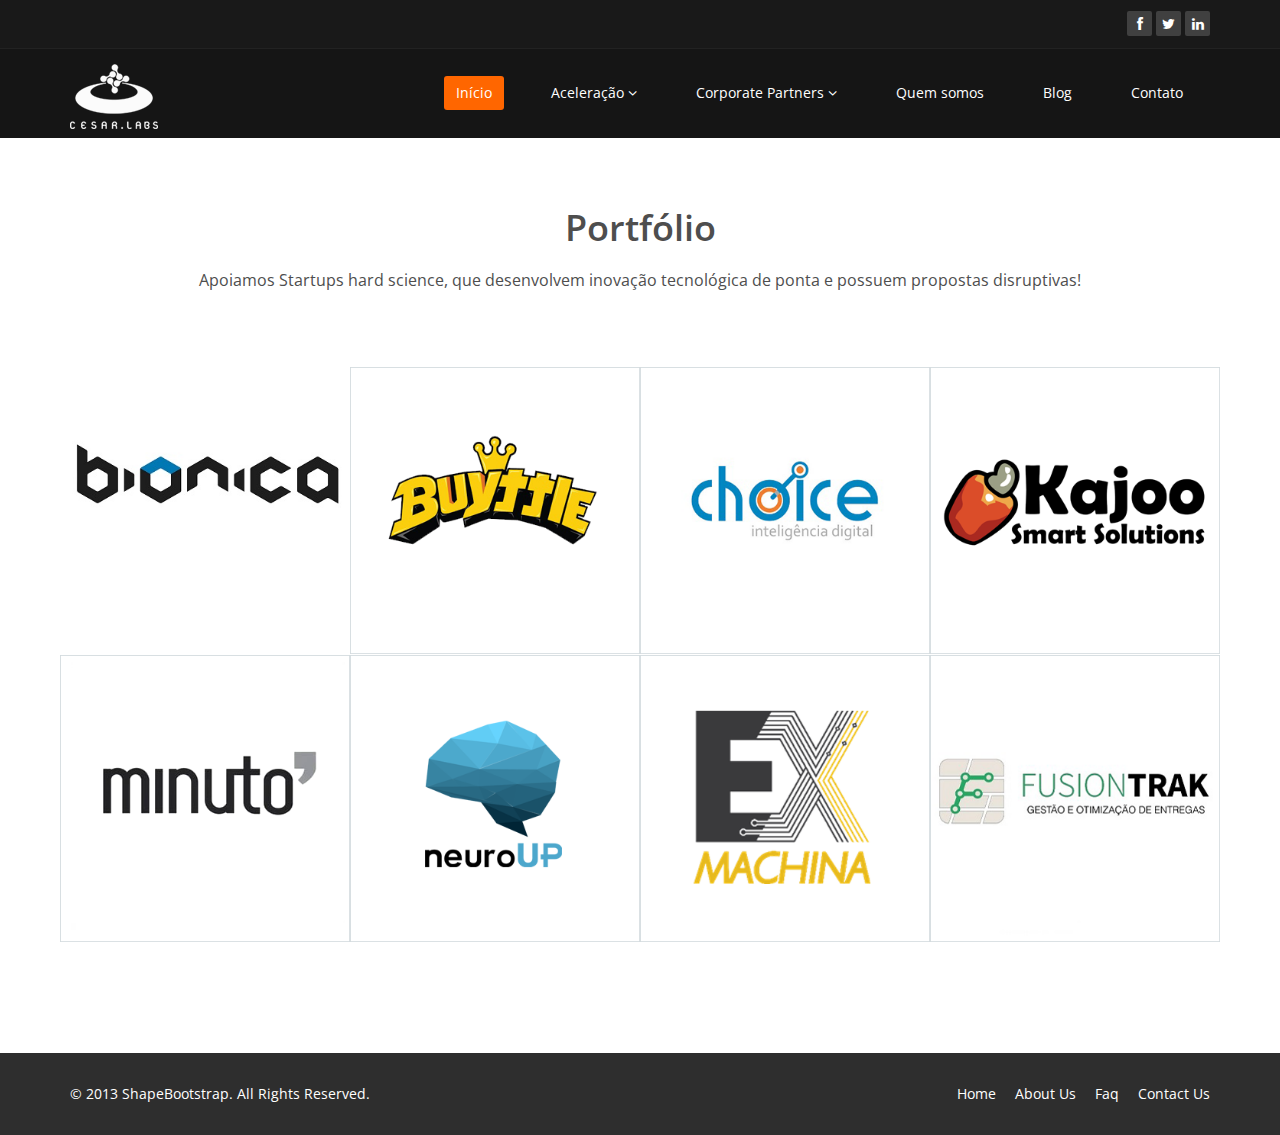
<file: portfolio.html>
<!DOCTYPE html>
<html lang="en">
<head>
    <meta charset="utf-8">
    <meta name="viewport" content="width=device-width, initial-scale=1.0">
    <meta name="description" content="">
    <meta name="author" content="">
    <title>Portfólio</title>
    
    <!-- core CSS -->
    <link href="css/bootstrap.min.css" rel="stylesheet">
    <link href="css/font-awesome.min.css" rel="stylesheet">
    <link href="css/animate.min.css" rel="stylesheet">
    <link href="css/prettyPhoto.css" rel="stylesheet">
    <link href="css/main.css" rel="stylesheet">
    <link href="css/responsive.css" rel="stylesheet">
    <!--[if lt IE 9]>
    <script src="js/html5shiv.js"></script>
    <script src="js/respond.min.js"></script>
    <![endif]-->       
</head><!--/head-->

<body class="homepage">

    <header id="header">
        <div class="top-bar">
            <div class="container">
                <div class="row">
                    <div class="col-sm-6 col-xs-4">
                    </div>
                    <div class="col-sm-6 col-xs-8">
                       <div class="social">
                            <ul class="social-share">
                                <li><a href="htts://www.fb.com/inovacao.cesar/"><i class="fa fa-facebook"></i></a></li>
                                <li><a href="https://www.twitter.com/inovacao_cesar/"><i class="fa fa-twitter"></i></a></li>
                                <li><a href="https://www.linkedin.com/company-beta/7353/"><i class="fa fa-linkedin"></i></a></li>
                            </ul>
                       </div>
                    </div>
                </div>
            </div><!--/.container-->
        </div><!--/.top-bar-->

        <nav class="navbar navbar-inverse" role="banner">
            <div class="container">
                <div class="navbar-header">
                    <button type="button" class="navbar-toggle" data-toggle="collapse" data-target=".navbar-collapse">
                        <span class="sr-only">Toggle navigation</span>
                        <span class="icon-bar"></span>
                        <span class="icon-bar"></span>
                        <span class="icon-bar"></span>
                    </button>
                    <a class="navbar-brand" href="index.html"><img src="images/logo.png" alt="logo"></a>
                </div>
                
                <div class="collapse navbar-collapse navbar-right">
                    <ul class="nav navbar-nav">
                        <li class="active"><a href="index.html">Início</a></li>
                        <li class="dropdown">
                            <a href="#" class="dropdown-toggle" data-toggle="dropdown">Aceleração <i class="fa fa-angle-down"></i></a>
                            <ul class="dropdown-menu">
                                <li><a href="blog-item.html">Como funciona</a></li>
                                <li><a href="pricing.html">Portfólio</a></li>
                                <li><a href="404.html">Como ser acelerado</a></li>
                                <li><a href="shortcodes.html">Mentores</a></li>
                                <li><a href="shortcodes.html">Pré-Aceleração</a></li>
                            </ul>
                        </li>
                        <li class="dropdown">
                            <a href="#" class="dropdown-toggle" data-toggle="dropdown">Corporate Partners <i class="fa fa-angle-down"></i></a>
                            <ul class="dropdown-menu">
                                <li><a href="blog-item.html">Acelere Conosco</a></li>
                                <li><a href="pricing.html">Parceiros</a></li>
                                <li><a href="404.html">Como funciona</a></li>
                            </ul>
                        </li>
                        <li><a href="about-us.html">Quem somos</a></li>
                        <li><a href="blog.html">Blog</a></li> 
                        <li><a href="contact-us.html">Contato</a></li>                        
                    </ul>
                </div>
            </div><!--/.container-->
        </nav><!--/nav-->
        
    </header><!--/header-->
    <section id="portfolio">
        <div class="container">
            <div class="center">
               <h2>Portfólio</h2>
               <p class="lead">Apoiamos Startups hard science, que desenvolvem inovação tecnológica de ponta e possuem propostas disruptivas!</p>
            </div>

            <div class="row">
                <div class="portfolio-items">
                    <div class="portfolio-item apps col-xs-12 col-sm-4 col-md-3">
                        <div class="recent-work-wrap">
                            <img class="img-responsive" src="images/portfolio/recent/item1.jpg" alt="">
                            <div class="overlay">
                                <div class="recent-work-inner">
                                    <h3><a href="#">Business theme</a></h3>
                                    <p>There are many variations of passages of Lorem Ipsum available, but the majority</p>
                                    <a class="preview" href="images/portfolio/full/item1.jpg" rel="prettyPhoto"><i class="fa fa-eye"></i> View</a>
                                </div> 
                            </div>
                        </div>
                    </div><!--/.portfolio-item-->

                    <div class="portfolio-item joomla bootstrap col-xs-12 col-sm-4 col-md-3">
                        <div class="recent-work-wrap">
                            <img class="img-responsive" src="images/portfolio/recent/item2.png" alt="">
                            <div class="overlay">
                                <div class="recent-work-inner">
                                    <h3><a href="#">Business theme</a></h3>
                                    <p>There are many variations of passages of Lorem Ipsum available, but the majority</p>
                                    <a class="preview" href="images/portfolio/full/item2.png" rel="prettyPhoto"><i class="fa fa-eye"></i> View</a>
                                </div> 
                            </div>
                        </div>          
                    </div><!--/.portfolio-item-->

                    <div class="portfolio-item bootstrap wordpress col-xs-12 col-sm-4 col-md-3">
                        <div class="recent-work-wrap">
                            <img class="img-responsive" src="images/portfolio/recent/item3.png" alt="">
                            <div class="overlay">
                                <div class="recent-work-inner">
                                    <h3><a href="#">Business theme</a></h3>
                                    <p>There are many variations of passages of Lorem Ipsum available, but the majority</p>
                                    <a class="preview" href="images/portfolio/full/item3.png" rel="prettyPhoto"><i class="fa fa-eye"></i> View</a>
                                </div> 
                            </div>
                        </div>        
                    </div><!--/.portfolio-item-->

                    <div class="portfolio-item joomla wordpress apps col-xs-12 col-sm-4 col-md-3">
                        <div class="recent-work-wrap">
                            <img class="img-responsive" src="images/portfolio/recent/item4.png" alt="">
                            <div class="overlay">
                                <div class="recent-work-inner">
                                    <h3><a href="#">Business theme</a></h3>
                                    <p>There are many variations of passages of Lorem Ipsum available, but the majority</p>
                                    <a class="preview" href="images/portfolio/full/item4.png" rel="prettyPhoto"><i class="fa fa-eye"></i> View</a>
                                </div> 
                            </div>
                        </div>           
                    </div><!--/.portfolio-item-->
          
                    <div class="portfolio-item joomla html bootstrap col-xs-12 col-sm-4 col-md-3">
                        <div class="recent-work-wrap">
                            <img class="img-responsive" src="images/portfolio/recent/item5.png" alt="">
                            <div class="overlay">
                                <div class="recent-work-inner">
                                    <h3><a href="#">Business theme</a></h3>
                                    <p>There are many variations of passages of Lorem Ipsum available, but the majority</p>
                                    <a class="preview" href="images/portfolio/full/item5.png" rel="prettyPhoto"><i class="fa fa-eye"></i> View</a>
                                </div> 
                            </div>
                        </div>      
                    </div><!--/.portfolio-item-->

                    <div class="portfolio-item wordpress html apps col-xs-12 col-sm-4 col-md-3">
                        <div class="recent-work-wrap">
                            <img class="img-responsive" src="images/portfolio/recent/item6.png" alt="">
                            <div class="overlay">
                                <div class="recent-work-inner">
                                    <h3><a href="#">Business theme</a></h3>
                                    <p>There are many variations of passages of Lorem Ipsum available, but the majority</p>
                                    <a class="preview" href="images/portfolio/full/item6.png" rel="prettyPhoto"><i class="fa fa-eye"></i> View</a>
                                </div> 
                            </div>
                        </div>         
                    </div><!--/.portfolio-item-->

                    <div class="portfolio-item wordpress html col-xs-12 col-sm-4 col-md-3">
                        <div class="recent-work-wrap">
                            <img class="img-responsive" src="images/portfolio/recent/item7.png" alt="">
                            <div class="overlay">
                                <div class="recent-work-inner">
                                    <h3><a href="#">Business theme</a></h3>
                                    <p>There are many variations of passages of Lorem Ipsum available, but the majority</p>
                                    <a class="preview" href="images/portfolio/full/item7.png" rel="prettyPhoto"><i class="fa fa-eye"></i> View</a>
                                </div> 
                            </div>
                        </div>          
                    </div><!--/.portfolio-item-->

                    <div class="portfolio-item wordpress html bootstrap col-xs-12 col-sm-4 col-md-3">
                        <div class="recent-work-wrap">
                            <img class="img-responsive" src="images/portfolio/recent/item8.png" alt="">
                            <div class="overlay">
                                <div class="recent-work-inner">
                                    <h3><a href="#">Business theme</a></h3>
                                    <p>There are many variations of passages of Lorem Ipsum available, but the majority</p>
                                    <a class="preview" href="images/portfolio/full/item8.png" rel="prettyPhoto"><i class="fa fa-eye"></i> View</a>
                                </div> 
                            </div>
                        </div>          
                    </div><!--/.portfolio-item-->
                </div>
            </div>
        </div>
    </section><!--/#portfolio-item-->
    
   
    <footer id="footer" class="midnight-blue">
        <div class="container">
            <div class="row">
                <div class="col-sm-6">
                    &copy; 2013 <a target="_blank" href="http://shapebootstrap.net/" title="Free Twitter Bootstrap WordPress Themes and HTML templates">ShapeBootstrap</a>. All Rights Reserved.
                </div>
                <div class="col-sm-6">
                    <ul class="pull-right">
                        <li><a href="#">Home</a></li>
                        <li><a href="#">About Us</a></li>
                        <li><a href="#">Faq</a></li>
                        <li><a href="#">Contact Us</a></li>
                    </ul>
                </div>
            </div>
        </div>
    </footer><!--/#footer-->

    <script src="js/jquery.js"></script>
    <script src="js/bootstrap.min.js"></script>
    <script src="js/jquery.prettyPhoto.js"></script>
    <script src="js/jquery.isotope.min.js"></script>
    <script src="js/main.js"></script>
    <script src="js/wow.min.js"></script>
</body>
</html>
</file>
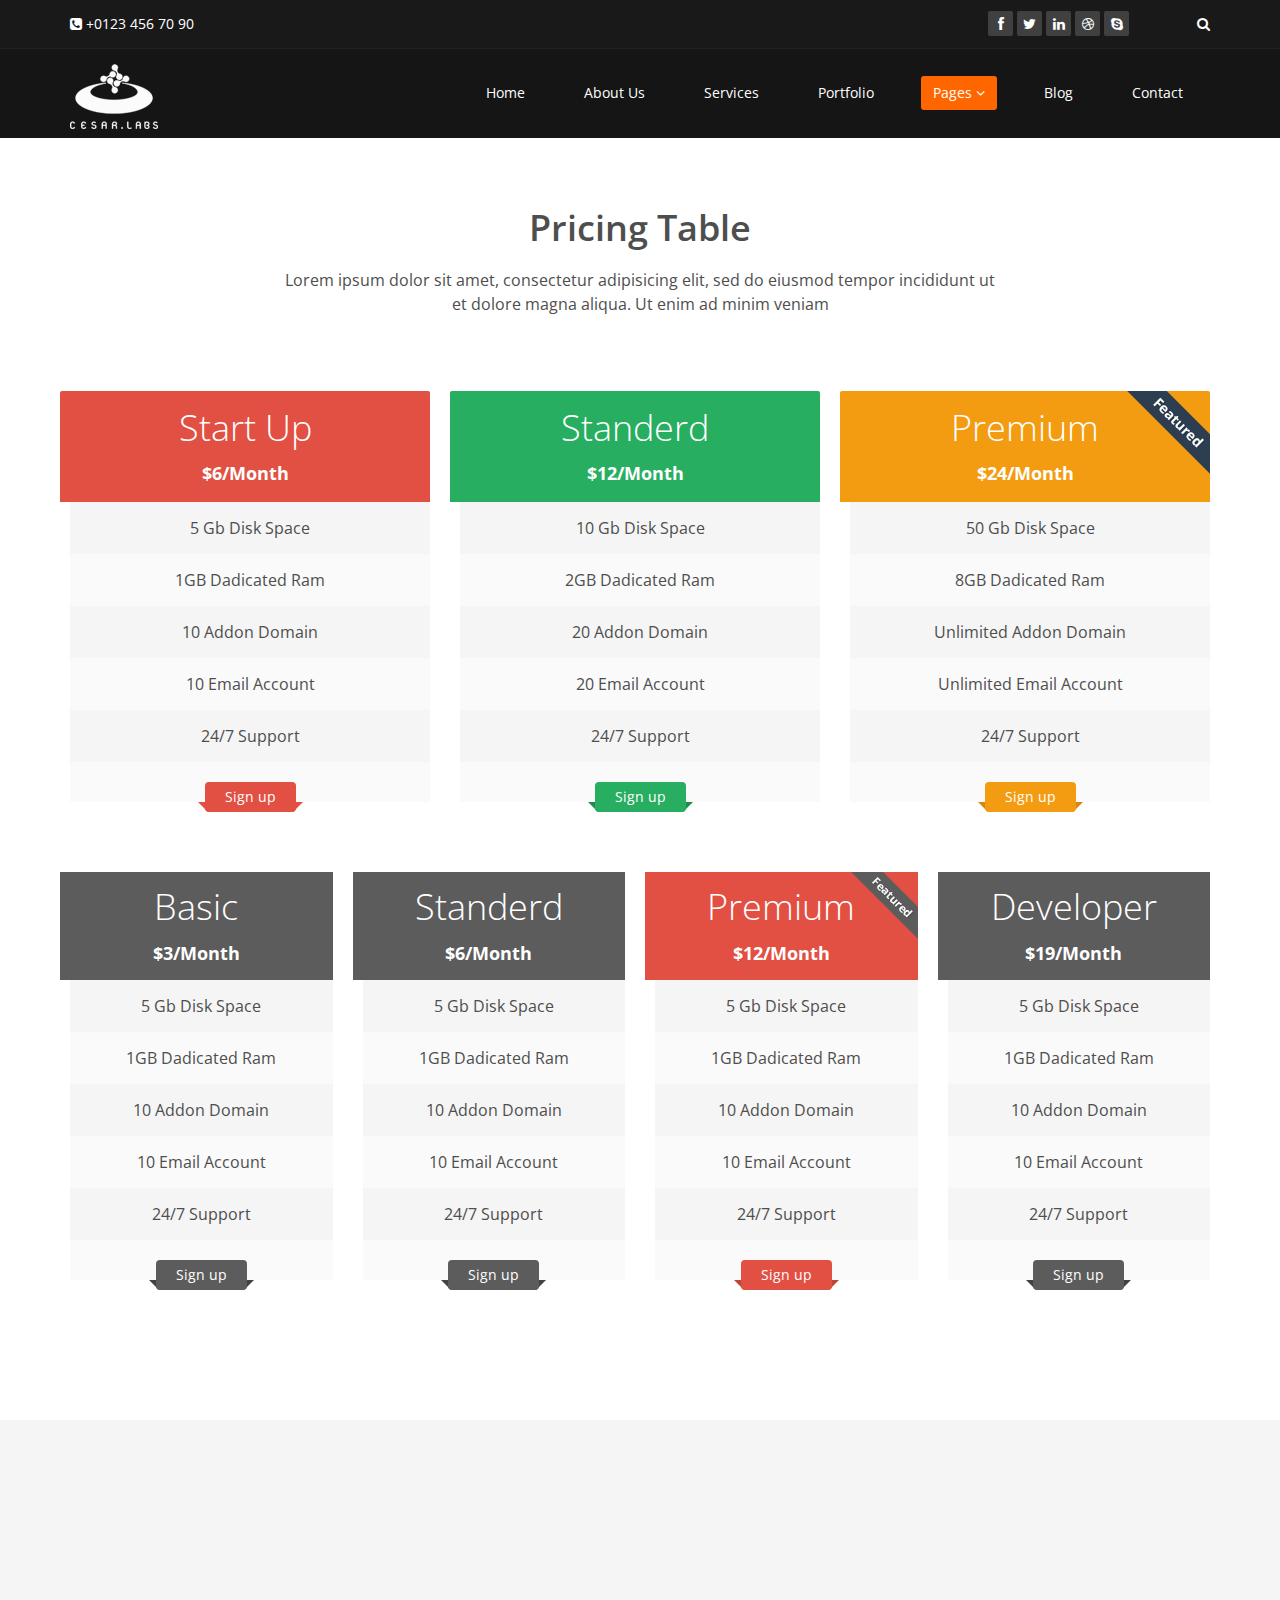
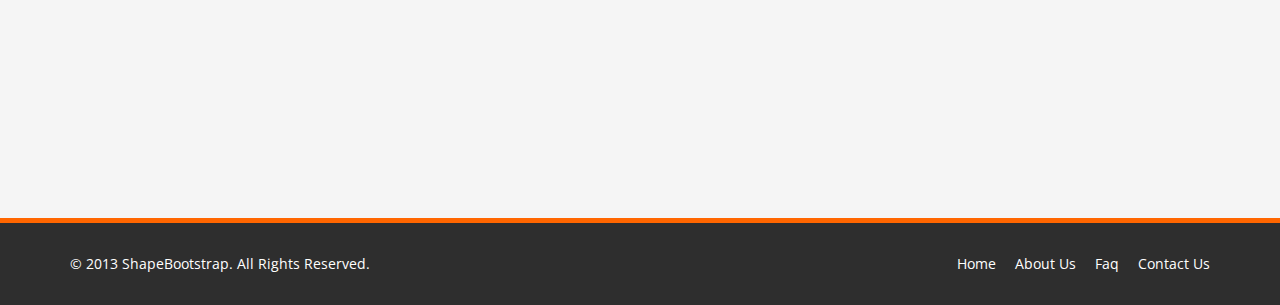
<file: pricing.html>
<!DOCTYPE html>
<html lang="en">
<head>
    <meta charset="utf-8">
    <meta name="viewport" content="width=device-width, initial-scale=1.0">
    <meta name="description" content="">
    <meta name="author" content="">
    <title>About Us | Corlate</title>
    
    <!-- core CSS -->
    <link href="css/bootstrap.min.css" rel="stylesheet">
    <link href="css/font-awesome.min.css" rel="stylesheet">
    <link href="css/prettyPhoto.css" rel="stylesheet">
    <link href="css/animate.min.css" rel="stylesheet">
    <link href="css/main.css" rel="stylesheet">
    <link href="css/responsive.css" rel="stylesheet">
    
    <!--[if lt IE 9]>
    <script src="js/html5shiv.js"></script>
    <script src="js/respond.min.js"></script>
    <![endif]-->       
    <link rel="shortcut icon" href="images/ico/favicon.ico">
    <link rel="apple-touch-icon-precomposed" sizes="144x144" href="images/ico/apple-touch-icon-144-precomposed.png">
    <link rel="apple-touch-icon-precomposed" sizes="114x114" href="images/ico/apple-touch-icon-114-precomposed.png">
    <link rel="apple-touch-icon-precomposed" sizes="72x72" href="images/ico/apple-touch-icon-72-precomposed.png">
    <link rel="apple-touch-icon-precomposed" href="images/ico/apple-touch-icon-57-precomposed.png">
</head><!--/head-->

<body>

    <header id="header">
        <div class="top-bar">
            <div class="container">
                <div class="row">
                    <div class="col-sm-6 col-xs-4">
                        <div class="top-number"><p><i class="fa fa-phone-square"></i>  +0123 456 70 90</p></div>
                    </div>
                    <div class="col-sm-6 col-xs-8">
                       <div class="social">
                            <ul class="social-share">
                                <li><a href="#"><i class="fa fa-facebook"></i></a></li>
                                <li><a href="#"><i class="fa fa-twitter"></i></a></li>
                                <li><a href="#"><i class="fa fa-linkedin"></i></a></li> 
                                <li><a href="#"><i class="fa fa-dribbble"></i></a></li>
                                <li><a href="#"><i class="fa fa-skype"></i></a></li>
                            </ul>
                            <div class="search">
                                <form role="form">
                                    <input type="text" class="search-form" autocomplete="off" placeholder="Search">
                                    <i class="fa fa-search"></i>
                                </form>
                           </div>
                       </div>
                    </div>
                </div>
            </div><!--/.container-->
        </div><!--/.top-bar-->

        <nav class="navbar navbar-inverse" role="banner">
            <div class="container">
                <div class="navbar-header">
                    <button type="button" class="navbar-toggle" data-toggle="collapse" data-target=".navbar-collapse">
                        <span class="sr-only">Toggle navigation</span>
                        <span class="icon-bar"></span>
                        <span class="icon-bar"></span>
                        <span class="icon-bar"></span>
                    </button>
                    <a class="navbar-brand" href="index.html"><img src="images/logo.png" alt="logo"></a>
                </div>
                
                <div class="collapse navbar-collapse navbar-right">
                    <ul class="nav navbar-nav">
                        <li><a href="index.html">Home</a></li>
                        <li><a href="about-us.html">About Us</a></li>
                        <li><a href="services.html">Services</a></li>
                        <li><a href="portfolio.html">Portfolio</a></li>
                        <li class="dropdown active">
                            <a href="#" class="dropdown-toggle" data-toggle="dropdown">Pages <i class="fa fa-angle-down"></i></a>
                            <ul class="dropdown-menu">
                                <li><a href="blog-item.html">Blog Single</a></li>
                                <li class="active"><a href="pricing.html">Pricing</a></li>
                                <li><a href="404.html">404</a></li>
                                <li><a href="shortcodes.html">Shortcodes</a></li>
                            </ul>
                        </li>
                        <li><a href="blog.html">Blog</a></li> 
                        <li><a href="contact-us.html">Contact</a></li>                        
                    </ul>
                </div>
            </div><!--/.container-->
        </nav><!--/nav-->
        
    </header><!--/header-->

    <section class="pricing-page">
        <div class="container">
            <div class="center">  
                <h2>Pricing Table</h2>
                <p class="lead">Lorem ipsum dolor sit amet, consectetur adipisicing elit, sed do eiusmod tempor incididunt ut <br> et dolore magna aliqua. Ut enim ad minim veniam</p>
            </div>  
            <div class="pricing-area text-center">
                <div class="row">
                    <div class="col-sm-4 plan price-one wow fadeInDown">
                        <ul>
                            <li class="heading-one">
                                <h1>Start Up</h1>
                                <span>$6/Month</span>
                            </li>
                            <li>5 Gb Disk Space</li>
                            <li>1GB Dadicated Ram</li>
                            <li>10 Addon Domain</li>
                            <li>10 Email Account</li>
                            <li>24/7 Support</li>
                            <li class="plan-action">
                                <a href="" class="btn btn-primary">Sign up</a>
                            </li>
                        </ul>
                    </div>

                    <div class="col-sm-4 plan price-two wow fadeInDown">
                        <ul>
                            <li class="heading-two">
                                <h1>Standerd</h1>
                                <span>$12/Month</span>
                            </li>
                            <li>10 Gb Disk Space</li>
                            <li>2GB Dadicated Ram</li>
                            <li>20 Addon Domain</li>
                            <li>20 Email Account</li>
                            <li>24/7 Support</li>
                            <li class="plan-action">
                                <a href="" class="btn btn-primary">Sign up</a>
                            </li>
                        </ul>
                    </div>

                    <div class="col-sm-4 plan price-three wow fadeInDown">
                        <img src="images/ribon_one.png">
                        <ul>
                            <li class="heading-three">
                                <h1>Premium</h1>
                                <span>$24/Month</span>
                            </li>
                            <li>50 Gb Disk Space</li>
                            <li>8GB Dadicated Ram</li>
                            <li>Unlimited Addon Domain</li>
                            <li>Unlimited Email Account</li>
                            <li>24/7 Support</li>
                            <li class="plan-action">
                                <a href="" class="btn btn-primary">Sign up</a>
                            </li>
                        </ul>
                    </div>

                    <div class="col-sm-6 col-md-3 plan price-four wow fadeInDown">
                        <ul>
                            <li class="heading-four">
                                <h1>Basic</h1>
                                <span>$3/Month</span>
                            </li>
                            <li>5 Gb Disk Space</li>
                            <li>1GB Dadicated Ram</li>
                            <li>10 Addon Domain</li>
                            <li>10 Email Account</li>
                            <li>24/7 Support</li>
                            <li class="plan-action">
                                <a href="" class="btn btn-primary">Sign up</a>
                            </li>
                        </ul>
                    </div>

                    <div class="col-sm-6 col-md-3 plan price-five wow fadeInDown">
                        <ul>
                            <li class="heading-five">
                                <h1>Standerd</h1>
                                <span>$6/Month</span>
                            </li>
                            <li>5 Gb Disk Space</li>
                            <li>1GB Dadicated Ram</li>
                            <li>10 Addon Domain</li>
                            <li>10 Email Account</li>
                            <li>24/7 Support</li>
                            <li class="plan-action">
                                <a href="" class="btn btn-primary">Sign up</a>
                            </li>
                        </ul>
                    </div>

                    <div class="col-sm-6 col-md-3 plan price-six wow fadeInDown">
                         <img src="images/ribon_two.png">
                        <ul>
                            <li class="heading-six">
                                <h1>Premium</h1>
                                <span>$12/Month</span>
                            </li>
                            <li>5 Gb Disk Space</li>
                            <li>1GB Dadicated Ram</li>
                            <li>10 Addon Domain</li>
                            <li>10 Email Account</li>
                            <li>24/7 Support</li>
                            <li class="plan-action">
                                <a href="" class="btn btn-primary">Sign up</a>
                            </li>
                        </ul>
                    </div>

                     <div class="col-sm-6 col-md-3 plan price-seven wow fadeInDown">
                        <ul>
                            <li class="heading-seven">
                                <h1>Developer</h1>
                                <span>$19/Month</span>
                            </li>
                            <li>5 Gb Disk Space</li>
                            <li>1GB Dadicated Ram</li>
                            <li>10 Addon Domain</li>
                            <li>10 Email Account</li>
                            <li>24/7 Support</li>
                            <li class="plan-action">
                                <a href="" class="btn btn-primary">Sign up</a>
                            </li>
                        </ul>
                    </div>
                </div>
            </div><!--/pricing-area-->
        </div><!--/container-->
    </section><!--/pricing-page-->
           
    <section id="bottom">
        <div class="container wow fadeInDown" data-wow-duration="1000ms" data-wow-delay="600ms">
            <div class="row">
                <div class="col-md-3 col-sm-6">
                    <div class="widget">
                        <h3>Company</h3>
                        <ul>
                            <li><a href="#">About us</a></li>
                            <li><a href="#">We are hiring</a></li>
                            <li><a href="#">Meet the team</a></li>
                            <li><a href="#">Copyright</a></li>
                            <li><a href="#">Terms of use</a></li>
                            <li><a href="#">Privacy policy</a></li>
                            <li><a href="#">Contact us</a></li>
                        </ul>
                    </div>    
                </div><!--/.col-md-3-->

                <div class="col-md-3 col-sm-6">
                    <div class="widget">
                        <h3>Support</h3>
                        <ul>
                            <li><a href="#">Faq</a></li>
                            <li><a href="#">Blog</a></li>
                            <li><a href="#">Forum</a></li>
                            <li><a href="#">Documentation</a></li>
                            <li><a href="#">Refund policy</a></li>
                            <li><a href="#">Ticket system</a></li>
                            <li><a href="#">Billing system</a></li>
                        </ul>
                    </div>    
                </div><!--/.col-md-3-->

                <div class="col-md-3 col-sm-6">
                    <div class="widget">
                        <h3>Developers</h3>
                        <ul>
                            <li><a href="#">Web Development</a></li>
                            <li><a href="#">SEO Marketing</a></li>
                            <li><a href="#">Theme</a></li>
                            <li><a href="#">Development</a></li>
                            <li><a href="#">Email Marketing</a></li>
                            <li><a href="#">Plugin Development</a></li>
                            <li><a href="#">Article Writing</a></li>
                        </ul>
                    </div>    
                </div><!--/.col-md-3-->

                <div class="col-md-3 col-sm-6">
                    <div class="widget">
                        <h3>Our Partners</h3>
                        <ul>
                            <li><a href="#">Adipisicing Elit</a></li>
                            <li><a href="#">Eiusmod</a></li>
                            <li><a href="#">Tempor</a></li>
                            <li><a href="#">Veniam</a></li>
                            <li><a href="#">Exercitation</a></li>
                            <li><a href="#">Ullamco</a></li>
                            <li><a href="#">Laboris</a></li>
                        </ul>
                    </div>    
                </div><!--/.col-md-3-->
            </div>
        </div>
    </section><!--/#bottom-->

    <footer id="footer" class="midnight-blue">
        <div class="container">
            <div class="row">
                <div class="col-sm-6">
                    &copy; 2013 <a target="_blank" href="http://shapebootstrap.net/" title="Free Twitter Bootstrap WordPress Themes and HTML templates">ShapeBootstrap</a>. All Rights Reserved.
                </div>
                <div class="col-sm-6">
                    <ul class="pull-right">
                        <li><a href="#">Home</a></li>
                        <li><a href="#">About Us</a></li>
                        <li><a href="#">Faq</a></li>
                        <li><a href="#">Contact Us</a></li>
                    </ul>
                </div>
            </div>
        </div>
    </footer><!--/#footer-->

    <script src="js/jquery.js"></script>
    <script type="text/javascript">
        $('.carousel').carousel()
    </script>
    <script src="js/bootstrap.min.js"></script>
    <script src="js/jquery.prettyPhoto.js"></script>
    <script src="js/jquery.isotope.min.js"></script>
    <script src="js/main.js"></script>
    <script src="js/wow.min.js"></script>
</body>
</html>
</file>
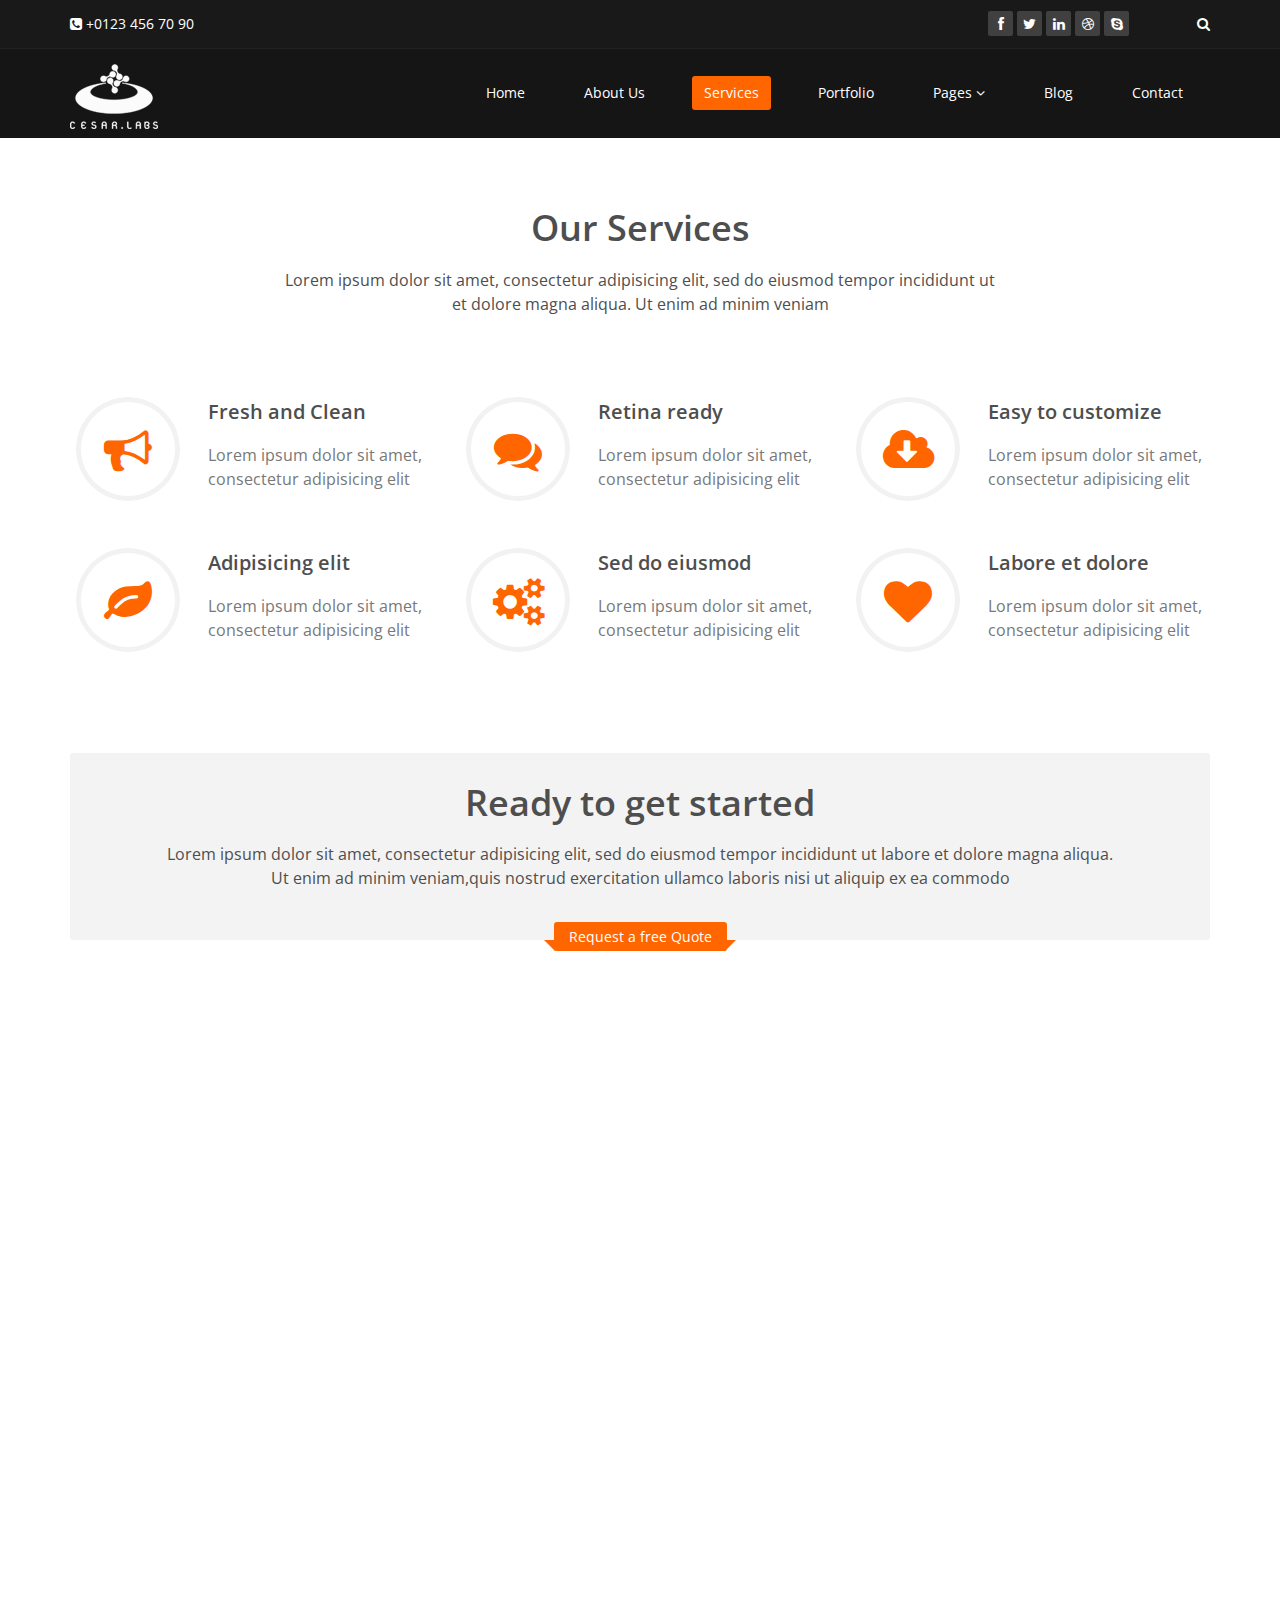
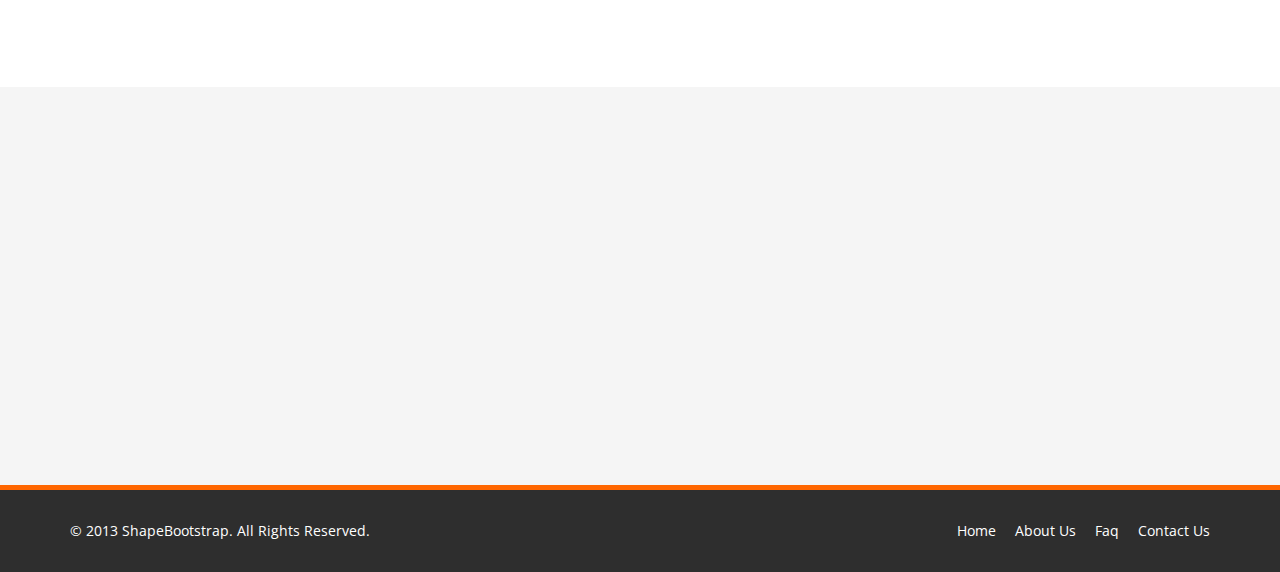
<file: services.html>
<!DOCTYPE html>
<html lang="en">
<head>
    <meta charset="utf-8">
    <meta name="viewport" content="width=device-width, initial-scale=1.0">
    <meta name="description" content="">
    <meta name="author" content="">
    <title>Services | Corlate</title>
    
    <!-- core CSS -->
    <link href="css/bootstrap.min.css" rel="stylesheet">
    <link href="css/font-awesome.min.css" rel="stylesheet">
    <link href="css/prettyPhoto.css" rel="stylesheet">
    <link href="css/animate.min.css" rel="stylesheet">
    <link href="css/main.css" rel="stylesheet">
    <link href="css/responsive.css" rel="stylesheet">
    
    <!--[if lt IE 9]>
    <script src="js/html5shiv.js"></script>
    <script src="js/respond.min.js"></script>
    <![endif]-->       
    <link rel="shortcut icon" href="images/ico/favicon.ico">
    <link rel="apple-touch-icon-precomposed" sizes="144x144" href="images/ico/apple-touch-icon-144-precomposed.png">
    <link rel="apple-touch-icon-precomposed" sizes="114x114" href="images/ico/apple-touch-icon-114-precomposed.png">
    <link rel="apple-touch-icon-precomposed" sizes="72x72" href="images/ico/apple-touch-icon-72-precomposed.png">
    <link rel="apple-touch-icon-precomposed" href="images/ico/apple-touch-icon-57-precomposed.png">
</head><!--/head-->

<body>

    <header id="header">
        <div class="top-bar">
            <div class="container">
                <div class="row">
                    <div class="col-sm-6 col-xs-4">
                        <div class="top-number"><p><i class="fa fa-phone-square"></i>  +0123 456 70 90</p></div>
                    </div>
                    <div class="col-sm-6 col-xs-8">
                       <div class="social">
                            <ul class="social-share">
                                <li><a href="#"><i class="fa fa-facebook"></i></a></li>
                                <li><a href="#"><i class="fa fa-twitter"></i></a></li>
                                <li><a href="#"><i class="fa fa-linkedin"></i></a></li> 
                                <li><a href="#"><i class="fa fa-dribbble"></i></a></li>
                                <li><a href="#"><i class="fa fa-skype"></i></a></li>
                            </ul>
                            <div class="search">
                                <form role="form">
                                    <input type="text" class="search-form" autocomplete="off" placeholder="Search">
                                    <i class="fa fa-search"></i>
                                </form>
                           </div>
                       </div>
                    </div>
                </div>
            </div><!--/.container-->
        </div><!--/.top-bar-->

        <nav class="navbar navbar-inverse" role="banner">
            <div class="container">
                <div class="navbar-header">
                    <button type="button" class="navbar-toggle" data-toggle="collapse" data-target=".navbar-collapse">
                        <span class="sr-only">Toggle navigation</span>
                        <span class="icon-bar"></span>
                        <span class="icon-bar"></span>
                        <span class="icon-bar"></span>
                    </button>
                    <a class="navbar-brand" href="index.html"><img src="images/logo.png" alt="logo"></a>
                </div>
                
                <div class="collapse navbar-collapse navbar-right">
                    <ul class="nav navbar-nav">
                        <li><a href="index.html">Home</a></li>
                        <li><a href="about-us.html">About Us</a></li>
                        <li class="active"><a href="services.html">Services</a></li>
                        <li><a href="portfolio.html">Portfolio</a></li>
                        <li class="dropdown">
                            <a href="#" class="dropdown-toggle" data-toggle="dropdown">Pages <i class="fa fa-angle-down"></i></a>
                            <ul class="dropdown-menu">
                                <li><a href="blog-item.html">Blog Single</a></li>
                                <li><a href="pricing.html">Pricing</a></li>
                                <li><a href="404.html">404</a></li>
                                <li><a href="shortcodes.html">Shortcodes</a></li>
                            </ul>
                        </li>
                        <li><a href="blog.html">Blog</a></li> 
                        <li><a href="contact-us.html">Contact</a></li>                        
                    </ul>
                </div>
            </div><!--/.container-->
        </nav><!--/nav-->
        
    </header><!--/header-->

    <section id="feature" class="transparent-bg">
        <div class="container">
           <div class="center wow fadeInDown">
                <h2>Our Services</h2>
                <p class="lead">Lorem ipsum dolor sit amet, consectetur adipisicing elit, sed do eiusmod tempor incididunt ut <br> et dolore magna aliqua. Ut enim ad minim veniam</p>
            </div>

            <div class="row">
                <div class="features">
                    <div class="col-md-4 col-sm-6 wow fadeInDown" data-wow-duration="1000ms" data-wow-delay="600ms">
                        <div class="feature-wrap">
                            <i class="fa fa-bullhorn"></i>
                            <h2>Fresh and Clean</h2>
                            <h3>Lorem ipsum dolor sit amet, consectetur adipisicing elit</h3>
                        </div>
                    </div><!--/.col-md-4-->

                    <div class="col-md-4 col-sm-6 wow fadeInDown" data-wow-duration="1000ms" data-wow-delay="600ms">
                        <div class="feature-wrap">
                            <i class="fa fa-comments"></i>
                            <h2>Retina ready</h2>
                            <h3>Lorem ipsum dolor sit amet, consectetur adipisicing elit</h3>
                        </div>
                    </div><!--/.col-md-4-->

                    <div class="col-md-4 col-sm-6 wow fadeInDown" data-wow-duration="1000ms" data-wow-delay="600ms">
                        <div class="feature-wrap">
                            <i class="fa fa-cloud-download"></i>
                            <h2>Easy to customize</h2>
                            <h3>Lorem ipsum dolor sit amet, consectetur adipisicing elit</h3>
                        </div>
                    </div><!--/.col-md-4-->
                
                    <div class="col-md-4 col-sm-6 wow fadeInDown" data-wow-duration="1000ms" data-wow-delay="600ms">
                        <div class="feature-wrap">
                            <i class="fa fa-leaf"></i>
                            <h2>Adipisicing elit</h2>
                            <h3>Lorem ipsum dolor sit amet, consectetur adipisicing elit</h3>
                        </div>
                    </div><!--/.col-md-4-->

                    <div class="col-md-4 col-sm-6 wow fadeInDown" data-wow-duration="1000ms" data-wow-delay="600ms">
                        <div class="feature-wrap">
                            <i class="fa fa-cogs"></i>
                            <h2>Sed do eiusmod</h2>
                            <h3>Lorem ipsum dolor sit amet, consectetur adipisicing elit</h3>
                        </div>
                    </div><!--/.col-md-4-->

                    <div class="col-md-4 col-sm-6 wow fadeInDown" data-wow-duration="1000ms" data-wow-delay="600ms">
                        <div class="feature-wrap">
                            <i class="fa fa-heart"></i>
                            <h2>Labore et dolore</h2>
                            <h3>Lorem ipsum dolor sit amet, consectetur adipisicing elit</h3>
                        </div>
                    </div><!--/.col-md-4-->
                </div><!--/.services-->
            </div><!--/.row--> 


            <div class="get-started center wow fadeInDown">
                <h2>Ready to get started</h2>
                <p class="lead">Lorem ipsum dolor sit amet, consectetur adipisicing elit, sed do eiusmod tempor incididunt ut labore et dolore  magna aliqua. <br>  Ut enim ad minim veniam,quis nostrud exercitation ullamco laboris nisi ut aliquip ex ea commodo</p>
                <div class="request">
                    <h4><a href="#">Request a free Quote</a></h4>
                </div>
            </div><!--/.get-started-->

            <div class="clients-area center wow fadeInDown">
                <h2>What our client says</h2>
                <p class="lead">Lorem ipsum dolor sit amet, consectetur adipisicing elit, sed do eiusmod tempor incididunt ut <br> et dolore magna aliqua. Ut enim ad minim veniam</p>
            </div>

            <div class="row">
                <div class="col-md-4 wow fadeInDown">
                    <div class="clients-comments text-center">
                        <img src="images/client1.png" class="img-circle" alt="">
                        <h3>Lorem ipsum dolor sit amet, consectetur adipisicing elit, sed do eiusmod tempor incididunt</h3>
                        <h4><span>-John Doe /</span>  Director of corlate.com</h4>
                    </div>
                </div>
                <div class="col-md-4 wow fadeInDown">
                    <div class="clients-comments text-center">
                        <img src="images/client2.png" class="img-circle" alt="">
                        <h3>Lorem ipsum dolor sit amet, consectetur adipisicing elit, sed do eiusmod tempor incididunt</h3>
                        <h4><span>-John Doe /</span>  Director of corlate.com</h4>
                    </div>
                </div>
                <div class="col-md-4 wow fadeInDown">
                    <div class="clients-comments text-center">
                        <img src="images/client3.png" class="img-circle" alt="">
                        <h3>Lorem ipsum dolor sit amet, consectetur adipisicing elit, sed do eiusmod tempor incididunt</h3>
                        <h4><span>-John Doe /</span>  Director of corlate.com</h4>
                    </div>
                </div>
           </div>

        </div><!--/.container-->
    </section><!--/#feature-->


    <section id="bottom">
        <div class="container wow fadeInDown" data-wow-duration="1000ms" data-wow-delay="600ms">
            <div class="row">
                <div class="col-md-3 col-sm-6">
                    <div class="widget">
                        <h3>Company</h3>
                        <ul>
                            <li><a href="#">About us</a></li>
                            <li><a href="#">We are hiring</a></li>
                            <li><a href="#">Meet the team</a></li>
                            <li><a href="#">Copyright</a></li>
                            <li><a href="#">Terms of use</a></li>
                            <li><a href="#">Privacy policy</a></li>
                            <li><a href="#">Contact us</a></li>
                        </ul>
                    </div>    
                </div><!--/.col-md-3-->

                <div class="col-md-3 col-sm-6">
                    <div class="widget">
                        <h3>Support</h3>
                        <ul>
                            <li><a href="#">Faq</a></li>
                            <li><a href="#">Blog</a></li>
                            <li><a href="#">Forum</a></li>
                            <li><a href="#">Documentation</a></li>
                            <li><a href="#">Refund policy</a></li>
                            <li><a href="#">Ticket system</a></li>
                            <li><a href="#">Billing system</a></li>
                        </ul>
                    </div>    
                </div><!--/.col-md-3-->

                <div class="col-md-3 col-sm-6">
                    <div class="widget">
                        <h3>Developers</h3>
                        <ul>
                            <li><a href="#">Web Development</a></li>
                            <li><a href="#">SEO Marketing</a></li>
                            <li><a href="#">Theme</a></li>
                            <li><a href="#">Development</a></li>
                            <li><a href="#">Email Marketing</a></li>
                            <li><a href="#">Plugin Development</a></li>
                            <li><a href="#">Article Writing</a></li>
                        </ul>
                    </div>    
                </div><!--/.col-md-3-->

                <div class="col-md-3 col-sm-6">
                    <div class="widget">
                        <h3>Our Partners</h3>
                        <ul>
                            <li><a href="#">Adipisicing Elit</a></li>
                            <li><a href="#">Eiusmod</a></li>
                            <li><a href="#">Tempor</a></li>
                            <li><a href="#">Veniam</a></li>
                            <li><a href="#">Exercitation</a></li>
                            <li><a href="#">Ullamco</a></li>
                            <li><a href="#">Laboris</a></li>
                        </ul>
                    </div>    
                </div><!--/.col-md-3-->
            </div>
        </div>
    </section><!--/#bottom-->

    <footer id="footer" class="midnight-blue">
        <div class="container">
            <div class="row">
                <div class="col-sm-6">
                    &copy; 2013 <a target="_blank" href="http://shapebootstrap.net/" title="Free Twitter Bootstrap WordPress Themes and HTML templates">ShapeBootstrap</a>. All Rights Reserved.
                </div>
                <div class="col-sm-6">
                    <ul class="pull-right">
                        <li><a href="#">Home</a></li>
                        <li><a href="#">About Us</a></li>
                        <li><a href="#">Faq</a></li>
                        <li><a href="#">Contact Us</a></li>
                    </ul>
                </div>
            </div>
        </div>
    </footer><!--/#footer-->

    <script src="js/jquery.js"></script>
    <script src="js/bootstrap.min.js"></script>
    <script src="js/jquery.prettyPhoto.js"></script>
    <script src="js/jquery.isotope.min.js"></script>
    <script src="js/main.js"></script>
    <script src="js/wow.min.js"></script>
</body>
</html>
</file>
<file: css/prettyPhoto.css>
div.pp_default .pp_top,div.pp_default .pp_top .pp_middle,div.pp_default .pp_top .pp_left,div.pp_default .pp_top .pp_right,div.pp_default .pp_bottom,div.pp_default .pp_bottom .pp_left,div.pp_default .pp_bottom .pp_middle,div.pp_default .pp_bottom .pp_right{height:13px}
div.pp_default .pp_top .pp_left{background:url(../images/prettyPhoto/default/sprite.png) -78px -93px no-repeat}
div.pp_default .pp_top .pp_middle{background:url(../images/prettyPhoto/default/sprite_x.png) top left repeat-x}
div.pp_default .pp_top .pp_right{background:url(../images/prettyPhoto/default/sprite.png) -112px -93px no-repeat}
div.pp_default .pp_content .ppt{color:#f8f8f8}
div.pp_default .pp_content_container .pp_left{background:url(../images/prettyPhoto/default/sprite_y.png) -7px 0 repeat-y;padding-left:13px}
div.pp_default .pp_content_container .pp_right{background:url(../images/prettyPhoto/default/sprite_y.png) top right repeat-y;padding-right:13px}
div.pp_default .pp_next:hover{background:url(../images/prettyPhoto/default/sprite_next.png) center right no-repeat;cursor:pointer}
div.pp_default .pp_previous:hover{background:url(../images/prettyPhoto/default/sprite_prev.png) center left no-repeat;cursor:pointer}
div.pp_default .pp_expand{background:url(../images/prettyPhoto/default/sprite.png) 0 -29px no-repeat;cursor:pointer;width:28px;height:28px}
div.pp_default .pp_expand:hover{background:url(../images/prettyPhoto/default/sprite.png) 0 -56px no-repeat;cursor:pointer}
div.pp_default .pp_contract{background:url(../images/prettyPhoto/default/sprite.png) 0 -84px no-repeat;cursor:pointer;width:28px;height:28px}
div.pp_default .pp_contract:hover{background:url(../images/prettyPhoto/default/sprite.png) 0 -113px no-repeat;cursor:pointer}
div.pp_default .pp_close{width:30px;height:30px;background:url(../images/prettyPhoto/default/sprite.png) 2px 1px no-repeat;cursor:pointer}
div.pp_default .pp_gallery ul li a{background:url(../images/prettyPhoto/default/default_thumb.png) center center #f8f8f8;border:1px solid #aaa}
div.pp_default .pp_social{margin-top:7px}
div.pp_default .pp_gallery a.pp_arrow_previous,div.pp_default .pp_gallery a.pp_arrow_next{position:static;left:auto}
div.pp_default .pp_nav .pp_play,div.pp_default .pp_nav .pp_pause{background:url(../images/prettyPhoto/default/sprite.png) -51px 1px no-repeat;height:30px;width:30px}
div.pp_default .pp_nav .pp_pause{background-position:-51px -29px}
div.pp_default a.pp_arrow_previous,div.pp_default a.pp_arrow_next{background:url(../images/prettyPhoto/default/sprite.png) -31px -3px no-repeat;height:20px;width:20px;margin:4px 0 0}
div.pp_default a.pp_arrow_next{left:52px;background-position:-82px -3px}
div.pp_default .pp_content_container .pp_details{margin-top:5px}
div.pp_default .pp_nav{clear:none;height:30px;width:110px;position:relative}
div.pp_default .pp_nav .currentTextHolder{font-family:Georgia;font-style:italic;color:#999;font-size:11px;left:75px;line-height:25px;position:absolute;top:2px;margin:0;padding:0 0 0 10px}
div.pp_default .pp_close:hover,div.pp_default .pp_nav .pp_play:hover,div.pp_default .pp_nav .pp_pause:hover,div.pp_default .pp_arrow_next:hover,div.pp_default .pp_arrow_previous:hover{opacity:0.7}
div.pp_default .pp_description{font-size:11px;font-weight:700;line-height:14px;margin:5px 50px 5px 0}
div.pp_default .pp_bottom .pp_left{background:url(../images/prettyPhoto/default/sprite.png) -78px -127px no-repeat}
div.pp_default .pp_bottom .pp_middle{background:url(../images/prettyPhoto/default/sprite_x.png) bottom left repeat-x}
div.pp_default .pp_bottom .pp_right{background:url(../images/prettyPhoto/default/sprite.png) -112px -127px no-repeat}
div.pp_default .pp_loaderIcon{background:url(../images/prettyPhoto/default/loader.gif) center center no-repeat}
div.light_rounded .pp_top .pp_left{background:url(../images/prettyPhoto/light_rounded/sprite.png) -88px -53px no-repeat}
div.light_rounded .pp_top .pp_right{background:url(../images/prettyPhoto/light_rounded/sprite.png) -110px -53px no-repeat}
div.light_rounded .pp_next:hover{background:url(../images/prettyPhoto/light_rounded/btnNext.png) center right no-repeat;cursor:pointer}
div.light_rounded .pp_previous:hover{background:url(../images/prettyPhoto/light_rounded/btnPrevious.png) center left no-repeat;cursor:pointer}
div.light_rounded .pp_expand{background:url(../images/prettyPhoto/light_rounded/sprite.png) -31px -26px no-repeat;cursor:pointer}
div.light_rounded .pp_expand:hover{background:url(../images/prettyPhoto/light_rounded/sprite.png) -31px -47px no-repeat;cursor:pointer}
div.light_rounded .pp_contract{background:url(../images/prettyPhoto/light_rounded/sprite.png) 0 -26px no-repeat;cursor:pointer}
div.light_rounded .pp_contract:hover{background:url(../images/prettyPhoto/light_rounded/sprite.png) 0 -47px no-repeat;cursor:pointer}
div.light_rounded .pp_close{width:75px;height:22px;background:url(../images/prettyPhoto/light_rounded/sprite.png) -1px -1px no-repeat;cursor:pointer}
div.light_rounded .pp_nav .pp_play{background:url(../images/prettyPhoto/light_rounded/sprite.png) -1px -100px no-repeat;height:15px;width:14px}
div.light_rounded .pp_nav .pp_pause{background:url(../images/prettyPhoto/light_rounded/sprite.png) -24px -100px no-repeat;height:15px;width:14px}
div.light_rounded .pp_arrow_previous{background:url(../images/prettyPhoto/light_rounded/sprite.png) 0 -71px no-repeat}
div.light_rounded .pp_arrow_next{background:url(../images/prettyPhoto/light_rounded/sprite.png) -22px -71px no-repeat}
div.light_rounded .pp_bottom .pp_left{background:url(../images/prettyPhoto/light_rounded/sprite.png) -88px -80px no-repeat}
div.light_rounded .pp_bottom .pp_right{background:url(../images/prettyPhoto/light_rounded/sprite.png) -110px -80px no-repeat}
div.dark_rounded .pp_top .pp_left{background:url(../images/prettyPhoto/dark_rounded/sprite.png) -88px -53px no-repeat}
div.dark_rounded .pp_top .pp_right{background:url(../images/prettyPhoto/dark_rounded/sprite.png) -110px -53px no-repeat}
div.dark_rounded .pp_content_container .pp_left{background:url(../images/prettyPhoto/dark_rounded/contentPattern.png) top left repeat-y}
div.dark_rounded .pp_content_container .pp_right{background:url(../images/prettyPhoto/dark_rounded/contentPattern.png) top right repeat-y}
div.dark_rounded .pp_next:hover{background:url(../images/prettyPhoto/dark_rounded/btnNext.png) center right no-repeat;cursor:pointer}
div.dark_rounded .pp_previous:hover{background:url(../images/prettyPhoto/dark_rounded/btnPrevious.png) center left no-repeat;cursor:pointer}
div.dark_rounded .pp_expand{background:url(../images/prettyPhoto/dark_rounded/sprite.png) -31px -26px no-repeat;cursor:pointer}
div.dark_rounded .pp_expand:hover{background:url(../images/prettyPhoto/dark_rounded/sprite.png) -31px -47px no-repeat;cursor:pointer}
div.dark_rounded .pp_contract{background:url(../images/prettyPhoto/dark_rounded/sprite.png) 0 -26px no-repeat;cursor:pointer}
div.dark_rounded .pp_contract:hover{background:url(../images/prettyPhoto/dark_rounded/sprite.png) 0 -47px no-repeat;cursor:pointer}
div.dark_rounded .pp_close{width:75px;height:22px;background:url(../images/prettyPhoto/dark_rounded/sprite.png) -1px -1px no-repeat;cursor:pointer}
div.dark_rounded .pp_description{margin-right:85px;color:#fff}
div.dark_rounded .pp_nav .pp_play{background:url(../images/prettyPhoto/dark_rounded/sprite.png) -1px -100px no-repeat;height:15px;width:14px}
div.dark_rounded .pp_nav .pp_pause{background:url(../images/prettyPhoto/dark_rounded/sprite.png) -24px -100px no-repeat;height:15px;width:14px}
div.dark_rounded .pp_arrow_previous{background:url(../images/prettyPhoto/dark_rounded/sprite.png) 0 -71px no-repeat}
div.dark_rounded .pp_arrow_next{background:url(../images/prettyPhoto/dark_rounded/sprite.png) -22px -71px no-repeat}
div.dark_rounded .pp_bottom .pp_left{background:url(../images/prettyPhoto/dark_rounded/sprite.png) -88px -80px no-repeat}
div.dark_rounded .pp_bottom .pp_right{background:url(../images/prettyPhoto/dark_rounded/sprite.png) -110px -80px no-repeat}
div.dark_rounded .pp_loaderIcon{background:url(../images/prettyPhoto/dark_rounded/loader.gif) center center no-repeat}
div.dark_square .pp_left,div.dark_square .pp_middle,div.dark_square .pp_right,div.dark_square .pp_content{background:#000}
div.dark_square .pp_description{color:#fff;margin:0 85px 0 0}
div.dark_square .pp_loaderIcon{background:url(../images/prettyPhoto/dark_square/loader.gif) center center no-repeat}
div.dark_square .pp_expand{background:url(../images/prettyPhoto/dark_square/sprite.png) -31px -26px no-repeat;cursor:pointer}
div.dark_square .pp_expand:hover{background:url(../images/prettyPhoto/dark_square/sprite.png) -31px -47px no-repeat;cursor:pointer}
div.dark_square .pp_contract{background:url(../images/prettyPhoto/dark_square/sprite.png) 0 -26px no-repeat;cursor:pointer}
div.dark_square .pp_contract:hover{background:url(../images/prettyPhoto/dark_square/sprite.png) 0 -47px no-repeat;cursor:pointer}
div.dark_square .pp_close{width:75px;height:22px;background:url(../images/prettyPhoto/dark_square/sprite.png) -1px -1px no-repeat;cursor:pointer}
div.dark_square .pp_nav{clear:none}
div.dark_square .pp_nav .pp_play{background:url(../images/prettyPhoto/dark_square/sprite.png) -1px -100px no-repeat;height:15px;width:14px}
div.dark_square .pp_nav .pp_pause{background:url(../images/prettyPhoto/dark_square/sprite.png) -24px -100px no-repeat;height:15px;width:14px}
div.dark_square .pp_arrow_previous{background:url(../images/prettyPhoto/dark_square/sprite.png) 0 -71px no-repeat}
div.dark_square .pp_arrow_next{background:url(../images/prettyPhoto/dark_square/sprite.png) -22px -71px no-repeat}
div.dark_square .pp_next:hover{background:url(../images/prettyPhoto/dark_square/btnNext.png) center right no-repeat;cursor:pointer}
div.dark_square .pp_previous:hover{background:url(../images/prettyPhoto/dark_square/btnPrevious.png) center left no-repeat;cursor:pointer}
div.light_square .pp_expand{background:url(../images/prettyPhoto/light_square/sprite.png) -31px -26px no-repeat;cursor:pointer}
div.light_square .pp_expand:hover{background:url(../images/prettyPhoto/light_square/sprite.png) -31px -47px no-repeat;cursor:pointer}
div.light_square .pp_contract{background:url(../images/prettyPhoto/light_square/sprite.png) 0 -26px no-repeat;cursor:pointer}
div.light_square .pp_contract:hover{background:url(../images/prettyPhoto/light_square/sprite.png) 0 -47px no-repeat;cursor:pointer}
div.light_square .pp_close{width:75px;height:22px;background:url(../images/prettyPhoto/light_square/sprite.png) -1px -1px no-repeat;cursor:pointer}
div.light_square .pp_nav .pp_play{background:url(../images/prettyPhoto/light_square/sprite.png) -1px -100px no-repeat;height:15px;width:14px}
div.light_square .pp_nav .pp_pause{background:url(../images/prettyPhoto/light_square/sprite.png) -24px -100px no-repeat;height:15px;width:14px}
div.light_square .pp_arrow_previous{background:url(../images/prettyPhoto/light_square/sprite.png) 0 -71px no-repeat}
div.light_square .pp_arrow_next{background:url(../images/prettyPhoto/light_square/sprite.png) -22px -71px no-repeat}
div.light_square .pp_next:hover{background:url(../images/prettyPhoto/light_square/btnNext.png) center right no-repeat;cursor:pointer}
div.light_square .pp_previous:hover{background:url(../images/prettyPhoto/light_square/btnPrevious.png) center left no-repeat;cursor:pointer}
div.facebook .pp_top .pp_left{background:url(../images/prettyPhoto/facebook/sprite.png) -88px -53px no-repeat}
div.facebook .pp_top .pp_middle{background:url(../images/prettyPhoto/facebook/contentPatternTop.png) top left repeat-x}
div.facebook .pp_top .pp_right{background:url(../images/prettyPhoto/facebook/sprite.png) -110px -53px no-repeat}
div.facebook .pp_content_container .pp_left{background:url(../images/prettyPhoto/facebook/contentPatternLeft.png) top left repeat-y}
div.facebook .pp_content_container .pp_right{background:url(../images/prettyPhoto/facebook/contentPatternRight.png) top right repeat-y}
div.facebook .pp_expand{background:url(../images/prettyPhoto/facebook/sprite.png) -31px -26px no-repeat;cursor:pointer}
div.facebook .pp_expand:hover{background:url(../images/prettyPhoto/facebook/sprite.png) -31px -47px no-repeat;cursor:pointer}
div.facebook .pp_contract{background:url(../images/prettyPhoto/facebook/sprite.png) 0 -26px no-repeat;cursor:pointer}
div.facebook .pp_contract:hover{background:url(../images/prettyPhoto/facebook/sprite.png) 0 -47px no-repeat;cursor:pointer}
div.facebook .pp_close{width:22px;height:22px;background:url(../images/prettyPhoto/facebook/sprite.png) -1px -1px no-repeat;cursor:pointer}
div.facebook .pp_description{margin:0 37px 0 0}
div.facebook .pp_loaderIcon{background:url(../images/prettyPhoto/facebook/loader.gif) center center no-repeat}
div.facebook .pp_arrow_previous{background:url(../images/prettyPhoto/facebook/sprite.png) 0 -71px no-repeat;height:22px;margin-top:0;width:22px}
div.facebook .pp_arrow_previous.disabled{background-position:0 -96px;cursor:default}
div.facebook .pp_arrow_next{background:url(../images/prettyPhoto/facebook/sprite.png) -32px -71px no-repeat;height:22px;margin-top:0;width:22px}
div.facebook .pp_arrow_next.disabled{background-position:-32px -96px;cursor:default}
div.facebook .pp_nav{margin-top:0}
div.facebook .pp_nav p{font-size:15px;padding:0 3px 0 4px}
div.facebook .pp_nav .pp_play{background:url(../images/prettyPhoto/facebook/sprite.png) -1px -123px no-repeat;height:22px;width:22px}
div.facebook .pp_nav .pp_pause{background:url(../images/prettyPhoto/facebook/sprite.png) -32px -123px no-repeat;height:22px;width:22px}
div.facebook .pp_next:hover{background:url(../images/prettyPhoto/facebook/btnNext.png) center right no-repeat;cursor:pointer}
div.facebook .pp_previous:hover{background:url(../images/prettyPhoto/facebook/btnPrevious.png) center left no-repeat;cursor:pointer}
div.facebook .pp_bottom .pp_left{background:url(../images/prettyPhoto/facebook/sprite.png) -88px -80px no-repeat}
div.facebook .pp_bottom .pp_middle{background:url(../images/prettyPhoto/facebook/contentPatternBottom.png) top left repeat-x}
div.facebook .pp_bottom .pp_right{background:url(../images/prettyPhoto/facebook/sprite.png) -110px -80px no-repeat}
div.pp_pic_holder a:focus{outline:none}
div.pp_overlay{background:#000;display:none;left:0;position:absolute;top:0;width:100%;z-index:9500}
div.pp_pic_holder{display:none;position:absolute;width:100px;z-index:10000}
.pp_content{height:40px;min-width:40px}
* html .pp_content{width:40px}
.pp_content_container{position:relative;text-align:left;width:100%}
.pp_content_container .pp_left{padding-left:20px}
.pp_content_container .pp_right{padding-right:20px}
.pp_content_container .pp_details{float:left;margin:10px 0 2px}
.pp_description{display:none;margin:0}
.pp_social{float:left;margin:0}
.pp_social .facebook{float:left;margin-left:5px;width:55px;overflow:hidden}
.pp_social .twitter{float:left}
.pp_nav{clear:right;float:left;margin:3px 10px 0 0}
.pp_nav p{float:left;white-space:nowrap;margin:2px 4px}
.pp_nav .pp_play,.pp_nav .pp_pause{float:left;margin-right:4px;text-indent:-10000px}
a.pp_arrow_previous,a.pp_arrow_next{display:block;float:left;height:15px;margin-top:3px;overflow:hidden;text-indent:-10000px;width:14px}
.pp_hoverContainer{position:absolute;top:0;width:100%;z-index:2000}
.pp_gallery{display:none;left:50%;margin-top:-50px;position:absolute;z-index:10000}
.pp_gallery div{float:left;overflow:hidden;position:relative}
.pp_gallery ul{float:left;height:35px;position:relative;white-space:nowrap;margin:0 0 0 5px;padding:0}
.pp_gallery ul a{border:1px rgba(0,0,0,0.5) solid;display:block;float:left;height:33px;overflow:hidden}
.pp_gallery ul a img{border:0}
.pp_gallery li{display:block;float:left;margin:0 5px 0 0;padding:0}
.pp_gallery li.default a{background:url(../images/prettyPhoto/facebook/default_thumbnail.gif) 0 0 no-repeat;display:block;height:33px;width:50px}
.pp_gallery .pp_arrow_previous,.pp_gallery .pp_arrow_next{margin-top:7px!important}
a.pp_next{background:url(../images/prettyPhoto/light_rounded/btnNext.png) 10000px 10000px no-repeat;display:block;float:right;height:100%;text-indent:-10000px;width:49%}
a.pp_previous{background:url(../images/prettyPhoto/light_rounded/btnNext.png) 10000px 10000px no-repeat;display:block;float:left;height:100%;text-indent:-10000px;width:49%}
a.pp_expand,a.pp_contract{cursor:pointer;display:none;height:20px;position:absolute;right:30px;text-indent:-10000px;top:10px;width:20px;z-index:20000}
a.pp_close{position:absolute;right:0;top:0;display:block;line-height:22px;text-indent:-10000px}
.pp_loaderIcon{display:block;height:24px;left:50%;position:absolute;top:50%;width:24px;margin:-12px 0 0 -12px}
#pp_full_res{line-height:1!important}
#pp_full_res .pp_inline{text-align:left}
#pp_full_res .pp_inline p{margin:0 0 15px}
div.ppt{color:#fff;display:none;font-size:17px;z-index:9999;margin:0 0 5px 15px}
div.pp_default .pp_content,div.light_rounded .pp_content{background-color:#fff}
div.pp_default #pp_full_res .pp_inline,div.light_rounded .pp_content .ppt,div.light_rounded #pp_full_res .pp_inline,div.light_square .pp_content .ppt,div.light_square #pp_full_res .pp_inline,div.facebook .pp_content .ppt,div.facebook #pp_full_res .pp_inline{color:#000}
div.pp_default .pp_gallery ul li a:hover,div.pp_default .pp_gallery ul li.selected a,.pp_gallery ul a:hover,.pp_gallery li.selected a{border-color:#fff}
div.pp_default .pp_details,div.light_rounded .pp_details,div.dark_rounded .pp_details,div.dark_square .pp_details,div.light_square .pp_details,div.facebook .pp_details{position:relative}
div.light_rounded .pp_top .pp_middle,div.light_rounded .pp_content_container .pp_left,div.light_rounded .pp_content_container .pp_right,div.light_rounded .pp_bottom .pp_middle,div.light_square .pp_left,div.light_square .pp_middle,div.light_square .pp_right,div.light_square .pp_content,div.facebook .pp_content{background:#fff}
div.light_rounded .pp_description,div.light_square .pp_description{margin-right:85px}
div.light_rounded .pp_gallery a.pp_arrow_previous,div.light_rounded .pp_gallery a.pp_arrow_next,div.dark_rounded .pp_gallery a.pp_arrow_previous,div.dark_rounded .pp_gallery a.pp_arrow_next,div.dark_square .pp_gallery a.pp_arrow_previous,div.dark_square .pp_gallery a.pp_arrow_next,div.light_square .pp_gallery a.pp_arrow_previous,div.light_square .pp_gallery a.pp_arrow_next{margin-top:12px!important}
div.light_rounded .pp_arrow_previous.disabled,div.dark_rounded .pp_arrow_previous.disabled,div.dark_square .pp_arrow_previous.disabled,div.light_square .pp_arrow_previous.disabled{background-position:0 -87px;cursor:default}
div.light_rounded .pp_arrow_next.disabled,div.dark_rounded .pp_arrow_next.disabled,div.dark_square .pp_arrow_next.disabled,div.light_square .pp_arrow_next.disabled{background-position:-22px -87px;cursor:default}
div.light_rounded .pp_loaderIcon,div.light_square .pp_loaderIcon{background:url(../images/prettyPhoto/light_rounded/loader.gif) center center no-repeat}
div.dark_rounded .pp_top .pp_middle,div.dark_rounded .pp_content,div.dark_rounded .pp_bottom .pp_middle{background:url(../images/prettyPhoto/dark_rounded/contentPattern.png) top left repeat}
div.dark_rounded .currentTextHolder,div.dark_square .currentTextHolder{color:#c4c4c4}
div.dark_rounded #pp_full_res .pp_inline,div.dark_square #pp_full_res .pp_inline{color:#fff}
.pp_top,.pp_bottom{height:20px;position:relative}
* html .pp_top,* html .pp_bottom{padding:0 20px}
.pp_top .pp_left,.pp_bottom .pp_left{height:20px;left:0;position:absolute;width:20px}
.pp_top .pp_middle,.pp_bottom .pp_middle{height:20px;left:20px;position:absolute;right:20px}
* html .pp_top .pp_middle,* html .pp_bottom .pp_middle{left:0;position:static}
.pp_top .pp_right,.pp_bottom .pp_right{height:20px;left:auto;position:absolute;right:0;top:0;width:20px}
.pp_fade,.pp_gallery li.default a img{display:none}
</file>
<file: css/main.css>
@import url(http://fonts.googleapis.com/css?family=Open+Sans:300italic,400italic,600italic,700italic,800italic,400,600,700,300,800);


/*************************
*******Typography******
**************************/

body {
  background: #fff;
  font-family: 'Open Sans', sans-serif;
  color:#4e4e4e;
  line-height: 22px;
}

h1,
h2,
h3,
h4,
h5,
h6 {
  font-weight: 600; 
  font-family: 'Open Sans', sans-serif;
  color:#4e4e4e;
}

h1{
  font-size: 36px;
  color:#fff;
}

h2{
  font-size: 20px;
}

h3{
  font-size: 16px;
  color: #787878;
  font-weight: 400;
  line-height: 24px;
}

h4{
  font-size: 16px;
}

a {
  color: #FF6600;
  -webkit-transition: color 300ms, background-color 300ms;
  -moz-transition: color 300ms, background-color 300ms;
  -o-transition:  color 300ms, background-color 300ms;
  transition:  color 300ms, background-color 300ms;
}

a:hover, a:focus {
  color: #d43133;
}

hr {
  border-top: 1px solid #e5e5e5;
  border-bottom: 1px solid #fff;
}


.btn-primary {
  padding: 8px 20px;
  background: #FF6600;
  color: #fff;
  border-radius: 4px;
  border:none;
  margin-top: 10px;
}


.btn-primary:hover, 
.btn-primary:focus{
  background: #FF6600;
  outline: none;
  box-shadow: none;
} 

.btn-transparent {
  border: 3px solid #fff;
  background: transparent;
  color: #fff;
}

.btn-transparent:hover {
  border-color: rgba(255, 255, 255, 0.5);
}

a:hover,
a:focus {
  color: #111;
  text-decoration: none;
  outline: none;
}

.dropdown-menu {
  margin-top: -1px;
  min-width: 180px;
}

.center h2{
  font-size: 36px;
  margin-top: 0;
  margin-bottom: 20px;
}

.media>.pull-left{
  margin-right: 20px;
}

.media>.pull-right{
  margin-left: 20px;
}

body > section {
  padding: 70px 0;
}

.center {
  text-align: center;
  padding-bottom: 55px;
}

.scaleIn {
  -webkit-animation-name: scaleIn;
  animation-name: scaleIn;
}

.lead{
  font-size: 16px;
  line-height: 24px;
  font-weight: 400;
}

.transparent-bg {
  background-color: transparent !important;
  margin-bottom: 0;
}

@-webkit-keyframes scaleIn {
  0% {
    opacity: 0;
    -webkit-transform: scale(0);
    transform: scale(0);
  }

  100% {
    opacity: 1;
    -webkit-transform: scale(1);
    transform: scale(1);
  }
}

@keyframes scaleIn {
  0% {
    opacity: 0;
    -webkit-transform: scale(0);
    -ms-transform: scale(0);
    transform: scale(0);
  }

  100% {
    opacity: 1;
    -webkit-transform: scale(1);
    -ms-transform: scale(1);
    transform: scale(1);
  }
}


/*************************
*******Header******
**************************/

#header .search{
  display: inline-block;
}

.navbar>.container .navbar-brand{
  margin-left: 0;
}

.top-bar {
  padding: 10px 0;
  background: #191919;
  border-bottom: 1px solid #222;
  line-height: 28px;
}

.top-number{
  color: #fff;
}

.top-number p{
  margin: 0
}

.social{
  text-align: right;
}

.social-share{
 display: inline-block;
 list-style: none;
 padding: 0;
 margin: 0;
}

ul.social-share li {
  display: inline-block;
}

ul.social-share li a {
  display: inline-block;
  color: #fff;
  background: #404040;
  width: 25px;
  height: 25px;
  line-height: 25px;
  text-align: center;
  border-radius: 2px;
}

ul.social-share li a:hover {
  background: #FF6600;
  color: #fff;
}

.search i {
  color: #fff;
}

input.search-form{
  background: transparent;
  border: 0 none;
  width: 60px;
  padding: 0 10px;
  color: #FFF;
  -webkit-transition: all 400ms;
  -moz-transition: all 400ms;
  -ms-transition: all 400ms;
  -o-transition: all 400ms;
  transition: all 400ms;
}

input.search-form::-webkit-input-placeholder{
  color: transparent;
}

input.search-form:hover::-webkit-input-placeholder {
  color: #fff;
}

input.search-form:hover {
  width: 180px;
}

.navbar-brand {
  padding: 0;
  margin:0;
}

.navbar {
  border-radius: 0;
  margin-bottom: 0;
  background: #151515;
  padding: 15px 0;
  padding-bottom: 0;
}

 .navbar-nav{
  margin-top: 12px;
 }

.navbar-nav>li{
  margin-left: 35px;
  padding-bottom: 28px;
}

.navbar-inverse .navbar-nav > li > a {
  padding: 5px 12px;
  margin: 0;
  border-radius: 3px;
  color: #fff;
  line-height: 24px;
  display: inline-block;
}

.navbar-inverse .navbar-nav > li > a:hover{
	background-color: #FF6600;
  color: #fff;
}

.navbar-inverse {
  border: none;
}

.navbar-inverse .navbar-brand {
  font-size: 36px;
  line-height: 50px;
  color: #fff;
}

.navbar-inverse .navbar-nav > .active > a,
.navbar-inverse .navbar-nav > .active > a:hover,
.navbar-inverse .navbar-nav > .active > a:focus,
.navbar-inverse .navbar-nav > .open > a,
.navbar-inverse .navbar-nav > .open > a:hover,
.navbar-inverse .navbar-nav > .open > a:focus {
  background-color: #FF6600;
  color: #fff;
}

.navbar-inverse .navbar-nav .dropdown-menu {
  background-color: rgba(0,0,0,.85);
  -webkit-box-shadow: 0 3px 8px rgba(0, 0, 0, 0.125);
  -moz-box-shadow: 0 3px 8px rgba(0, 0, 0, 0.125);
  box-shadow: 0 3px 8px rgba(0, 0, 0, 0.125);
  border: 0;
  padding: 0;
  margin-top: 0;
  border-top: 0;
  border-radius: 0;
  left: 0;
}

.navbar-inverse .navbar-nav .dropdown-menu:before{
  position: absolute;
  top:0;
}

.navbar-inverse .navbar-nav .dropdown-menu > li > a {
  padding: 8px 15px;
  color: #fff;
}

.navbar-inverse .navbar-nav .dropdown-menu > li:hover > a,
.navbar-inverse .navbar-nav .dropdown-menu > li:focus > a,
.navbar-inverse .navbar-nav .dropdown-menu > li.active > a {
  background-color: #FF6600;
  color: #fff;
}

.navbar-inverse .navbar-nav .dropdown-menu > li:last-child > a {
  border-radius: 0 0 3px 3px;
}

.navbar-inverse .navbar-nav .dropdown-menu > li.divider {
  background-color: transparent;
}

.navbar-inverse .navbar-collapse,
.navbar-inverse .navbar-form {
  border-top: 0;
  padding-bottom: 0;
}


/*************************
*******Home Page******
**************************/


#main-slider {
  position: relative;
}

.no-margin {
  margin: 0;
  padding: 0;
}

#main-slider .carousel .carousel-content {
  margin-top: 150px;
}

#main-slider .carousel .slide-margin{
  margin-top: 140px;
}

#main-slider .carousel h2 {
  color: #fff;
}

#main-slider .carousel .btn-slide {
  padding: 8px 20px;
  background: #FF6600;
  color: #fff;
  border-radius: 4px;
  margin-top: 25px;
  display: inline-block;
}

#main-slider .carousel .slider-img{
  text-align: right;
  position: absolute;
}


#main-slider .carousel .item {
  background-position: 50%;
  background-repeat: no-repeat;
  background-size: cover;
  left: 0 !important;
  opacity: 0;
  top: 0;
  position: absolute;
  width: 100%;
  display: block !important;
  height: 730px;
  -webkit-transition: opacity ease-in-out 500ms;
  -moz-transition: opacity ease-in-out 500ms;
  -o-transition: opacity ease-in-out 500ms;
  transition: opacity ease-in-out 500ms;
}

#main-slider .carousel .item:first-child {
  top: auto;
  position: relative;
}

#main-slider .carousel .item.active {
  opacity: 1;
  -webkit-transition: opacity ease-in-out 500ms;
  -moz-transition: opacity ease-in-out 500ms;
  -o-transition: opacity ease-in-out 500ms;
  transition: opacity ease-in-out 500ms;
  z-index: 1;
}

#main-slider .prev,
#main-slider .next {
  position: absolute;
  top: 50%;
  background-color: #FF6600;
  color: #fff;
  display: inline-block;
  margin-top: -25px;
  height: 40px;
  line-height: 40px;
  width: 40px;
  line-height: 40px;
  text-align: center;
  border-radius: 4px;
  z-index: 5;
}

#main-slider .prev:hover,
#main-slider .next:hover {
  background-color: #000;
}

#main-slider .prev {
  left: 10px;
}

#main-slider .next {
  right: 10px;
}

#main-slider .carousel-indicators li {
  width: 20px;
  height: 20px;
  background-color: #fff;
  margin: 0 15px 0 0;
  position: relative;
}

#main-slider .carousel-indicators li:after {
  position: absolute;
  content: "";
  width: 24px;
  height: 24px;
  border-radius: 100%;
  background: rgba(0, 0, 0, 0);
  border: 1px solid #FFF;
  left: -3px;
  top: -3px;
}

#main-slider .carousel-indicators .active{
  width: 20px;
  height: 20px;
  background-color: #FF6600;
   margin: 0 15px 0 0;
   border: 1px solid #FF6600;
   position: relative;
}

#main-slider .carousel-indicators .active:after {
  position: absolute;
  content: "";
  width: 24px;
  height: 24px;
  border-radius: 100%;
  background: #FF6600;
  border: 1px solid #FF6600;
  left: -3px;
  top: -3px;
}

#main-slider .active .animation.animated-item-1 {
  -webkit-animation: fadeInUp 300ms linear 300ms both;
  -moz-animation: fadeInUp 300ms linear 300ms both;
  -o-animation: fadeInUp 300ms linear 300ms both;
  -ms-animation: fadeInUp 300ms linear 300ms both;
  animation: fadeInUp 300ms linear 300ms both;
}

#main-slider .active .animation.animated-item-2 {
  -webkit-animation: fadeInUp 300ms linear 600ms both;
  -moz-animation: fadeInUp 300ms linear 600ms both;
  -o-animation: fadeInUp 300ms linear 600ms both;
  -ms-animation: fadeInUp 300ms linear 600ms both;
  animation: fadeInUp 300ms linear 600ms both;
}

#main-slider .active .animation.animated-item-3 {
  -webkit-animation: fadeInUp 300ms linear 900ms both;
  -moz-animation: fadeInUp 300ms linear 900ms both;
  -o-animation: fadeInUp 300ms linear 900ms both;
  -ms-animation: fadeInUp 300ms linear 900ms both;
  animation: fadeInUp 300ms linear 900ms both;
}

#main-slider .active .animation.animated-item-4 {
  -webkit-animation: fadeInUp 300ms linear 1200ms both;
  -moz-animation: fadeInUp 300ms linear 1200ms both;
  -o-animation: fadeInUp 300ms linear 1200ms both;
  -ms-animation: fadeInUp 300ms linear 1200ms both;
  animation: fadeInUp 300ms linear 1200ms both;
}

#feature {
  background: #f2f2f2;
  padding-bottom: 40px;
}

.features{
  padding: 0;
}

.feature-wrap {
  margin-bottom: 35px;
  overflow: hidden;
}

.feature-wrap h2{
  margin-top: 10px;
}

.feature-wrap .pull-left {
  margin-right: 25px;
}

.feature-wrap i{
  font-size: 48px;
  height: 110px;
  width: 110px;
  margin: 3px;
  border-radius: 100%;
  line-height: 110px;
  text-align:center;
  background: #ffffff;
  color: #FF6600;
  border: 3px solid #ffffff;
  box-shadow: inset 0 0 0 5px #f2f2f2;
  -webkit-box-shadow: inset 0 0 0 5px #f2f2f2;
  -webkit-transition: 500ms;
  -moz-transition: 500ms;
  -o-transition: 500ms;
  transition: 500ms;
  float: left;
  margin-right: 25px;
}

.feature-wrap i:hover {
  background: #FF6600;
  color: #fff;
  box-shadow: inset 0 0 0 5px #FF6600;
  -webkit-box-shadow: inset 0 0 0 5px #FF6600;
  border: 3px solid #FF6600;
}

#recent-works .col-xs-12.col-sm-4.col-md-3{
  padding: 0;
}

#recent-works{
    padding-bottom: 70px;
}

.recent-work-wrap {
  position: relative;
}

.recent-work-wrap img{
  width: 100%;
}

.recent-work-wrap .recent-work-inner{
  top: 0;
  background: transparent;
  opacity: .8;
  width: 100%;
  border-radius: 0;
  margin-bottom: 0;
}

.recent-work-wrap .recent-work-inner h3{
  margin: 10px 0;
}

.recent-work-wrap .recent-work-inner h3 a{
  font-size: 24px;
  color: #fff;
}

.recent-work-wrap .overlay {
  position: absolute;
  top: 0;
  left: 0;
  width: 100%;
  height: 100%;
  opacity: 0;
  border-radius: 0;
  background: #FF6600;
  color: #fff;
  vertical-align: middle;
  -webkit-transition: opacity 500ms;
  -moz-transition: opacity 500ms;
  -o-transition: opacity 500ms;
  transition: opacity 500ms;  
  padding: 30px;
}

.recent-work-wrap .overlay .preview {
  bottom: 0;
  display: inline-block;
  height: 35px;
  line-height: 35px;
  border-radius: 0;
  background: transparent;
  text-align: center;
  color: #fff;
}

.recent-work-wrap:hover .overlay {
  opacity: 1;
}

#services {
  background: #000 url(../images/services/bg_services.png);
  background-size: cover;
}

#services .lead,
#services h2{
  color: #fff;
}

.services-wrap {
  padding: 40px 30px;
  background: #fff;
  border-radius: 4px;
  margin: 0 0 40px;
}

.services-wrap h3 {
  font-size: 20px;
  margin: 10px 0;
}

.services-wrap .pull-left {
  margin-right: 20px;
}

#middle {
  background: #f2f2f2;
}

.skill h2{
  margin-bottom: 25px;
}

.progress-wrap{
  position: relative;
}

.progress .color1,
.progress .color1 .bar-width{
  background: #2d7da4;
}

.progress .color2,
.progress .color2 .bar-width{
  background: #6aa42f;
}

.progress .color3,
.progress .color3 .bar-width{
  background: #ffcc33;
}

.progress .color4,
.progress .color4 .bar-width{
  background: #db3615;
}

.progress, 
.progress-bar {
  height: 15px;
  line-height: 15px;
  background: #e6e6e6;
  -webkit-box-shadow: none;
  -moz-box-shadow: none;
  box-shadow: none;
  border-radius: 0;
  overflow: visible;
  text-align: right;
}

.progress{
  position: relative;
}

.progress .bar-width{
  position: absolute;
  width: 40px;
  height: 20px;
  line-height: 20px;
  text-align: center;
  font-size: 12px;
  font-weight: 700;
  top: -30px;
  border-radius: 2px;
  margin-left: -30px;
}

.progress span{
  position: relative;
}

.progress span:before{
  content: " ";
  position: absolute;
  width: auto;
  height: auto;
  border-width: 8px 5px;
  border-style: solid;
  bottom: -15px;
  right: 8px;
}

.progress .color1 span:before{
  border-color: #2d7da4 transparent transparent transparent;
}

.progress .color2 span:before{
  border-color: #6aa42f transparent transparent transparent;
}

.progress .color3 span:before{
  border-color: #ffcc33 transparent transparent transparent;
}

.progress .color4 span:before{
  border-color: #db3615 transparent transparent transparent;
}

.accordion h2{
  margin-bottom: 25px;
}

.panel-default{
  border-color: transparent;
}

.panel-default>.panel-heading,
.panel{
  background-color: #e6e6e6; 
  border:0 none;
  box-shadow:none;
}

.panel-default>.panel-heading+.panel-collapse .panel-body{
  background: #fff;
  color: #858586;
}

.panel-body{
  padding: 20px 20px 10px;
}

.panel-group .panel+.panel{
  margin-top: 0;
  border-top: 1px solid #d9d9d9;
}

.panel-group .panel{
  border-radius: 0;
}

.panel-heading{
  border-radius: 0;
}

.panel-title>a{
  color: #4e4e4e;
}

.accordion-inner img{
  border-radius: 4px;
}

.accordion-inner h4{
  margin-top: 0;
}

.panel-heading.active{
  background: #1f1f20;
}

.panel-heading.active .panel-title>a{
  color:#fff;
}

a.accordion-toggle  i{
  width: 45px;
  line-height: 44px;
  font-size: 20px;
  margin-top: -10px;
  text-align: center;
  margin-right: -15px;
  background: #c9c9c9;
}

.panel-heading.active a.accordion-toggle i{
  background: #FF6600;
  color: #fff;
}

.panel-heading.active a.accordion-toggle.collapsed i{
  background: #FF6600;
  color: #fff;
}

.nav-tabs>li{
  margin-bottom: 0px;
  border-bottom: 1px solid #e6e6e6;
}

.nav-tabs{
  border-bottom: transparent;
  border-right: 1px solid #e6e6e6;
}

.nav-tabs>li>a {
  background: #f5f5f5;
  color: #666;
  border-radius: 0;
  border: 0 none;
  line-height: 24px;
  margin-right:0;
  padding: 13px 15px;
}

.nav-tabs li:last-child{
  border-bottom: 0 none;
} 

.nav-stacked>li+li{
  margin-top: 0;
}

.nav-tabs>li>a:hover{
  background: #1f1f20;
  color:#fff;
}

.nav-tabs>li.active>a, 
.nav-tabs>li.active>a:hover, 
.nav-tabs>li.active>a:focus {
  border: 0;
  color:#fff;
  background: #1f1f20;
  position: relative;
}

.nav-tabs>li.active>a:after {
  position: absolute;
  content:  "";
  width: auto;
  height: auto;
  border-style:solid;
  border-color: transparent transparent transparent #1f1f20;
  border-width: 25px 22px;
  right: -44px;
  top:0;
}

.tab-wrap{
  border:1px solid #e6e6e6;
  margin-bottom: 20px;
}

.tab-content{
  padding: 20px;
}

.tab-content h2{
  margin-top: 0;
}

.tab-content img{
  border-radius: 4px;
}

.testimonial h2{
  margin-top: 0;
}

.testimonial-inner {
  color:#858586;
  font-size: 14px;
}

.testimonial-inner .pull-left{
  border-right: 1px solid #e7e7e7;
  padding-right: 15px;
  position: relative;
}

.testimonial-inner .pull-left:after{
  content: "";
  position: absolute;
  width: 9px;
  height: 9px;
  top: 50%;
  margin-top: -5px;
  background: #FFF;
  -webkit-transform: rotate(45deg);
  border: 1px solid #e7e7e7;
  right: -5px;
  border-left: 0 none;
  border-bottom: 0 none;
}

#partner {
  background: url(../images/partners/partner_bg.png) 50% 50% no-repeat;
  background-size: cover;
}

#partner {
  color: #fff;
  text-align: center;
}

#partner h2, 
#partner h3 {
  color: #fff;
}

.partners ul {
  list-style: none;
  text-align: center;
  margin: 0;
  padding: 0;
}

.partners ul li{
  display: inline-block;
  float: center;
  width: 20%;
}

#conatcat-info{
  background: #fff url(../images/contact.png) no-repeat 90% 0;
  padding: 30px 0;
}

.contact-info i{
  width: 60px;
  height: 60px;
  font-size: 40px;
  line-height: 60px;
  color: #fff;
  background: #000;
  text-align: center;
  border-radius: 10px;
}

.contact-info h2{
  margin-top: 0;
  color: #000;
}

.contact-info{
  color:#000;
}

/*************************
********* About Us Page CSS ******
**************************/

.about-us {
  margin-top: 110px;
  margin-bottom: -110px;
}

.about-us h2, 
.skill_text h2 {
  color:#4e4e4e;
  font-size: 30px;
  font-weight: 600;
}

.about-us p {
  color:#4e4e4e;
}

#carousel-slider {
  position: relative;
}

#carousel-slider .carousel-indicators {
  bottom: -25px;
}

#carousel-slider .carousel-indicators li {
  border: 1px solid #ffbd20;
}

#carousel-slider a i {
  border: 1px solid #777;
  border-radius:50%;
  font-size: 28px;
  height: 50px;
  padding: 8px;
  position: absolute;
  top: 50%;
  width: 50px;
  color:#777;
}

#carousel-slider a i:hover {
  background:#bfbfbf;
  color:#fff;
  border: 1px solid #bfbfbf;
}

#carousel-slider 
.carousel-control {
  width:inherit;
}

#carousel-slider .carousel-control.left i {
  left:-25px
}

#carousel-slider .carousel-control.right i {
  right: -25px;
}

#carousel-slider
.carousel-control.left, 
#carousel-slider
.carousel-control.right {
  background: none;
}

.skill_text {
  display: block;
  margin-bottom: 60px;
  margin-top: 25px;
  overflow: hidden;
}

.sinlge-skill {
  background:#f2f2f2;
  border-radius: 100%;
  color: #FFFFFF;
  font-size: 22px;
  font-weight: bold;
  height: 200px;
  position: relative;
  width: 200px;
  text-transform: uppercase;
  overflow: hidden;
  margin: 30px 0;

}

.sinlge-skill p em {
  color: #FFFFFF;
  font-size: 38px;
}

.sinlge-skill p {
  line-height: 1;
}

.joomla-skill, 
.html-skill, 
.css-skill, 
.wp-skill {
  position: absolute;
  height: 100%;
  bottom: 0;
  width:100%;
  border-radius: 100%;
  padding: 70px 0;
  text-align: center;
}


.joomla-skill {
  background: rgb(242,242,242); /* Old browsers */
  background: -moz-linear-gradient(top, rgba(242,242,242,1) 0%, rgba(242,242,242,1) 28%, rgba(45,125,164,1) 28%); /* FF3.6+ */
  background: -webkit-gradient(linear, left top, left bottom, color-stop(0%,rgba(242,242,242,1)), color-stop(28%,rgba(242,242,242,1)), color-stop(28%,rgba(45,125,164,1))); /* Chrome,Safari4+ */
  background: -webkit-linear-gradient(top, rgba(242,242,242,1) 0%,rgba(242,242,242,1) 28%,rgba(45,125,164,1) 28%); /* Chrome10+,Safari5.1+ */
  background: -o-linear-gradient(top, rgba(242,242,242,1) 0%,rgba(242,242,242,1) 28%,rgba(45,125,164,1) 28%); /* Opera 11.10+ */
  background: -ms-linear-gradient(top, rgba(242,242,242,1) 0%,rgba(242,242,242,1) 28%,rgba(45,125,164,1) 28%); /* IE10+ */
  background: linear-gradient(to bottom, rgba(242,242,242,1) 0%,rgba(242,242,242,1) 28%,rgba(45,125,164,1) 28%); /* W3C */
  filter: progid:DXImageTransform.Microsoft.gradient( startColorstr='#f2f2f2', endColorstr='#2d7da4',GradientType=0 ); /* IE6-9 */    
}

.html-skill {
  background: rgb(242,242,242); /* Old browsers */
  background: -moz-linear-gradient(top, rgba(242,242,242,1) 0%, rgba(242,242,242,1) 9%, rgba(106,164,47,1) 9%); /* FF3.6+ */
  background: -webkit-gradient(linear, left top, left bottom, color-stop(0%,rgba(242,242,242,1)), color-stop(9%,rgba(242,242,242,1)), color-stop(9%,rgba(106,164,47,1))); /* Chrome,Safari4+ */
  background: -webkit-linear-gradient(top, rgba(242,242,242,1) 0%,rgba(242,242,242,1) 9%,rgba(106,164,47,1) 9%); /* Chrome10+,Safari5.1+ */
  background: -o-linear-gradient(top, rgba(242,242,242,1) 0%,rgba(242,242,242,1) 9%,rgba(106,164,47,1) 9%); /* Opera 11.10+ */
  background: -ms-linear-gradient(top, rgba(242,242,242,1) 0%,rgba(242,242,242,1) 9%,rgba(106,164,47,1) 9%); /* IE10+ */
  background: linear-gradient(to bottom, rgba(242,242,242,1) 0%,rgba(242,242,242,1) 9%,rgba(106,164,47,1) 9%); /* W3C */
  filter: progid:DXImageTransform.Microsoft.gradient( startColorstr='#f2f2f2', endColorstr='#6aa42f',GradientType=0 ); /* IE6-9 */
}

.css-skill {
  background: rgb(242,242,242); /* Old browsers */
  background: -moz-linear-gradient(top, rgba(242,242,242,1) 0%, rgba(242,242,242,1) 32%, rgba(255,189,32,1) 32%); /* FF3.6+ */
  background: -webkit-gradient(linear, left top, left bottom, color-stop(0%,rgba(242,242,242,1)), color-stop(32%,rgba(242,242,242,1)), color-stop(32%,rgba(255,189,32,1))); /* Chrome,Safari4+ */
  background: -webkit-linear-gradient(top, rgba(242,242,242,1) 0%,rgba(242,242,242,1) 32%,rgba(255,189,32,1) 32%); /* Chrome10+,Safari5.1+ */
  background: -o-linear-gradient(top, rgba(242,242,242,1) 0%,rgba(242,242,242,1) 32%,rgba(255,189,32,1) 32%); /* Opera 11.10+ */
  background: -ms-linear-gradient(top, rgba(242,242,242,1) 0%,rgba(242,242,242,1) 32%,rgba(255,189,32,1) 32%); /* IE10+ */
  background: linear-gradient(to bottom, rgba(242,242,242,1) 0%,rgba(242,242,242,1) 32%,rgba(255,189,32,1) 32%); /* W3C */
  filter: progid:DXImageTransform.Microsoft.gradient( startColorstr='#f2f2f2', endColorstr='#ffbd20',GradientType=0 ); /* IE6-9 */
}

.wp-skill {
  background: rgb(242,242,242); /* Old browsers */
  background: -moz-linear-gradient(top, rgba(242,242,242,1) 0%, rgba(242,242,242,1) 19%, rgba(219,54,21,1) 19%); /* FF3.6+ */
  background: -webkit-gradient(linear, left top, left bottom, color-stop(0%,rgba(242,242,242,1)), color-stop(19%,rgba(242,242,242,1)), color-stop(19%,rgba(219,54,21,1))); /* Chrome,Safari4+ */
  background: -webkit-linear-gradient(top, rgba(242,242,242,1) 0%,rgba(242,242,242,1) 19%,rgba(219,54,21,1) 19%); /* Chrome10+,Safari5.1+ */
  background: -o-linear-gradient(top, rgba(242,242,242,1) 0%,rgba(242,242,242,1) 19%,rgba(219,54,21,1) 19%); /* Opera 11.10+ */
  background: -ms-linear-gradient(top, rgba(242,242,242,1) 0%,rgba(242,242,242,1) 19%,rgba(219,54,21,1) 19%); /* IE10+ */
  background: linear-gradient(to bottom, rgba(242,242,242,1) 0%,rgba(242,242,242,1) 19%,rgba(219,54,21,1) 19%); /* W3C */
  filter: progid:DXImageTransform.Microsoft.gradient( startColorstr='#f2f2f2', endColorstr='#db3615',GradientType=0 ); /* IE6-9 */
}

.skill-wrap {
  display: block;
  overflow: hidden;
  margin: 60px 0;
}

.team h4 {
  margin-top: 0;
  text-transform: uppercase;
}

.team h5 {
  font-weight: 300;
}

.single-profile-top, 
.single-profile-bottom {
  font-weight: 400;
  line-height: 24px;
}

.single-profile-top, 
.single-profile-bottom  {
  border: 1px solid #ddd;
  padding: 15px;
  position: relative;
}

.media_image {
  margin-bottom: 10px;
}

.team .btn {
  background:transparent;
  font-size: 12px;
  font-weight: 300;
  margin-bottom: 3px;
  padding: 1px 5px;
  text-transform: uppercase;
  border:1px solid#ddd;
  margin-right: 3px;
}


ul.social_icons,
ul.tag {
  list-style: none;
  padding: 0;
  margin: 10px 0;
  display: block;
}

ul.social_icons li,
ul.tag li {
  display: inline-block;
  margin-right: 5px;
}

ul.social_icons li  a i{
  border-radius: 50%;
  color: #FFFFFF;
  height: 25px;
  line-height: 25px;
  font-size: 12px;
  padding: 0;
  text-align: center;
  width: 25px;
  opacity:.8;
}


.team .social_icons .fa-facebook:hover, 
.team .social_icons .fa-twitter:hover, 
.team .social_icons .fa-google-plus:hover {
  transform: rotate(360deg);
  -ms-transform:rotate(360deg);
  -webkit-transform:rotate(360deg); 
  transition-duration:2s;
  transition-property: all;
  transition-timing-function: ease;
  opacity:1;
  transition: all 0.9s ease 0s;
  -moz-transition: all 0.9s ease 0s;
  -webkit-transition: all 0.9s ease 0s;
  -o-transition: all 0.9s ease 0s;
}

.team .social_icons .fa-facebook {
  background: #0182c4;
}

.team .social_icons .fa-twitter {
  background: #20B8FF
}

.team .social_icons .fa-google-plus {
  background: #D34836
}


.team-bar .first-one-arrow {
  float: left;
  margin-right: 30px;
  width: 2%;
}

.team-bar .first-arrow {
  float: left;
  margin-left: 5px;
  margin-right: 35px;
  width: 22%;
}

.team-bar .second-arrow {
  float: left;
  margin-left: 5px;
  width: 21%;
}

.team-bar .third-arrow {
  float: left;
  margin-left: 40px;
  margin-right: 12px;
  width: 22%;
}

.team-bar .fourth-arrow {
  float: left;
  margin-left: 25px;
  width: 20%;
}

.team-bar .first-one-arrow hr {
  border-bottom: 1px solid #2D7DA4;
  border-top: 1px solid #2D7DA4;
 }

.team-bar .first-arrow hr {
  border-bottom: 1px solid #2D7DA4;
  border-top: 1px solid #2D7DA4;
 }

.team-bar .second-arrow hr {
  border-bottom: 1px solid #6aa42f;
  border-top: 1px solid #6aa42f;
}

.team-bar .third-arrow hr {
  border-bottom: 1px solid #FFBD20;
  border-top: 1px solid #FFBD20;

}

.team-bar .fourth-arrow hr {
  border-bottom: 1px solid #db3615;
  border-top: 1px solid #db3615;
}

.team-bar {
  margin-bottom: 15px;
  margin-top: 30px;
  position: relative;
}

.team-bar i {
  border-radius: 50%;
  color: #FFFFFF;
  display: block;
  height: 24px;
  line-height: 24px;
  margin-top: -32px;
  overflow: hidden;
  padding: 0;
  text-align: center;
  width: 24px;
  position: absolute;
}

.team-bar .first-arrow .fa-angle-up {
  background:#2D7DA4;
  margin-left:-33px
 }

.team-bar .second-arrow .fa-angle-down {
  background:#6AA42F;
  margin-left: -33px;
}

.team-bar .third-arrow .fa-angle-up {
  background:#FFBD20;
  margin-left: -32px;
}

.team-bar .fourth-arrow .fa-angle-down {
  background:#db3615;
  margin-left: -32px;
}

.team .single-profile-top:before, 
.team .single-profile-top:after {
  content: "";
  position: absolute;
  width: 0;
  height: 0;
  border-style: solid;
}

.team .single-profile-top:before {
  left:26px;
  bottom: -20px;
  border-width: 10px;
  border-color:#fff transparent transparent transparent;
  z-index: 1;
}


.team .single-profile-top:after {
  left: 25px;
  bottom: -22px;
  border-style: solid;
  border-width: 11px;
  border-color:#ddd transparent transparent transparent;
  z-index: 0;
}

.team .single-profile-bottom:before,
.team .single-profile-bottom:after {
  position: absolute;
  content:"";
  width: 0;
  height: 0;
  border-style: solid;
}

.team .single-profile-bottom:before {
  left:30px;
  top: -20px;
  border-width: 10px;
  border-color: transparent transparent #fff transparent;
  z-index: 1;
}

.team .single-profile-bottom:after {
  left: 29px;
  top: -22px;
  border-style: solid;
  border-width: 11px;
  border-color: transparent transparent #DDD transparent;
  z-index: 0;
}

/***********************
****Service page css****
***********************/

.services {
  padding: 0;
}

.get-started {
  background: none repeat scroll 0 0 #F3F3F3;
  border-radius: 3px;
  padding-bottom: 30px;
  position: relative;
  margin-bottom: 18px;
  margin-top: 60px;
}

.get-started h2 {
  padding-top: 30px;
  margin-bottom: 20px;
}

.request {
  bottom: -15px;
  left: 50%;
  position: absolute;
  margin-left: -110px;
}

.request h4 {
  position: absolute;
  width: 220px;
  position:relative;
}

.request h4 a{
  background:#FF6600;
  color: #fff;
  font-size: 14px;
  font-weight: normal;
  border-radius: 3px;
  padding: 5px 15px;
}

.request h4:after {
  border-color: #FF6600 transparent transparent;
  border-style: solid;
  border-width: 12px;
  bottom: -18px;
  content: "";
  height: 0;
  position: absolute;
  right: 13px;
  z-index: -99999;
}

.request h4:before {
  border-color: #FF6600 transparent transparent;
  border-style: solid;
  border-width: 12px;
  bottom: -18px;
  content: "";
  height: 0;
  left: 13px;
  position: absolute;
  z-index: -99999;
}

.clients-area {
  padding: 60px;
}

.clients-comments {
    background-image: url("../images/image_bg.png");
    background-position: center 118px;
    background-repeat: no-repeat;
    margin-bottom: 100px;
}

.clients-comments img {
  background:#DDDDDD;
  border: 1px solid #DDDDDD;
  height: 182px;
  padding: 3px;
  width: 182px;
  transition: all 0.9s ease 0s;
  -moz-transition: all 0.9s ease 0s;
  -webkit-transition: all 0.9s ease 0s;
  -o-transition: all 0.9s ease 0s;
}

.clients-comments h3 {
  margin-top: 55px;
  font-weight: 300;
  padding: 0 40px;
}

.clients-comments h4 {
  font-weight: 300;
  margin-top: 15px;
}


.clients-comments  h4  span {
  font-weight: 700;
  font-style: oblique;
}

.footer {
  background: none repeat scroll 0 0 #2E2E2E;
  border-top: 5px solid #FF6600;
  height: 84px;
  margin-top: 110px;
}

.footer_left {
  padding: 10px;
}

.text-left {
  color: #FFFFFF;
  font-size: 12px;
  margin-top: 15px;
}

/*************************
********* Portfolio CSS ******
**************************/

#portfolio_page {
  margin-top: 115px;
  padding-bottom: 0;
}

.portfolio-items, 
.portfolio-filter {
  list-style: none outside none;
  margin: 0 0 40px 0;
  padding: 0;
}

.portfolio-filter > li {
  display: inline-block;
}

.portfolio-filter > li a {
  background: none repeat scroll 0 0 #FFFFFF;
  font-size: 14px;
  font-weight: 400;
  margin-right: 20px;
  text-transform: uppercase;
  transition: all 0.9s ease 0s;
  -moz-transition: all 0.9s ease 0s;
  -webkit-transition: all 0.9s ease 0s;
  -o-transition: all 0.9s ease 0s;
  border: 1px solid #F2F2F2;
  outline: none;
  border-radius: 3px;
}

.portfolio-filter > li a:hover,
.portfolio-filter > li a.active{
  color:#fff;
  background: #FF6600;
  border: 1px solid #FF6600;
  box-shadow: none;
  -webkit-box-shadow: none;
}

.portfolio-items > li {
  float: left;
  padding: 0;
  -webkit-box-sizing: border-box;
  -moz-box-sizing: border-box;
  box-sizing: border-box;
}

.portfolio-item {
  margin: 0;
  padding:0;
}

/* Start: Recommended Isotope styles */
/**** Isotope Filtering ****/
.isotope-item {
  z-index: 2;
}

.isotope-hidden.isotope-item {
  pointer-events: none;
  z-index: 1;
}

/**** Isotope CSS3 transitions ****/
.isotope,
.isotope .isotope-item {
  -webkit-transition-duration: 0.8s;
  -moz-transition-duration: 0.8s;
  -ms-transition-duration: 0.8s;
  -o-transition-duration: 0.8s;
  transition-duration: 0.8s;
}

.isotope {
  -webkit-transition-property: height, width;
  -moz-transition-property: height, width;
  -ms-transition-property: height, width;
  -o-transition-property: height, width;
  transition-property: height, width;
}

.isotope .isotope-item {
  -webkit-transition-property: -webkit-transform, opacity;
  -moz-transition-property: -moz-transform, opacity;
  -ms-transition-property: -ms-transform, opacity;
  -o-transition-property: -o-transform, opacity;
  transition-property: transform, opacity;
}

/**** disabling Isotope CSS3 transitions ****/
.isotope.no-transition,
.isotope.no-transition .isotope-item,
.isotope .isotope-item.no-transition {
  -webkit-transition-duration: 0s;
  -moz-transition-duration: 0s;
  -ms-transition-duration: 0s;
  -o-transition-duration: 0s;
  transition-duration: 0s;
}

/* End: Recommended Isotope styles */
/* disable CSS transitions for containers with infinite scrolling*/
.isotope.infinite-scrolling {
  -webkit-transition: none;
  -moz-transition: none;
  -ms-transition: none;
  -o-transition: none;
  transition: none;
}


/**************************
********* Pricing Table CSS *
**************************/

.pricing_heading {
  margin-top: 120px
}

.pricing_heading h2, 
.pricing_heading p {
  color:#4e4e4e;
}

.pricing-area h1 {
  font-weight: 300;
  margin-top: 0;
  margin-bottom: 15px;
}

.pricing-area span {
  font-weight: 700;
  font-size: 18px;
}

.pricing-area h3, 
.pricing-area span  {
  color: #fff;
}

.plan {
  position: relative;
  margin-bottom: 70px;
}

.pricing-area ul {
  background:#FAFAFA;
  padding: 0;
  margin: 0;
}

.pricing-area ul li {
  list-style: none;
  padding: 15px 0;
  font-size: 16px;
  font-weight: 400;
}

.pricing-area ul li:nth-child(even){
  background:#f5f5f5
}

.pricing-area .price-three img, 
.pricing-area .price-six img {
  position: absolute;
  right: 15px;
  top: 0;
}

.pricing-area .heading-one, 
.pricing-area .heading-two, 
.pricing-area .heading-three {
  padding:17px 0;
  border-radius:2px 2px 0 0;
} 

.pricing-area .heading-one, 
.pricing-area .heading-two, 
.pricing-area .heading-three, 
.pricing-area .heading-four, 
.pricing-area .heading-five, 
.pricing-area .heading-six, 
.pricing-area .heading-seven {
  margin-left: -10px
}


.pricing-area .heading-one, 
.pricing-area .price-one .plan-action .btn-primary {
  background: #e24f43
}

.pricing-area .heading-two, 
.pricing-area .price-two .plan-action .btn-primary {
  background:#27AE60;
}

.pricing-area .heading-three,
.pricing-area .price-three .plan-action .btn-primary {
  background: #f39c12;
}

.pricing-area .heading-four, 
.pricing-area .price-four .plan-action .btn-primary {
  background: #5c5c5c
}

.pricing-area .heading-five, 
.pricing-area .price-five .plan-action .btn-primary {
  background: #5c5c5c
}

.pricing-area .heading-six, 
.pricing-area .price-six .plan-action .btn-primary {
  background: #e24f43
;
}

.pricing-area .heading-seven, 
.pricing-area .price-seven .plan-action .btn-primary {
  background: #5c5c5c
}

.pricing-area .bg{
 background: #fafafa 
}

.pricing-area .heading-one h3:before {
  border-color: #bf4539 transparent transparent;
}

.pricing-area .heading-two h3:before {
  border-color: #1f8c4d transparent transparent;
}

.pricing-area .heading-three h3:before {
  border-color: #d4880f transparent transparent;
}

.pricing-area .heading-four h3:before {
  border-color: #424242 transparent transparent;
}

.pricing-area .heading-five h3:before {
  border-color: #424242 transparent transparent;
}

.pricing-area .heading-six h3:before {
  border-color: #bf4539 transparent transparent;
}

.pricing-area .heading-seven h3:before {
  border-color: #424242 transparent transparent;
}

.pricing-area h3:before {
  border-color: #D4880F transparent transparent;
  border-radius: 5px 0 0 0px;
  border-style: solid;
  border-width: 12px;
  content: "";
  height: 0;
  left: 4px;
  position: absolute;
  top: 78px;
  width: 0;
  z-index: -999;
}

.small-pricing h3:after {
  height:94px;
}

.small-pricing h3:before {
  top: 74px;
}

.plan-action {
  height: 40px;
}

.pricing-area .plan-action .btn-primary {
  position: relative;
  padding:5px 20px;
  color: #fff
;
  margin-top: 5px;
}

.pricing-area .plan-action .btn-primary:before {
  border-color: #E24F43 transparent transparent;
  border-radius: 5px 0 0 0;
  border-style: solid;
  border-width: 12px;
  bottom: -12px;
  content: "";
  height: 0;
  left: -9px;
  position: absolute;
  width: 0;
  z-index: -1;
}

.pricing-area .plan-action .btn-primary:after {
  border-color: #E24F43 transparent transparent;
  border-radius: 5px 0 0 0;
  border-style: solid;
  border-width: 12px;
  bottom: -12px;
  content: "";
  height: 0;
  position: absolute;
  right: -9px;
  width: 0;
  z-index: -1;
}

.pricing-area .price-two .plan-action .btn-primary:before, 
.pricing-area .price-two .plan-action .btn-primary:after {
  border-color: #1f8c4d transparent transparent;
}

.pricing-area .price-three .plan-action .btn-primary:before, 
.pricing-area .price-three .plan-action .btn-primary:after {
  border-color: #d4880f transparent transparent;
}

.pricing-area .price-four .plan-action .btn-primary:before, 
.pricing-area .price-four .plan-action .btn-primary:after, 
.pricing-area .price-five .plan-action .btn-primary:before, 
.pricing-area .price-five .plan-action .btn-primary:after, 
.pricing-area .price-seven .plan-action .btn-primary:before, 
.pricing-area .price-seven .plan-action .btn-primary:after  {
  border-color: #424242 transparent transparent;
  right: -9px;
}

.pricing-area .price-six .plan-action .btn-primary:before, 
.pricing-area .price-six .plan-action .btn-primary:after {
  border-color: #bf4539 transparent transparent;
  right: -9px;
}


/*************************
********* Contact Us CSS ******
**************************/

.gmap-area {
  background-image: url("../images/map.jpg");
  background-position: 0 0;
  background-repeat: no-repeat;
  background-size: cover;
  padding: 70px 0;
}

.gmap-area .gmap iframe {
  border-radius: 50%;
  height: 280px;
  width: 300px;
}

.gmap{
    border: 10px solid #f6f5f0;
    border-radius: 50%;
    height: 300px;
    width: 300px;
    box-shadow: 0px 0px 3px 3px #e7e4dc;
    overflow: hidden;
    position: relative;
    margin: 0 auto;
}

.gmap-area .map-content ul {
  list-style: none; 
}

.gmap-area .map-content address h5{
  font-weight: 700;
  /* font-size: 16px; */
}

#contact-page{
  padding-top: 0;
}

#contact-page .contact-form 
.form-group label {
  color: #4E4E4E;
  font-size: 16px;
  font-weight: 300;
}

.form-group .form-control {
  padding: 7px 12px;
  border-color:#f2f2f2;
  box-shadow: none;
}

textarea#message{
  resize: none;
  padding: 10px;
}

#contact-page .contact-wrap {
  margin-top: 20px;
}

/*********************
****blog page css*****
**********************/

.widget {
  margin-bottom: 60px;
  padding-left: 0;
}

.single_comments {
  margin-bottom: 20px;
}

.single_comments img {
  float: left;
  margin-right: 10px;
  margin-top: 5px;
}

.single_comments p {
  margin-bottom: 0;
}

.widget .entry-meta span {
  display: inline-block;
  margin-right: 10px;
}

.widget h3 {
  color: #000;
  text-transform: uppercase;
  margin-bottom: 20px;
}

.blog_category{
  list-style:none;
  margin:0;
  padding:0;
}

.blog_category li{
  float:none;
  margin-bottom:20px;
}

.blog_category li a {
  background:#f5f5f5;
  border-radius: 4px;
  color: #888;
  display: inline-block;
  padding: 5px 15px;
}

.blog_category li a:hover{
  background:#FF6600;
  color: #fff;
}

 .badge:before {
  border-color: transparent transparent transparent #FF6600;
  border-style: solid;
  border-width: 10px;
  bottom: -8px;
  content: "";
  height: 0;
  left: 5px;
  position: absolute;
  z-index: -99999;
}

.badge {
  background-color: #FF6600;
  border-radius: 5px;
  color: #fff;
  padding: 8px;
  position: relative;
  left: 60px;
  top: -18px;
  font-weight: normal;
}

.blog_archieve {
  list-style: none outside none;
  margin: 0;
  padding: 0;
}

.blog_archieve li {
  padding: 10px 0;
  border-bottom: 1px solid #f5f5f5;
}

.blog_archieve li:first-child {
  padding-top: 0;
}

ul.gallery {
  list-style: none;
  padding: 0;
  margin: 0;
}

ul.gallery li {
  display: block;
  width: 60px;
  padding: 0;
  margin: 0 4px 4px 0;
  float: left;
}

ul.faq {
  list-style: none;
  margin: 0;
}

ul.faq li {
  margin-top: 30px;
}

ul.faq li:first-child {
  margin-top: 0;
}

ul.faq li span.number {
  display: block;
  float: left;
  width: 50px;
  height: 50px;
  line-height: 50px;
  text-align: center;
  background: #34495e;
  color: #fff;
  font-size: 24px;
}

ul.faq li > div {
  margin-left: 70px;
}

ul.faq li > div h3 {
  margin-top: 0;
}


.embed-container {
  position: relative;
  padding-bottom: 56.25%;
  padding-top: 30px;
  height: 0;
  overflow: hidden;
}

.embed-container iframe,
.embed-container object,
.embed-container embed {
  position: absolute;
  top: 0;
  left: 0;
  width: 100%;
  height: 100%;
}

.blog-item {
  border-radius: 0;
  overflow: hidden;
  margin-bottom: 50px;
}

.blog .blog-item .img-blog {
  border-radius: 5px;
  margin-bottom: 45px;
}

.blog .blog-item .blog-content {
  padding-bottom: 25px;
}

.blog .blog-item .blog-content h2 {
  margin-top: 0;
  font-size: 30px;
}

.readmore{
  margin-top: 0;
}

.blog .blog-item .blog-content h3 {
  color: #858586;
  margin-bottom: 40px;
  /* font-weight: 300 */}

.blog .blog-item .blog-content h4 {
  font-size: 14px;
}

.post-tags {

}

.blog .blog-item .entry-meta {
  border-radius: 5px;
  overflow: hidden;
}

.blog .blog-item .entry-meta > span {
  background: #f5f5f5;
  border-top: 1px solid #fff;
  display: block;
  font-size: 12px;
  overflow: hidden;
  padding: 5px;
  text-align: left;
}

#publish_date {
  background: #FF6600;
  border-bottom: 5px solid #4e4e4e;
  color: #fff;
  padding: 5px 0;
  text-align: center;
}

.blog .blog-item .entry-meta > span {
  color: #ccc;
}

.blog .blog-item .entry-meta > span a {
  font-size: 12px;
  margin-left: 3px;
  font-weight: 300;
  color: #888;
}

ul.pagination > li > a {
  border: 1px solid #F1F1F1;
  margin-right:5px;
  border-radius: 5px;
  font-size: 16px;
  padding: 5px 14px;
}

ul.pagination > li > a i{
  margin-left:5px;
  margin-right:5px;
}

ul.pagination > li.active > a, 
ul.pagination > li:hover > a {
  background-color: #FF6600 !important;
  border-color: #FF6600 !important;
  color: #fff;
}

.search_box {
  background-image: url("../images/search_icon.png");
  background-position: 314px 15px;
  background-repeat: no-repeat;
  border-color: #DEDEDE;
  height: 48px;
  outline: medium none;
  box-shadow: none;
}

.form-control:focus {
  box-shadow:none;
  outline: 0 none;
}


ul.tag-cloud, 
ul.sidebar-gallery {
  list-style: none;
  padding: 0;
  margin: 0;
}

.tag-cloud li{
    display: inline-block;
    margin-bottom: 3px;
}

.tag-cloud li a {
  background: #f5f5f5;
  color: #888;
  border: 0;
  border-radius: 4px;
  padding: 8px 15px;
}

.tag-cloud li a:hover{
  background:#FF6600;
  color: #fff;  
}

.sidebar-gallery li{
  display: inline-block;
  margin: 0 10px 10px 0;
}

.sidebar-gallery li a {
  border-radius: 4px;
  display: inline-block;
}


/**********************
**blog single page css*
**********************/

.reply_section {
  background: #f5f5f5;
  border-radius: 5px;
}

.post_reply {
  margin-left: 10px;
  margin-top: 45px;
}

.post_reply img {
  width: 85px;
  height: 85px;
  border: 5px solid #D5D8DD;
}

.post_reply ul {
  list-style: none outside none;
  margin: 0;
  padding: 0;
  margin-top: 5px;
}

.post_reply ul li{
  float:left;
}

.post_reply ul li a {
  display: block;
}

.post_reply ul li a i {
  border: 1px solid #DDDDDD;
  border-radius: 39px;
  color: #FFFFFF;
  font-size: 20px;
  height: 30px;
  margin-right: 3px;
  padding-top: 7px;
  text-align: center;
  width: 30px;
}

.post_reply ul li a i.fa-facebook {
  background: #0182C4;
}

.post_reply ul li a i.fa-twitter {
  background: none repeat scroll 0 0 #3FC1FE;
}

.post_reply ul li a i.fa-google-plus{
 background: none repeat scroll 0 0 #D34836;
}

.post_reply ul li a i:hover{
  opacity:.5;
}

.post_reply_content {
  margin: 30px;
}

.post_reply_content h1 a:hover{
  color:#FFC800;
}

.post_reply_content h4 {
  margin-bottom: 50px;
}

.reply_section .media-body{
  display:inherit;
}

.comment_section .media-body{
  display:inherit;
}

#comments_title{
   color:#4e4e4e;
   font-weight:700px;
   font-size:20px;
   margin-top:60px;
   margin-bottom:40px;
}
.comment_section {
  margin-top: 30px;
  position: relative;
}

.post_comments img {
  width: 85px;
  height: 85px;
  margin-top: 35px;
}

.post_reply_comments {
  background:#f5f5f5;
  border-radius: 4px;
  padding: 30px;
}

.post_reply_comments:before {
  border-color: transparent #F0F0F0 transparent transparent;
  border-style: solid;
  border-width: 15px;
  content: " ";
  height: 0;
  left: 75px;
  position: absolute;
  top: 20px;
}

.post_reply_comments h3, 
.post_reply_content h3{
  margin-top: 0;
}

.post_reply_comments h1 a:hover{
  color:#FF6600;
}

.post_reply_comments h4{
  color:#c4c4c5;
  font-weight:400;
}

.post_reply_comments p {
  padding-bottom: 30px;
}

.post_reply_comments a {
  bottom: 15px;
  position: absolute;
  right: 30px;
  background: #FF6600;
  color: #fff;
  border-radius: 5px;
  padding: 8px 20px;
}

.post_reply_comments a:before {
  border-color: #FF6600 transparent transparent;
  border-style: solid;
  border-width: 16px;
  bottom: -11px;
  content: "";
  height: 0;
  left: -12px;
  position: absolute;
  z-index: 99999;
}

.post_reply_comments h2 a{
 
}

.message_heading {
  margin-bottom: 50px;
  margin-top: 60px;
}


/******************
 404 page css
 ******************/

#error .btn-success:hover, 
.btn-success:focus, 
.btn-success:active, 
.btn-success.active, 
.open .dropdown-toggle.btn-success:hover {
  background-color: #EBEBEB;
  border-color: #EBEBEB;
  color: #4E4E4E;
}

#error h1{
  color: #4e4e4e;
  text-transform: uppercase;
}


/******************
shortcodes page css
******************/

.shortcode-item {
  padding-bottom: 0;
}

.shortcode-item h2 {
  color: #4E4E4E;
  font-size: 24px;
  margin-bottom: 22px;
  margin-top: 0;
  font-weight: 600
}



/***********************
********* Footer ******
************************/
#bottom {
  background: #f5f5f5;
  border-bottom: 5px solid #FF6600;
  font-size: 14px;
}

#bottom h3 {
  margin-top: 0;
  margin-bottom: 10px;
  text-transform: uppercase;
  font-size:22px;
  color: #000;
}

#bottom ul {
  list-style: none;
  padding: 0;
  margin: 0;
}

#bottom ul li {
  display: block;
  padding: 5px 0;
}

#bottom ul li a {
  color: #808080;
}

#bottom ul li a:hover {
  color: #FF6600;
}

#bottom .widget {
  margin-bottom: 0;
}

#footer {
  padding-top: 30px;
  padding-bottom: 30px;
  color: #fff;
  background: #2e2e2e;
}

#footer a {
  color: #fff;
}

#footer a:hover {
  color: #FF6600;
}

#footer ul {
  list-style: none;
  padding: 0;
  margin: 0;
}

#footer ul > li {
  display: inline-block;
  margin-left: 15px;
}
</file>
<file: css/responsive.css>
/* lg */ 
@media (min-width: 1200px) {
 /* Make Navigation Toggle on Desktop Hover */
  .dropdown:hover .dropdown-menu {
      display: block;
      -webkit-animation: fadeInUp 400ms;
      animation: fadeInUp 400ms;
  }

  #portfolio .row {
    margin-left: -10px;
    margin-right: -10px;
  }

  

}

/* md */
@media (min-width: 992px) and (max-width: 1199px) {
  
 /* Make Navigation Toggle on Desktop Hover */
  .dropdown:hover .dropdown-menu {
      display: block;
      -webkit-animation: fadeInUp 400ms;
      animation: fadeInUp 400ms;
  }

  .navbar-nav > li {
    margin-left: 10px;
  }

  .navbar-collapse {
    padding-left: 0;
    padding-right: 0;
  }

  .recent-work-wrap .recent-work-inner h3 a {
    font-size: 20px;
  }

  .recent-work-wrap .overlay{
    padding: 15px;
  }

  .services-wrap {
    padding: 40px 10px 40px 30px;
  }

  .feature-wrap h2, 
  .single-services h2 {
    font-size: 18px;
  }

  .feature-wrap h3, 
  .single-services h3{
    font-size: 14px;
  }

  .tab-wrap .media .parrent.pull-left{
    clear: both;
    width: 100%;
  }

  .tab-wrap .media .parrent.media-body{
    clear: both;
  }

  #portfolio .row {
    margin-left: -10px;
    margin-right: -10px;
  }

  .recent-work-wrap .overlay .preview{
    line-height: inherit;
  }

  .team-bar .first-arrow {
    width: 21%;
  }

  .team-bar .second-arrow {
    width: 20%;
  }

  .team-bar .third-arrow {
    width: 21%;
  }

  .team-bar .fourth-arrow {
    width: 20%;
  }

  ul.social_icons li{
    margin-right: 0;
  }

}


/* sm */
@media (min-width: 768px) and (max-width: 991px) {
  /* Make Navigation Toggle on Desktop Hover */
  .dropdown:hover .dropdown-menu {
      display: block;
      -webkit-animation: fadeInUp 400ms;
      animation: fadeInUp 400ms;
  }

  .navbar-collapse {
    padding-left: 0;
    padding-right: 0;
  }

  .navbar-nav > li {
    margin-left: 0;
  }

  #main-slider .carousel h1 {
    font-size: 25px;
  }

  #main-slider .carousel h2 {
    font-size: 20px;
  }

  .tab-wrap .media .parrent.pull-left, 
  .media.accordion-inner .pull-left{
    clear: both;
    width: 100%;
  }

  .tab-wrap .media .parrent.media-body, 
  .media.accordion-inner .media-body{
    clear: both;
  }

  .services-wrap {
    padding: 40px 0 40px 30px;
  }

  .recent-work-wrap .overlay{
   padding: 15px;
  }

  .recent-work-wrap .recent-work-inner h3 a {
    font-size: 20px;
  }

  .sinlge-skill{
    width: 150px;
    height: 150px;
  } 

  .sinlge-skill p em {
    font-size: 25px;
  }

  .sinlge-skill p {
    font-size: 16px;
  }

  .team-bar .first-one-arrow {
    width: 2%;
  }

  .team-bar .first-arrow {
    width: 18%;
  }

  .team-bar .second-arrow {
    width: 24%;
  }

  .team-bar .third-arrow {
    width: 15%;
  }

  .team-bar .fourth-arrow {
    width: 20%;
  }

  .blog .blog-item .entry-meta > span a{
    font-size: 10px;
  }
}

/* xs */
@media (max-width: 767px) {
  .container > .navbar-header, .container > .navbar-collapse{
    margin-left: 0;
  }

  .top-number{
    font-size: 14px;
  }

  input.search-form:hover {
    width: 120px;
  }

  .navbar-nav > li {
    padding-bottom: 0;
  }

  #main-slider .carousel h1 {
    font-size: 25px;
  }

  #main-slider .carousel h2 {
    font-size: 16px;
  }

  .feature-wrap h2, 
  .single-services h2 {
    font-size: 18px;
  }

  .feature-wrap h3, 
  .single-services h3{
    font-size: 14px;
  }


  .media.accordion-inner .pull-left, 
  .media.accordion-inner .media-body{
    clear: both;
  }

  .accordion-inner h4 {
    margin-top: 10px;
  }

  .tab-wrap .media .pull-left{
    clear: both;
    width: 100%;
  }

  .tab-wrap .media .media-body{
    clear: both;
  }

  .nav-tabs > li.active > a:after{
    display: none;
  }

  #footer .col-sm-6{
      text-align:center;
  }
  
   #footer .pull-right{
      float: none !important;
  }

  .sinlge-skill {
    margin: 0 auto;
    margin-top: 30px;
    margin-bottom: 30px;
  }

  .team .single-profile-top, 
  .team .single-profile-bottom {
    margin-bottom: 30px;
  }

  .clients-area {
    padding: 60px 0;
  }

  .clients-area h1 {
    font-size: 25px;
  }

  .portfolio-item, 
  #recent-works .col-xs-12.col-sm-4.col-md-3{
    padding:0 15px;
  }

  ul.social_icons li{
    margin-right: 0;
  }

  .blog .blog-item .entry-meta{
    margin-bottom: 20px;
  }

  .blog .blog-item .blog-content h3 {
    margin-bottom: 20px;
  }

  .post_reply_comments {
    padding-left: 20px;
  }
    

}

/* XS Portrait */
@media (max-width: 480px) {


}
</file>
